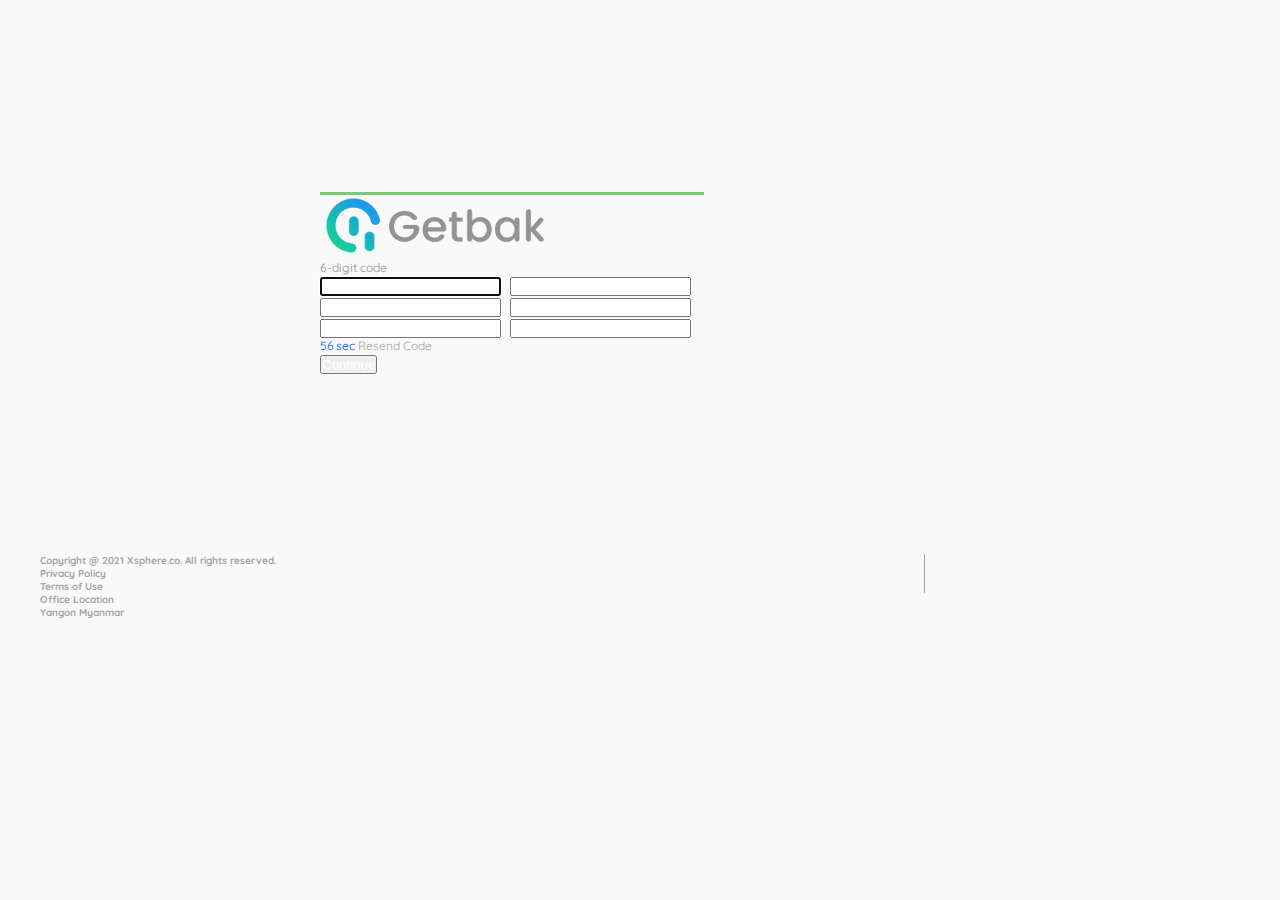
<file: 6-digit-code/index.html>
<!DOCTYPE html>
<html lang="en">

<head>
    <meta charset="UTF-8">
    <meta http-equiv="X-UA-Compatible" content="IE=edge">
    <meta name="viewport" content="width=device-width, initial-scale=1.0">
    <title>6-digit-code</title>
    <link href="https://cdn.jsdelivr.net/npm/bootstrap@5.1.1/dist/css/bootstrap.min.css" rel="stylesheet" integrity="sha384-F3w7mX95PdgyTmZZMECAngseQB83DfGTowi0iMjiWaeVhAn4FJkqJByhZMI3AhiU" crossorigin="anonymous">
    <link rel="stylesheet" href="style.css">
</head>

<body>
    <div class="d-flex justify-content-center align-items-center container">
        <div class="card py-3 px-3">
            <img class="mb-3 mt-2" src="../resources/Logo/Customer Gebaklogo.png" alt="">
            <div class="title-digit mb-1">6-digit code</div>

            <div class="d-flex flex-row justify-content-between">
                <input class="form-control fmr" type="text" autofocus>
                <input class="form-control fmr" type="text">
                <input class="form-control fmr" type="text">
                <input class="form-control fmr" type="text">
                <input class="form-control fmr" type="text">
                <input class="form-control" type="text">
            </div>

            <div class="resend-code d-flex flex-row justify-content-end pt-2">
                <span class="sec pe-2">56 sec</span>
                <span>Resend Code</span>
            </div>

            <button class="button btn btn-primary mt-3" type="button">Continue</button>
        </div>

    </div>
    <div class="footer d-flex justify-content-between align-items-center">
        <div class="f-content d-flex justify-content-between">
            <p class="br pe-3">Copyright @ 2021 Xsphere.co. All rights reserved.</p>
            <p class="br pe-3"> Privacy Policy</p>
            <p class="br pe-3"> Terms of Use</p>
            <p> Office Location </p>
        </div>
        <p class="location">Yangon Myanmar</p>
    </div>
    <script src="https://cdn.jsdelivr.net/npm/bootstrap@5.1.1/dist/js/bootstrap.bundle.min.js" integrity="sha384-/bQdsTh/da6pkI1MST/rWKFNjaCP5gBSY4sEBT38Q/9RBh9AH40zEOg7Hlq2THRZ" crossorigin="anonymous"></script>
</body>

</html>
</file>
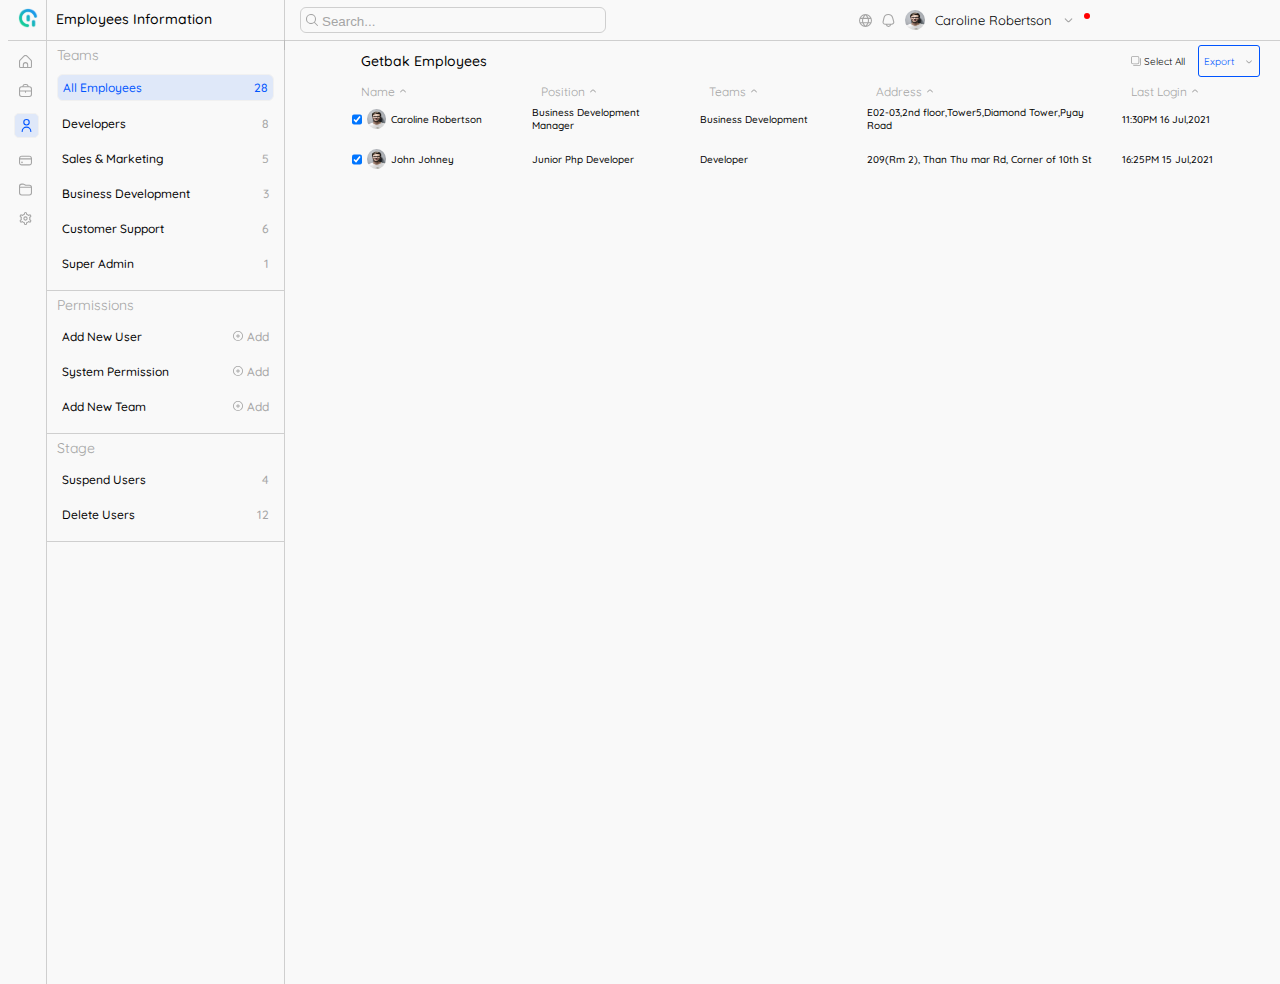
<file: all-employee/index.html>
<!DOCTYPE html>
<html lang="en">

<head>
    <meta charset="UTF-8">
    <meta http-equiv="X-UA-Compatible" content="IE=edge">
    <meta name="viewport" content="width=device-width, initial-scale=1.0">
    <title>Employees Informatiom</title>
    <link rel="stylesheet" href="style.css">



</head>

<body>
    <div class="container">
        <header>
            <div class="header-logo">
                <img src="../resources/Logo/Getbak-logo-only1.png" alt="">
            </div>
            <div class="header-title">
                <p>Employees Information</p>
            </div>
            <div class="header-search">
                <div class="header-input">
                    <img src="../resources/Icon _ Fonts/uicons-regular-rounded/svg/fi-rr-search.svg" alt="">
                    <input type="text" value="Search...">
                </div>
                <div class="header-profile-info">
                    <img class="globe-icon" src="../resources/Icon _ Fonts/uicons-regular-rounded/svg/fi-rr-globe.svg" alt="">

                    <img class="bell-icon" src="../resources/Icon _ Fonts/uicons-regular-rounded/svg/fi-rr-bell.svg" alt="">
                    <span class="bell-badge">
                    </span>

                    <img class="profile-img" src="../resources/caroline.webp" alt="">

                    <p class="profile-name">Caroline Robertson</p>
                    <img class="down-arrow" src="../resources/Icon _ Fonts/uicons-regular-rounded/svg/fi-rr-angle-small-down.svg" alt="">
                </div>
            </div>
        </header>
        <div id="side-bar-icon">
            <img src="../resources/Icon _ Fonts/uicons-regular-rounded/svg/fi-rr-home.svg" alt="">
            <img src="../resources/Icon _ Fonts/uicons-regular-rounded/svg/fi-rr-briefcase.svg" alt="">
            <img class="user-icon" src="../resources/Icon _ Fonts/uicons-regular-rounded/svg/fi-rr-user.svg" alt="">
            <img src="../resources/Icon _ Fonts/uicons-regular-rounded/svg/fi-rr-credit-card.svg" alt="">
            <img src="../resources/Icon _ Fonts/uicons-regular-rounded/svg/fi-rr-folder.svg" alt="">
            <img src="../resources/Icon _ Fonts/uicons-regular-rounded/svg/fi-rr-settings.svg" alt="">
        </div>
        <div id="side-bar-title">
            <div class="teams">
                <p class="title">Teams</p>
                <p class="sub-title">All Employees<span class="selected">28</span></p>
                <p class="sub-title">Developers<span>8</span></p>
                <p class="sub-title">Sales & Marketing<span>5</span></p>
                <p class="sub-title">Business Development<span>3</span></p>
                <p class="sub-title">Customer Support<span>6</span></p>
                <p class="sub-title">Super Admin<span>1</span></p>
            </div>

            <div class="permissions">
                <p class="title">Permissions</p>
                <p class="sub-title">Add New User
                    <span> <img src="../resources/Icon _ Fonts/uicons-regular-rounded/svg/fi-rr-add.svg" alt="">Add</span>
                </p>
                <p class="sub-title">System Permission
                    <span><img src="../resources/Icon _ Fonts/uicons-regular-rounded/svg/fi-rr-add.svg" alt="">Add</span>
                </p>
                <p class="sub-title">Add New Team
                    <span><img src="../resources/Icon _ Fonts/uicons-regular-rounded/svg/fi-rr-add.svg" alt="">Add</span>
                </p>
            </div>

            <div class="stage">
                <p class="title">Stage</p>
                <p class="sub-title">Suspend Users
                    <span>4</span>
                </p>
                <p class="sub-title">Delete Users
                    <span>12</span>
                </p>
            </div>
        </div>
        <!-- main content -->
        <div id="main">
            <div class="main-header">
                <div class="left-title">
                    <p>Getbak Employees</p>
                </div>
                <div class="right-option">
                    <div class="select-all">
                        <img src="../resources/Icon _ Fonts/uicons-regular-rounded/svg/fi-rr-copy.svg" alt="">
                        <p>Select All</p>
                    </div>

                    <div class="export">
                        <p>Export</p> <span><img class="export-down-arrow" src="../resources/Icon _ Fonts/uicons-regular-rounded/svg/fi-rr-angle-small-down.svg" alt=""></span>
                    </div>
                </div>
            </div>

            <div class="table">
                <div id="name">
                    <div class="table-title">Name
                        <span><img src="../resources/Icon _ Fonts/uicons-regular-rounded/svg/fi-rr-angle-small-up.svg" alt=""></span>
                    </div>
                    <div class="table-value">
                        <input type="checkbox" checked="checked"><img class="table-profile-img" src="../resources/caroline.webp" alt="">
                        <p class="table-profile-name">Caroline Robertson</p>
                    </div>

                    <div class="table-value">
                        <input type="checkbox" checked="checked"><img class="table-profile-img" src="../resources/caroline.webp" alt="">
                        <p class="table-profile-name">John Johney</p>
                    </div>
                </div>
                <div id="position">
                    <div class="table-title">Position
                        <span><img src="../resources/Icon _ Fonts/uicons-regular-rounded/svg/fi-rr-angle-small-up.svg" alt=""></span>
                    </div>
                    <div class="table-value">
                        <p class="profile-position">Business Development Manager</p>
                    </div>
                    <div class="table-value">
                        <p class="profile-position">Junior Php Developer</p>
                    </div>
                </div>
                <div id="teams">
                    <div class="table-title">Teams
                        <span><img src="../resources/Icon _ Fonts/uicons-regular-rounded/svg/fi-rr-angle-small-up.svg" alt=""></span>
                    </div>
                    <div class="table-value">
                        <p class="profile-teams">Business Development</p>
                    </div>
                    <div class="table-value">
                        <p class="profile-teams">Developer</p>
                    </div>
                </div>
                <div id="address">
                    <div class="table-title">Address
                        <span><img src="../resources/Icon _ Fonts/uicons-regular-rounded/svg/fi-rr-angle-small-up.svg" alt=""></span>
                    </div>
                    <div class="table-value">
                        <p class="profile-teams">E02-03,2nd floor,Tower5,Diamond Tower,Pyay Road</p>
                    </div>
                    <div class="table-value">
                        <p class="profile-teams">209(Rm 2), Than Thu mar Rd, Corner of 10th St</p>
                    </div>
                </div>
                <div id="last-login">
                    <div class="table-title">Last Login
                        <span><img src="../resources/Icon _ Fonts/uicons-regular-rounded/svg/fi-rr-angle-small-up.svg" alt=""></span>
                    </div>
                    <div class="table-value">
                        <p class="profile-teams">11:30PM 16 Jul,2021</p>
                    </div>
                    <div class="table-value">
                        <p class="profile-teams">16:25PM 15 Jul,2021</p>
                    </div>
                </div>

            </div>

        </div>


    </div>


</body>

</html>
</file>
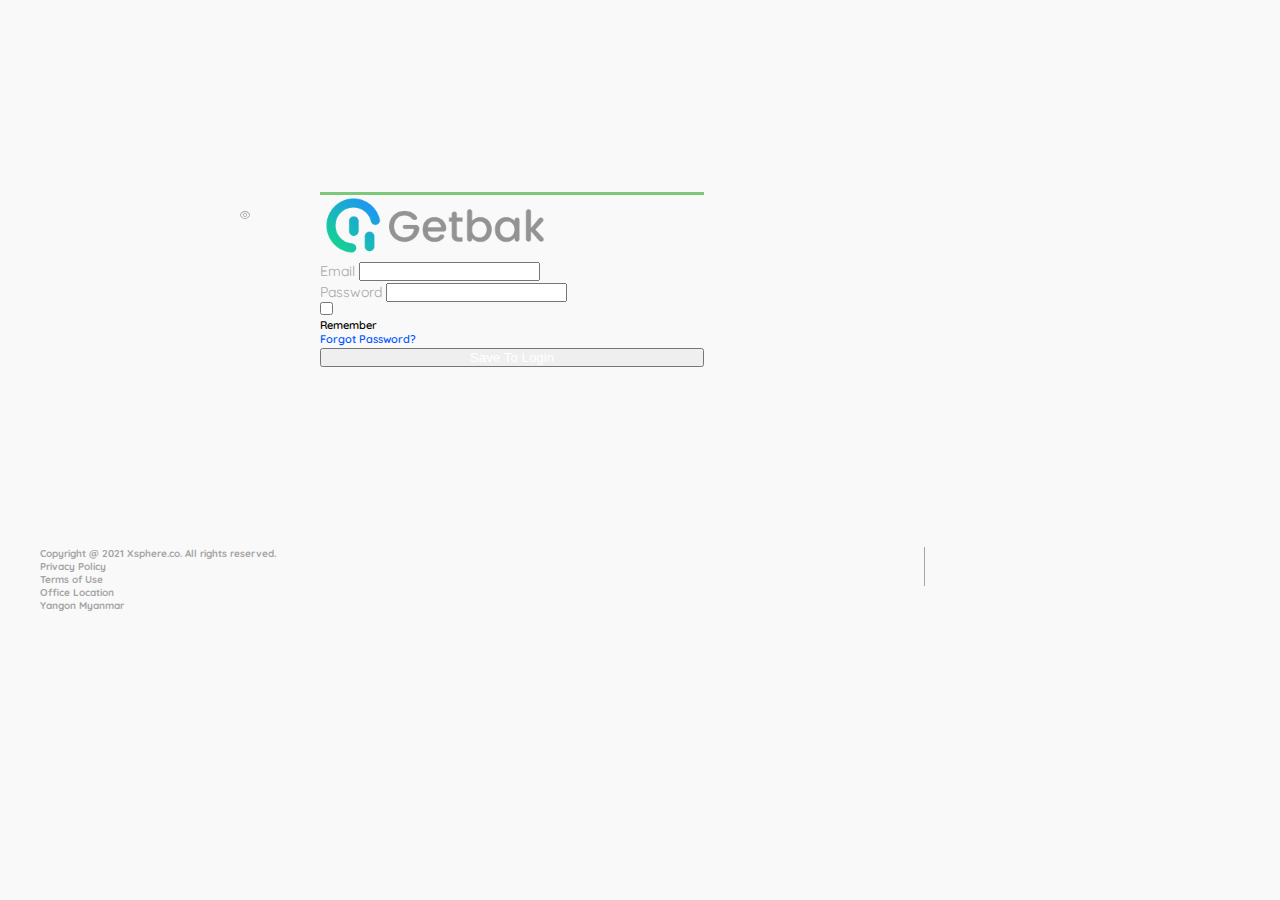
<file: login/index.html>
<!DOCTYPE html>
<html lang="en">

<head>
    <meta charset="UTF-8">
    <meta http-equiv="X-UA-Compatible" content="IE=edge">
    <meta name="viewport" content="width=device-width, initial-scale=1.0">
    <title>Login</title>
    <link href="https://cdn.jsdelivr.net/npm/bootstrap@5.1.1/dist/css/bootstrap.min.css" rel="stylesheet" integrity="sha384-F3w7mX95PdgyTmZZMECAngseQB83DfGTowi0iMjiWaeVhAn4FJkqJByhZMI3AhiU" crossorigin="anonymous">
    <link rel="stylesheet" href="style.css">
</head>

<body>
    <div class="d-flex justify-content-center align-items-center container">
        <div class="card py-3 px-3">
            <img class="mb-3 mt-2" src="../resources/Logo/Customer Gebaklogo.png" alt="">
            <form>
                <div class="mb-3">
                    <label for="email" class="form-label">Email</label>
                    <input type="email" class="form-control" id="email">


                </div>
                <div class="mb-3">
                    <label for="password" class="form-label">Password</label>
                    <input type="password" class="form-control" id="password">
                    <span class="eye-icon">
                        <img id="myEye1" src="../resources/Icon _ Fonts/uicons-regular-rounded/svg/fi-rr-eye.svg" alt="">
                    </span>
                </div>
                <div class="refor d-flex align-items-center">
                    <div class="me-2"><input type="checkbox"></div>
                    <div class="remember">Remember</div>
                    <div class="pr-0 forgot">Forgot Password?</div>
                </div>
                <button class="d-block button btn btn-primary mt-3" type="button">Save To Login</button>
            </form>
        </div>

    </div>
    <div class="footer d-flex justify-content-between align-items-center">
        <div class="f-content d-flex justify-content-between">
            <p class="br pe-3">Copyright @ 2021 Xsphere.co. All rights reserved.</p>
            <p class="br pe-3"> Privacy Policy</p>
            <p class="br pe-3"> Terms of Use</p>
            <p> Office Location </p>
        </div>
        <p class="location">Yangon Myanmar</p>
    </div>
    <script src="https://cdn.jsdelivr.net/npm/bootstrap@5.1.1/dist/js/bootstrap.bundle.min.js" integrity="sha384-/bQdsTh/da6pkI1MST/rWKFNjaCP5gBSY4sEBT38Q/9RBh9AH40zEOg7Hlq2THRZ" crossorigin="anonymous"></script>
    <script src="./index.js"></script>
</body>

</html>
</file>
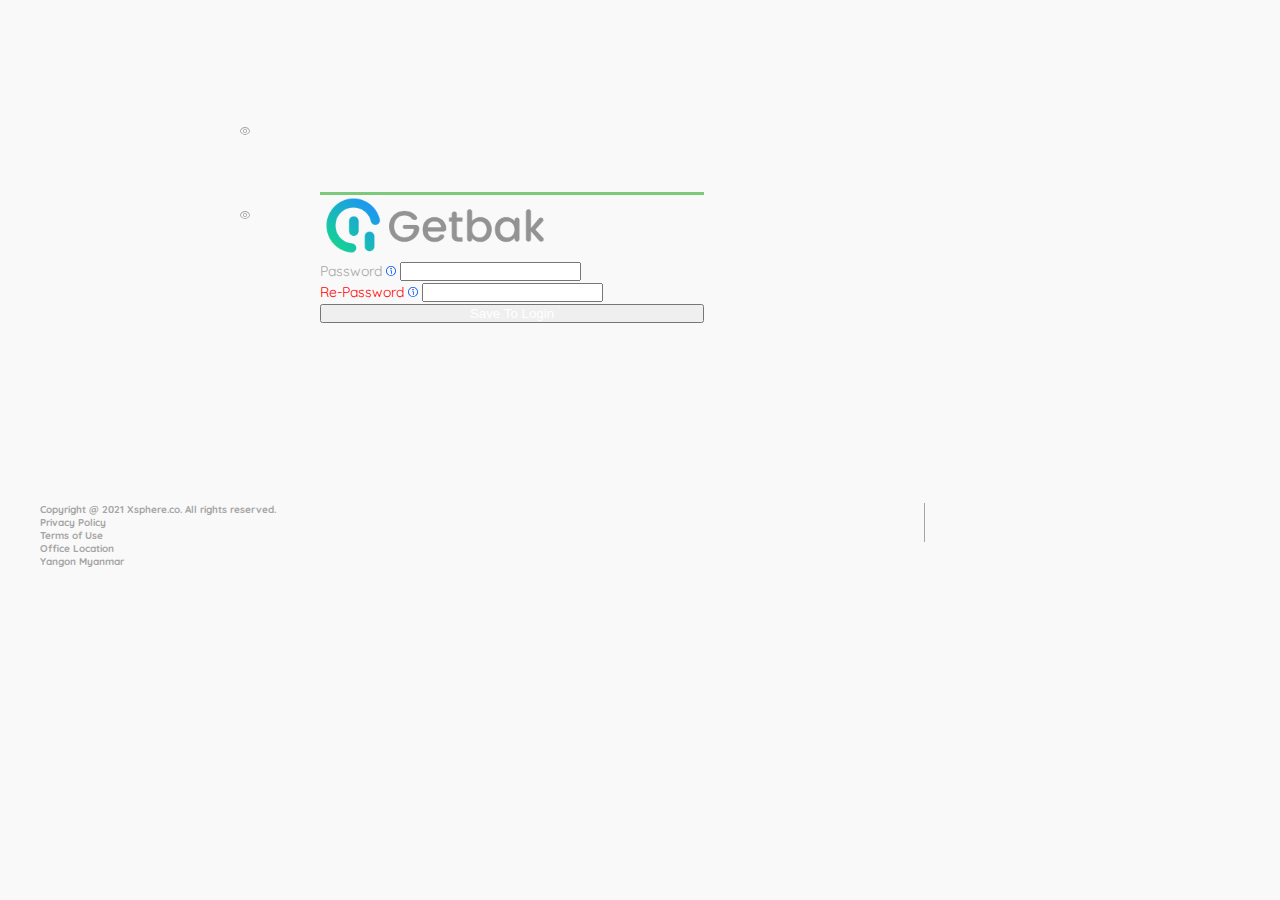
<file: new-password/index.html>
<!DOCTYPE html>
<html lang="en">

<head>
    <meta charset="UTF-8">
    <meta http-equiv="X-UA-Compatible" content="IE=edge">
    <meta name="viewport" content="width=device-width, initial-scale=1.0">
    <title>New Password</title>
    <link href="https://cdn.jsdelivr.net/npm/bootstrap@5.1.1/dist/css/bootstrap.min.css" rel="stylesheet" integrity="sha384-F3w7mX95PdgyTmZZMECAngseQB83DfGTowi0iMjiWaeVhAn4FJkqJByhZMI3AhiU" crossorigin="anonymous">
    <link rel="stylesheet" href="style.css">
</head>

<body>
    <div class="d-flex justify-content-center align-items-center container">
        <div class="card py-3 px-3">
            <img class="mb-3 mt-2" src="../resources/Logo/Customer Gebaklogo.png" alt="">
            <form>
                <div class="mb-3">
                    <label for="password" class="form-label">Password</label>
                    <span><img class="info-icon" src="../resources/Icon _ Fonts/uicons-regular-rounded/svg/fi-rr-info.svg" alt=""></span>
                    <input type="password" class="form-control password" id="password">
                    <span class="eye-icon"><img id="myEye1" src="../resources/Icon _ Fonts/uicons-regular-rounded/svg/fi-rr-eye.svg" alt=""></span>

                </div>
                <div class="mb-3">
                    <label for="re-password" class="form-label label-red">Re-Password</label>
                    <span><img class="info-icon" src="../resources/Icon _ Fonts/uicons-regular-rounded/svg/fi-rr-info.svg" alt=""></span>
                    <input type="password" class="form-control" id="re-password">
                    <span class="eye-icon-2">
                        <img id="myEye2" src="../resources/Icon _ Fonts/uicons-regular-rounded/svg/fi-rr-eye.svg" alt="">
                    </span>
                </div>
                <button class="d-block button btn btn-primary mt-3" type="button">Save To Login</button>
            </form>
        </div>

    </div>
    <div class="footer d-flex justify-content-between align-items-center">
        <div class="f-content d-flex justify-content-between">
            <p class="br pe-3">Copyright @ 2021 Xsphere.co. All rights reserved.</p>
            <p class="br pe-3"> Privacy Policy</p>
            <p class="br pe-3"> Terms of Use</p>
            <p> Office Location </p>
        </div>
        <p class="location">Yangon Myanmar</p>
    </div>
    <script src="https://cdn.jsdelivr.net/npm/bootstrap@5.1.1/dist/js/bootstrap.bundle.min.js" integrity="sha384-/bQdsTh/da6pkI1MST/rWKFNjaCP5gBSY4sEBT38Q/9RBh9AH40zEOg7Hlq2THRZ" crossorigin="anonymous"></script>
    <script src="./index.js"></script>
</body>

</html>
</file>
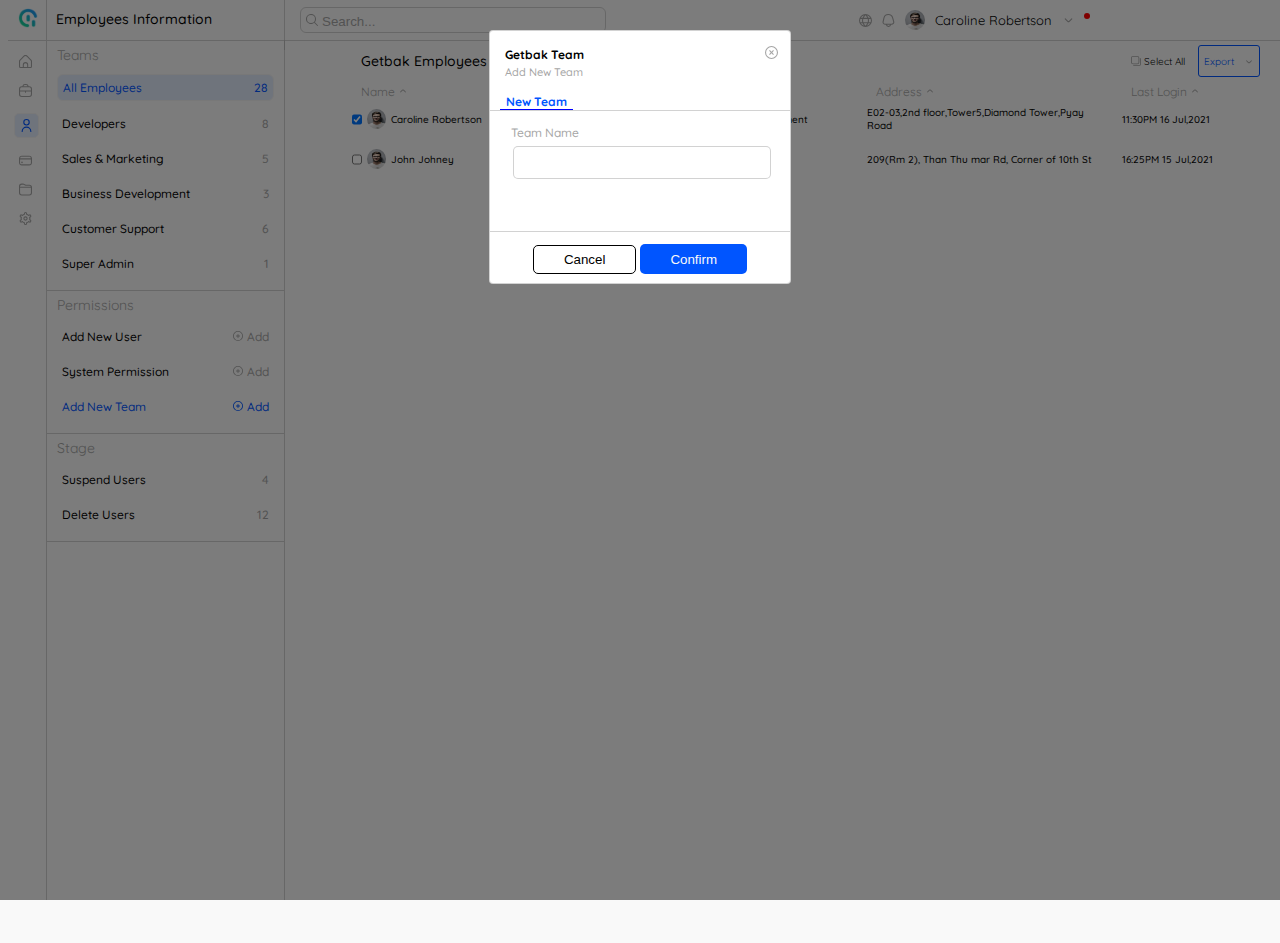
<file: system-permission-1/index.html>
<!DOCTYPE html>
<html lang="en">

<head>
    <meta charset="UTF-8">
    <meta http-equiv="X-UA-Compatible" content="IE=edge">
    <meta name="viewport" content="width=device-width, initial-scale=1.0">
    <title>System Permission-1</title>
    <link rel="stylesheet" href="style.css">
</head>

<body>
    <div class="container">
        <header>
            <div class="header-logo">
                <img src="../resources/Logo/Getbak-logo-only1.png" alt="">
            </div>
            <div class="header-title">
                <p>Employees Information</p>
            </div>
            <div class="header-search">
                <div class="header-input">
                    <img src="../resources/Icon _ Fonts/uicons-regular-rounded/svg/fi-rr-search.svg" alt="">
                    <input type="text" value="Search...">
                </div>
                <div class="header-profile-info">
                    <img class="globe-icon" src="../resources/Icon _ Fonts/uicons-regular-rounded/svg/fi-rr-globe.svg" alt="">

                    <img class="bell-icon" src="../resources/Icon _ Fonts/uicons-regular-rounded/svg/fi-rr-bell.svg" alt="">
                    <span class="bell-badge">
                    </span>

                    <img class="profile-img" src="../resources/caroline.webp" alt="">

                    <p class="profile-name">Caroline Robertson</p>
                    <img class="down-arrow" src="../resources/Icon _ Fonts/uicons-regular-rounded/svg/fi-rr-angle-small-down.svg" alt="">
                </div>
            </div>
        </header>
        <div id="side-bar-icon">
            <img src="../resources/Icon _ Fonts/uicons-regular-rounded/svg/fi-rr-home.svg" alt="">
            <img src="../resources/Icon _ Fonts/uicons-regular-rounded/svg/fi-rr-briefcase.svg" alt="">
            <img class="user-icon" src="../resources/Icon _ Fonts/uicons-regular-rounded/svg/fi-rr-user.svg" alt="">
            <img src="../resources/Icon _ Fonts/uicons-regular-rounded/svg/fi-rr-credit-card.svg" alt="">
            <img src="../resources/Icon _ Fonts/uicons-regular-rounded/svg/fi-rr-folder.svg" alt="">
            <img src="../resources/Icon _ Fonts/uicons-regular-rounded/svg/fi-rr-settings.svg" alt="">
        </div>
        <div id="side-bar-title">
            <div class="teams">
                <p class="title">Teams</p>
                <p class="sub-title">All Employees<span class="selected">28</span></p>
                <p class="sub-title">Developers<span>8</span></p>
                <p class="sub-title">Sales & Marketing<span>5</span></p>
                <p class="sub-title">Business Development<span>3</span></p>
                <p class="sub-title">Customer Support<span>6</span></p>
                <p class="sub-title">Super Admin<span>1</span></p>
            </div>

            <div class="permissions">
                <p class="title">Permissions</p>
                <p class="sub-title">Add New User
                    <span> <img src="../resources/Icon _ Fonts/uicons-regular-rounded/svg/fi-rr-add.svg" alt="">Add</span>
                </p>
                <p class="sub-title">System Permission
                    <span><img src="../resources/Icon _ Fonts/uicons-regular-rounded/svg/fi-rr-add.svg" alt="">Add</span>
                </p>
                <p class="sub-title" id="add_team">Add New Team
                    <span id="span_team"><img id="add_icon" src="../resources/Icon _ Fonts/uicons-regular-rounded/svg/fi-rr-add.svg" alt="">Add</span>
                </p>
            </div>

            <div class="stage">
                <p class="title">Stage</p>
                <p class="sub-title">Suspend Users
                    <span>4</span>
                </p>
                <p class="sub-title">Delete Users
                    <span>12</span>
                </p>
            </div>
        </div>
        <!-- main content -->
        <div id="main">
            <div class="main-header">
                <div class="left-title">
                    <p>Getbak Employees</p>
                </div>
                <div class="right-option">
                    <div class="select-all">
                        <img src="../resources/Icon _ Fonts/uicons-regular-rounded/svg/fi-rr-copy.svg" alt="">
                        <p>Select All</p>
                    </div>

                    <div class="export">
                        <p>Export</p> <span><img class="export-down-arrow" src="../resources/Icon _ Fonts/uicons-regular-rounded/svg/fi-rr-angle-small-down.svg" alt=""></span>
                    </div>
                </div>
            </div>

            <div class="table">
                <div id="name">
                    <div class="table-title">Name
                        <span><img src="../resources/Icon _ Fonts/uicons-regular-rounded/svg/fi-rr-angle-small-up.svg" alt=""></span>
                    </div>
                    <div class="table-value">
                        <input type="checkbox" checked="checked"><img class="table-profile-img" src="../resources/caroline.webp" alt="">
                        <p class="table-profile-name">Caroline Robertson</p>
                    </div>

                    <div class="table-value">
                        <input type="checkbox"><img class="table-profile-img" src="../resources/caroline.webp" alt="">
                        <p class="table-profile-name">John Johney</p>
                    </div>
                </div>
                <div id="position">
                    <div class="table-title">Position
                        <span><img src="../resources/Icon _ Fonts/uicons-regular-rounded/svg/fi-rr-angle-small-up.svg" alt=""></span>
                    </div>
                    <div class="table-value">
                        <p class="profile-position">Business Development Manager</p>
                    </div>
                    <div class="table-value">
                        <p class="profile-position">Junior Php Developer</p>
                    </div>
                </div>
                <div id="teams">
                    <div class="table-title">Teams
                        <span><img src="../resources/Icon _ Fonts/uicons-regular-rounded/svg/fi-rr-angle-small-up.svg" alt=""></span>
                    </div>
                    <div class="table-value">
                        <p class="profile-teams">Business Development</p>
                    </div>
                    <div class="table-value">
                        <p class="profile-teams">Developer</p>
                    </div>
                </div>
                <div id="address">
                    <div class="table-title">Address
                        <span><img src="../resources/Icon _ Fonts/uicons-regular-rounded/svg/fi-rr-angle-small-up.svg" alt=""></span>
                    </div>
                    <div class="table-value">
                        <p class="profile-teams">E02-03,2nd floor,Tower5,Diamond Tower,Pyay Road</p>
                    </div>
                    <div class="table-value">
                        <p class="profile-teams">209(Rm 2), Than Thu mar Rd, Corner of 10th St</p>
                    </div>
                </div>
                <div id="last-login">
                    <div class="table-title">Last Login
                        <span><img src="../resources/Icon _ Fonts/uicons-regular-rounded/svg/fi-rr-angle-small-up.svg" alt=""></span>
                    </div>
                    <div class="table-value">
                        <p class="profile-teams">11:30PM 16 Jul,2021</p>
                    </div>
                    <div class="table-value">
                        <p class="profile-teams">16:25PM 15 Jul,2021</p>
                    </div>
                </div>
            </div>

        </div>

        <!-- Modal -->
        <div class="bg-modal">
            <div class="modal-contents">
                <div class="modal-title">
                    <p>Getbak Team</p>
                    <div class="close"><img class="cross-icon" src="../resources/Icon _ Fonts/uicons-regular-rounded/svg/fi-rr-cross-circle.svg" alt=""></div>
                </div>
                <div class="sub-modal-title">
                    Add New Team
                </div>

                <div class="model-new-team">
                    <p>New Team</p>
                </div>

                <form class="team-form" action="">
                    <span class="team-name">Team Name</span>
                    <input class="modal-input" type="text" id="teamName" placeholder="">
                </form>
                <div class="team-confirm">
                    <button class="btn-cancel">Cancel</button>
                    <button class="btn-confirm">Confirm</button>
                </div>
            </div>
        </div>

    </div>




    <script src="./index.js"></script>
</body>

</html>
</file>
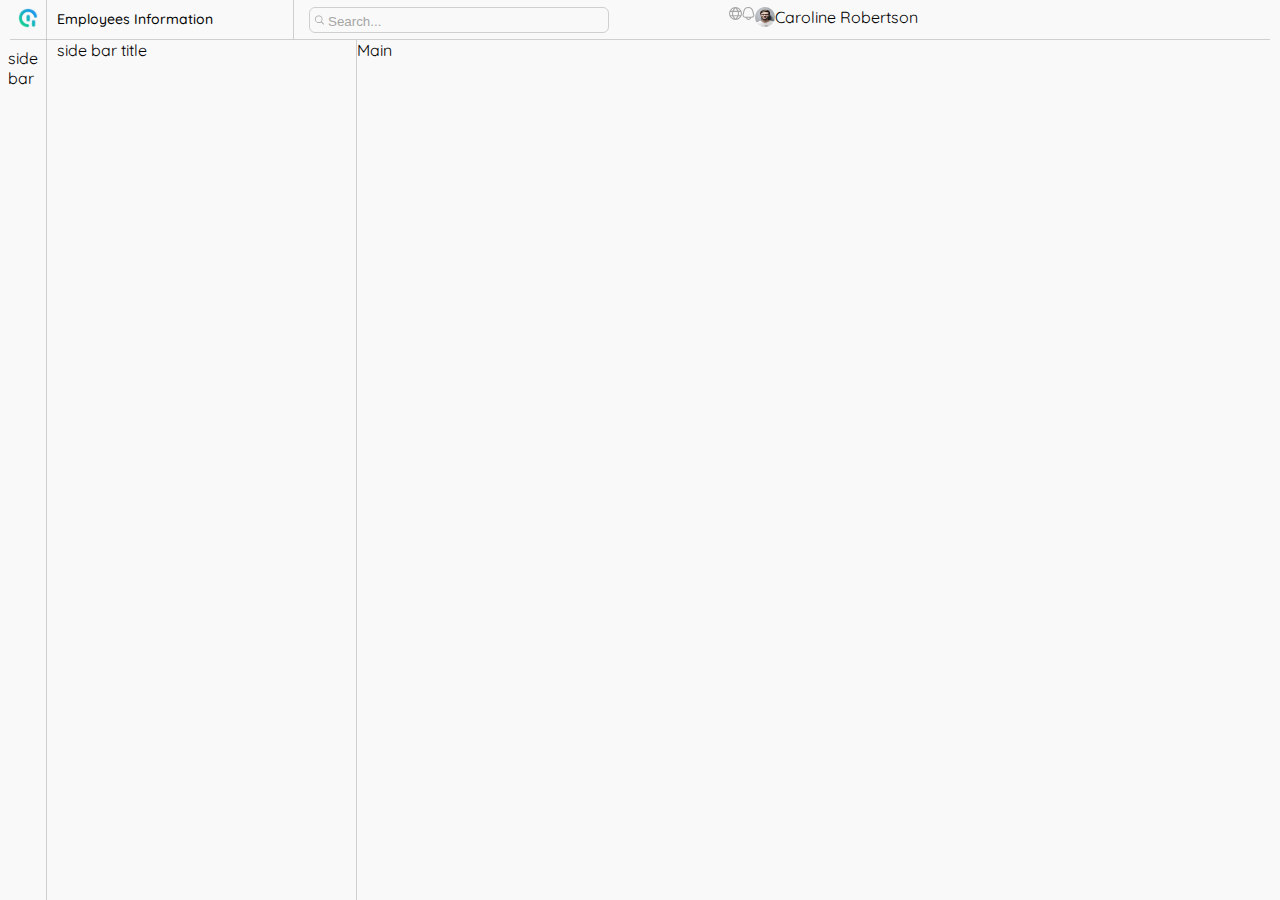
<file: font-end/all-employee/index.html>
<!DOCTYPE html>
<html lang="en">

<head>
    <meta charset="UTF-8">
    <meta http-equiv="X-UA-Compatible" content="IE=edge">
    <meta name="viewport" content="width=device-width, initial-scale=1.0">
    <title>Employees Informatiom</title>
    <link rel="stylesheet" href="style.css">
</head>

<body>
    <div class="container">
        <header>
            <div class="header-logo">
                <img src="../../resources/Logo/Getbak-logo-only1.png" alt="">
            </div>
            <div class="header-title">
                Employees Information
            </div>
            <div class="header-search">
                <div class="header-input">
                    <img src="../../resources/Icon _ Fonts/uicons-regular-rounded/svg/fi-rr-search.svg" alt="">
                    <input type="text" value="Search...">
                </div>
                <div class="header-profile-info">
                    <img class="globe-icon" src="../../resources/Icon _ Fonts/uicons-regular-rounded/svg/fi-rr-globe.svg" alt="">
                    <img class="bell-icon" src="../../resources/Icon _ Fonts/uicons-regular-rounded/svg/fi-rr-bell.svg" alt="">
                    <img class="profile-img" src="../../resources/caroline.webp" alt="">
                    <p>Caroline Robertson</p>
                </div>
            </div>

        </header>
        <div id="side-bar-icon">side bar</div>
        <div id="side-bar-title">side bar title</div>
        <div id="main">Main</div>


    </div>
</body>

</html>
</file>
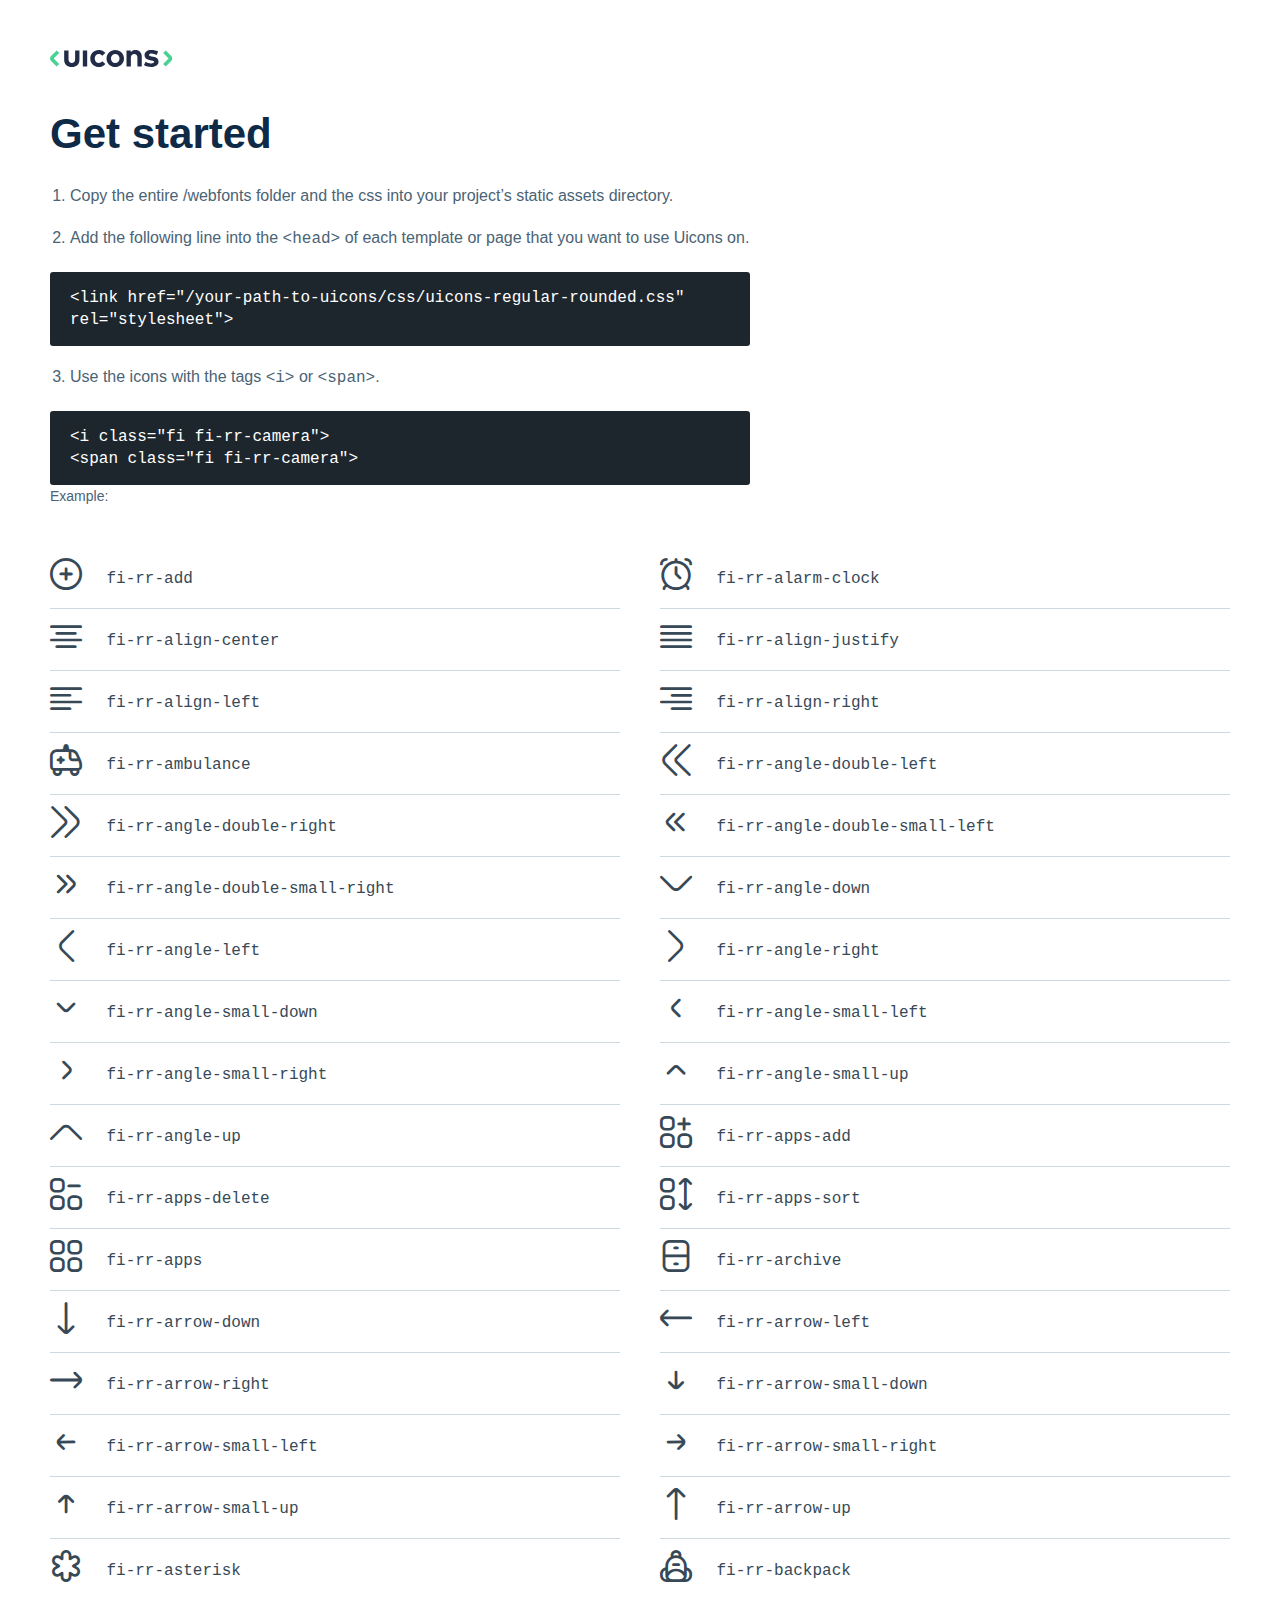
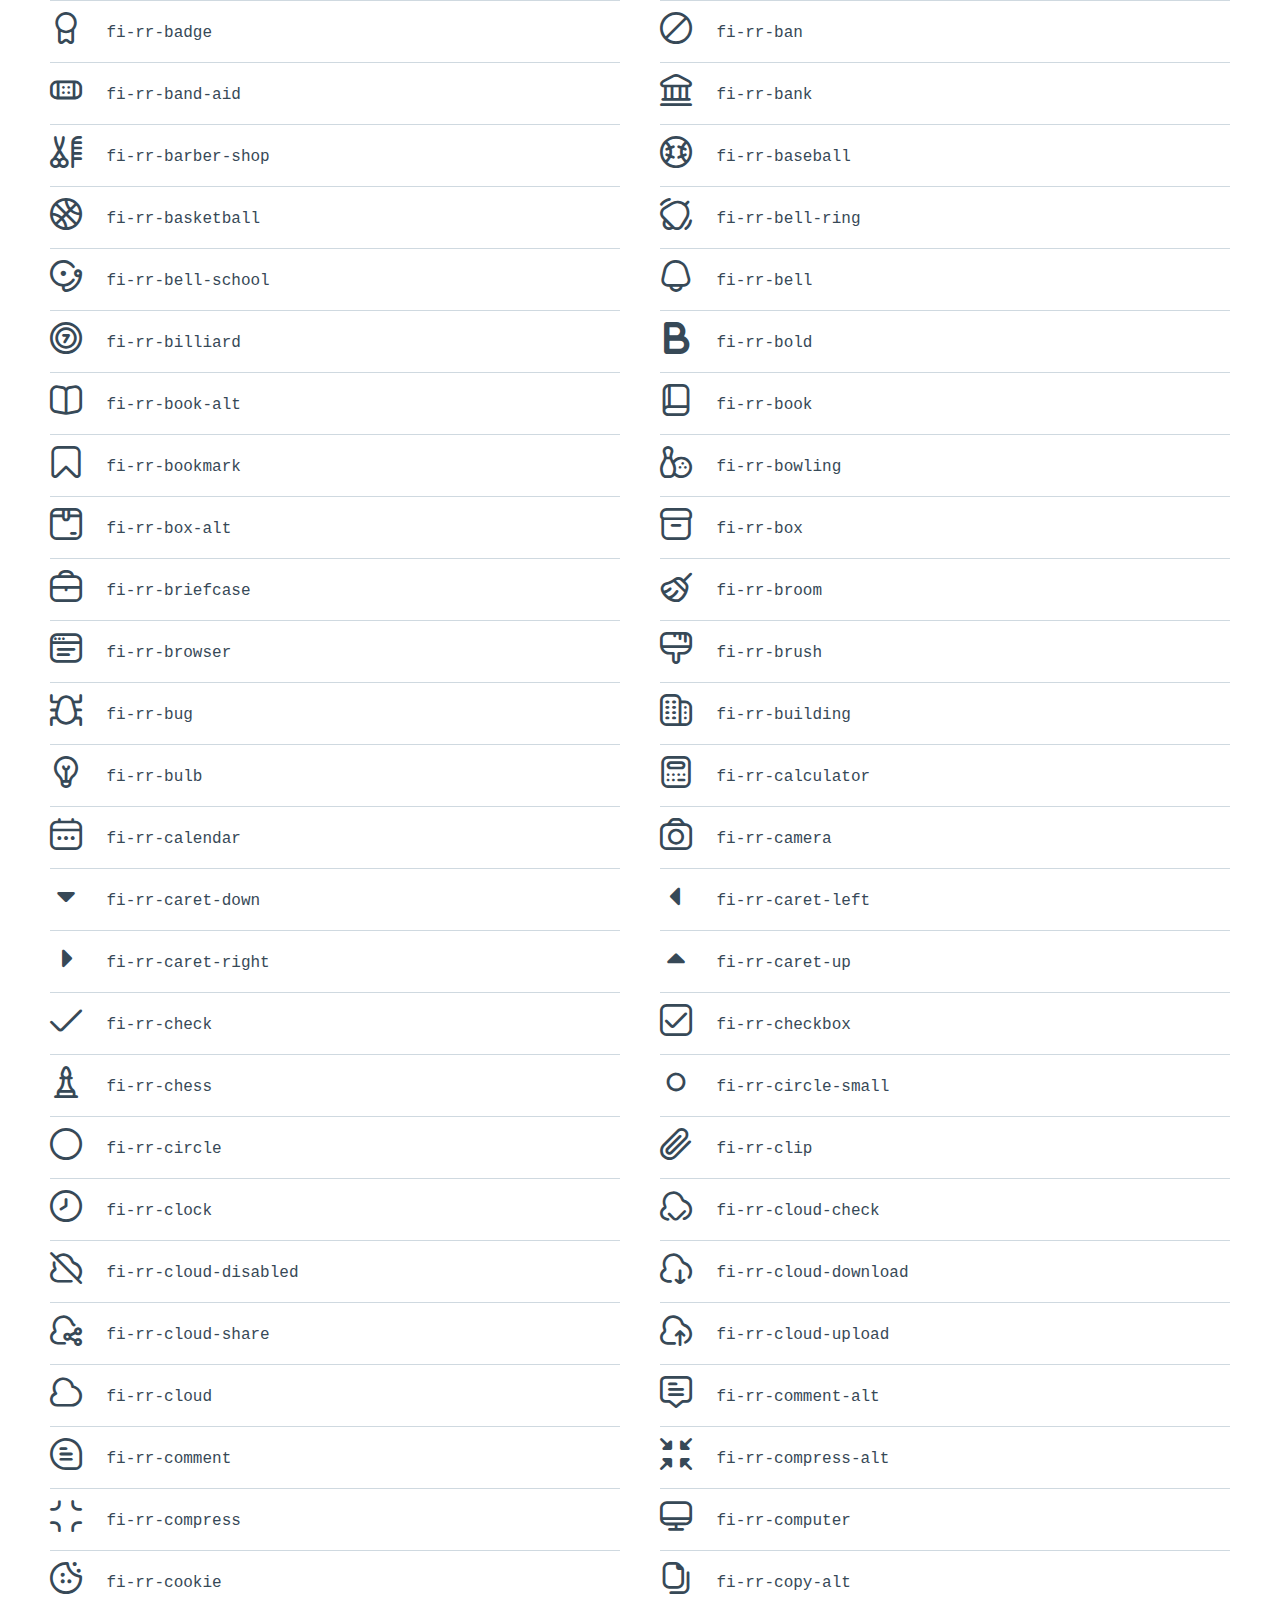
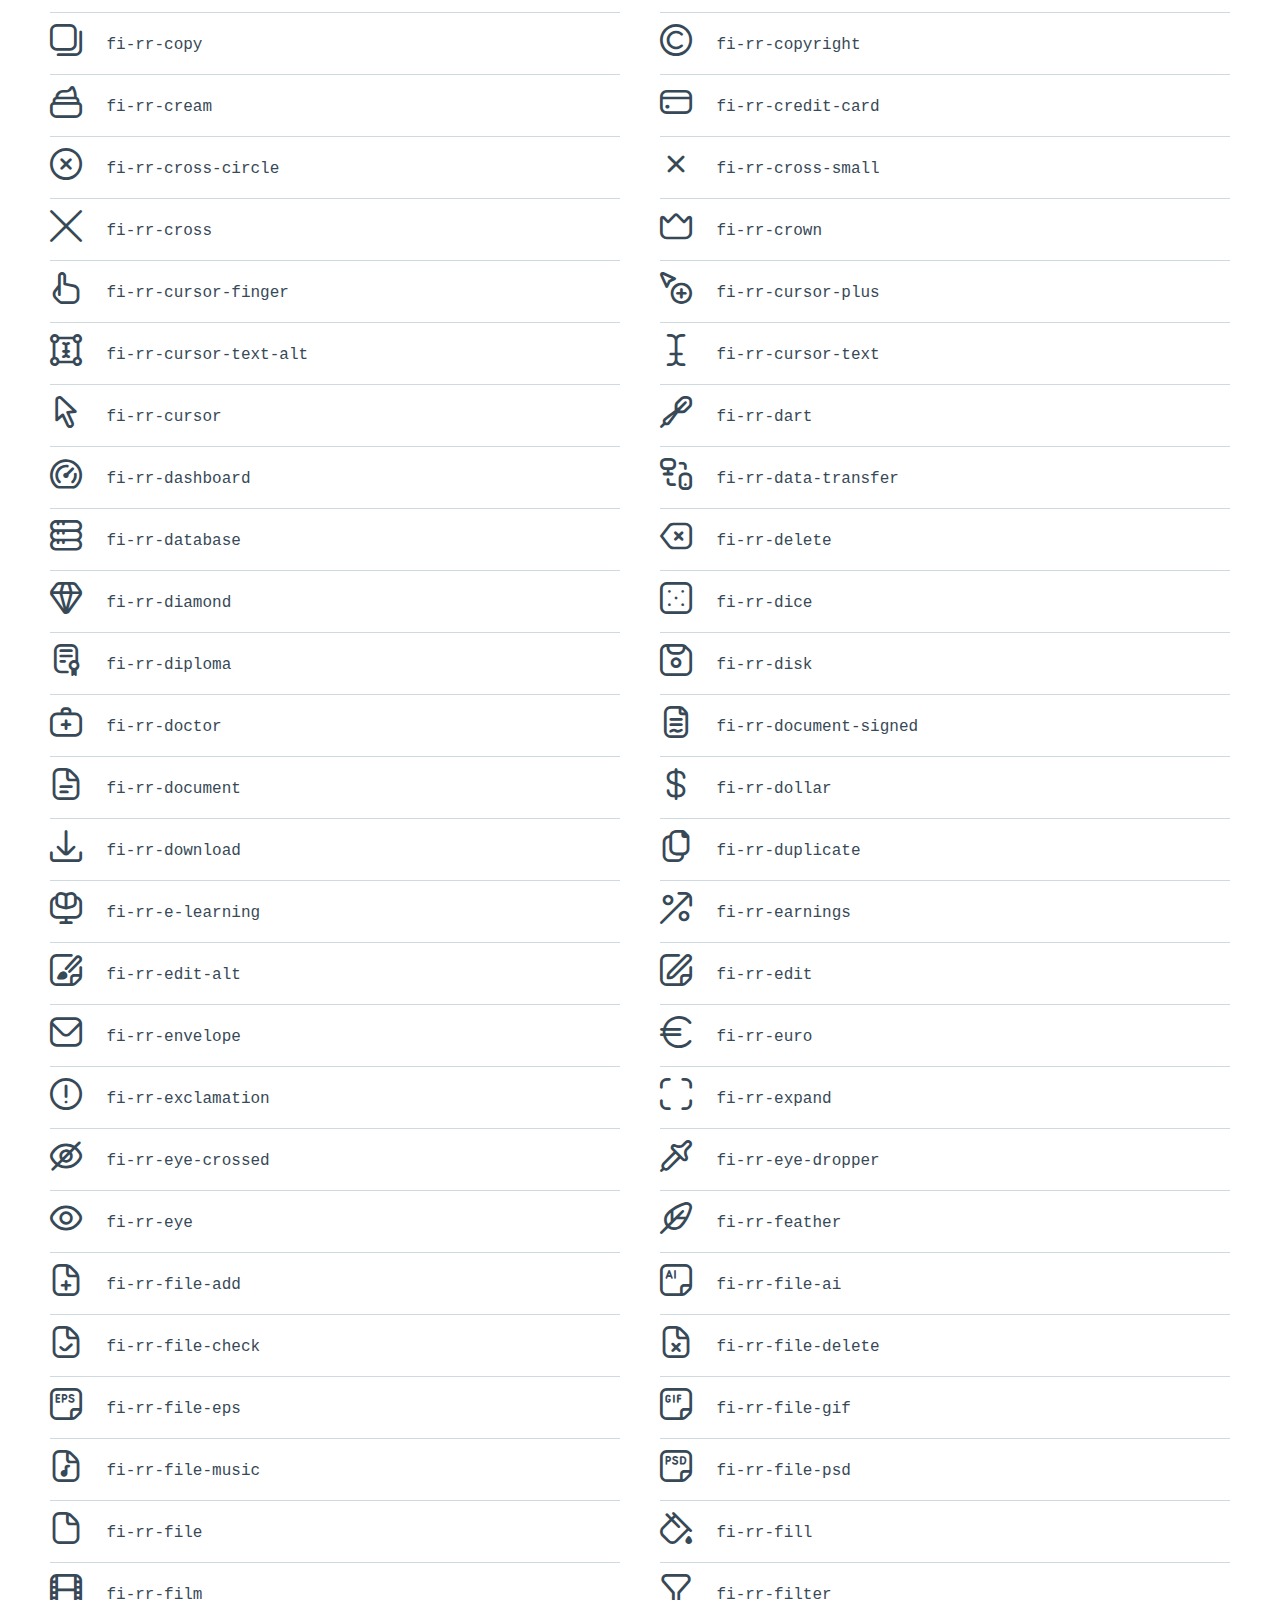
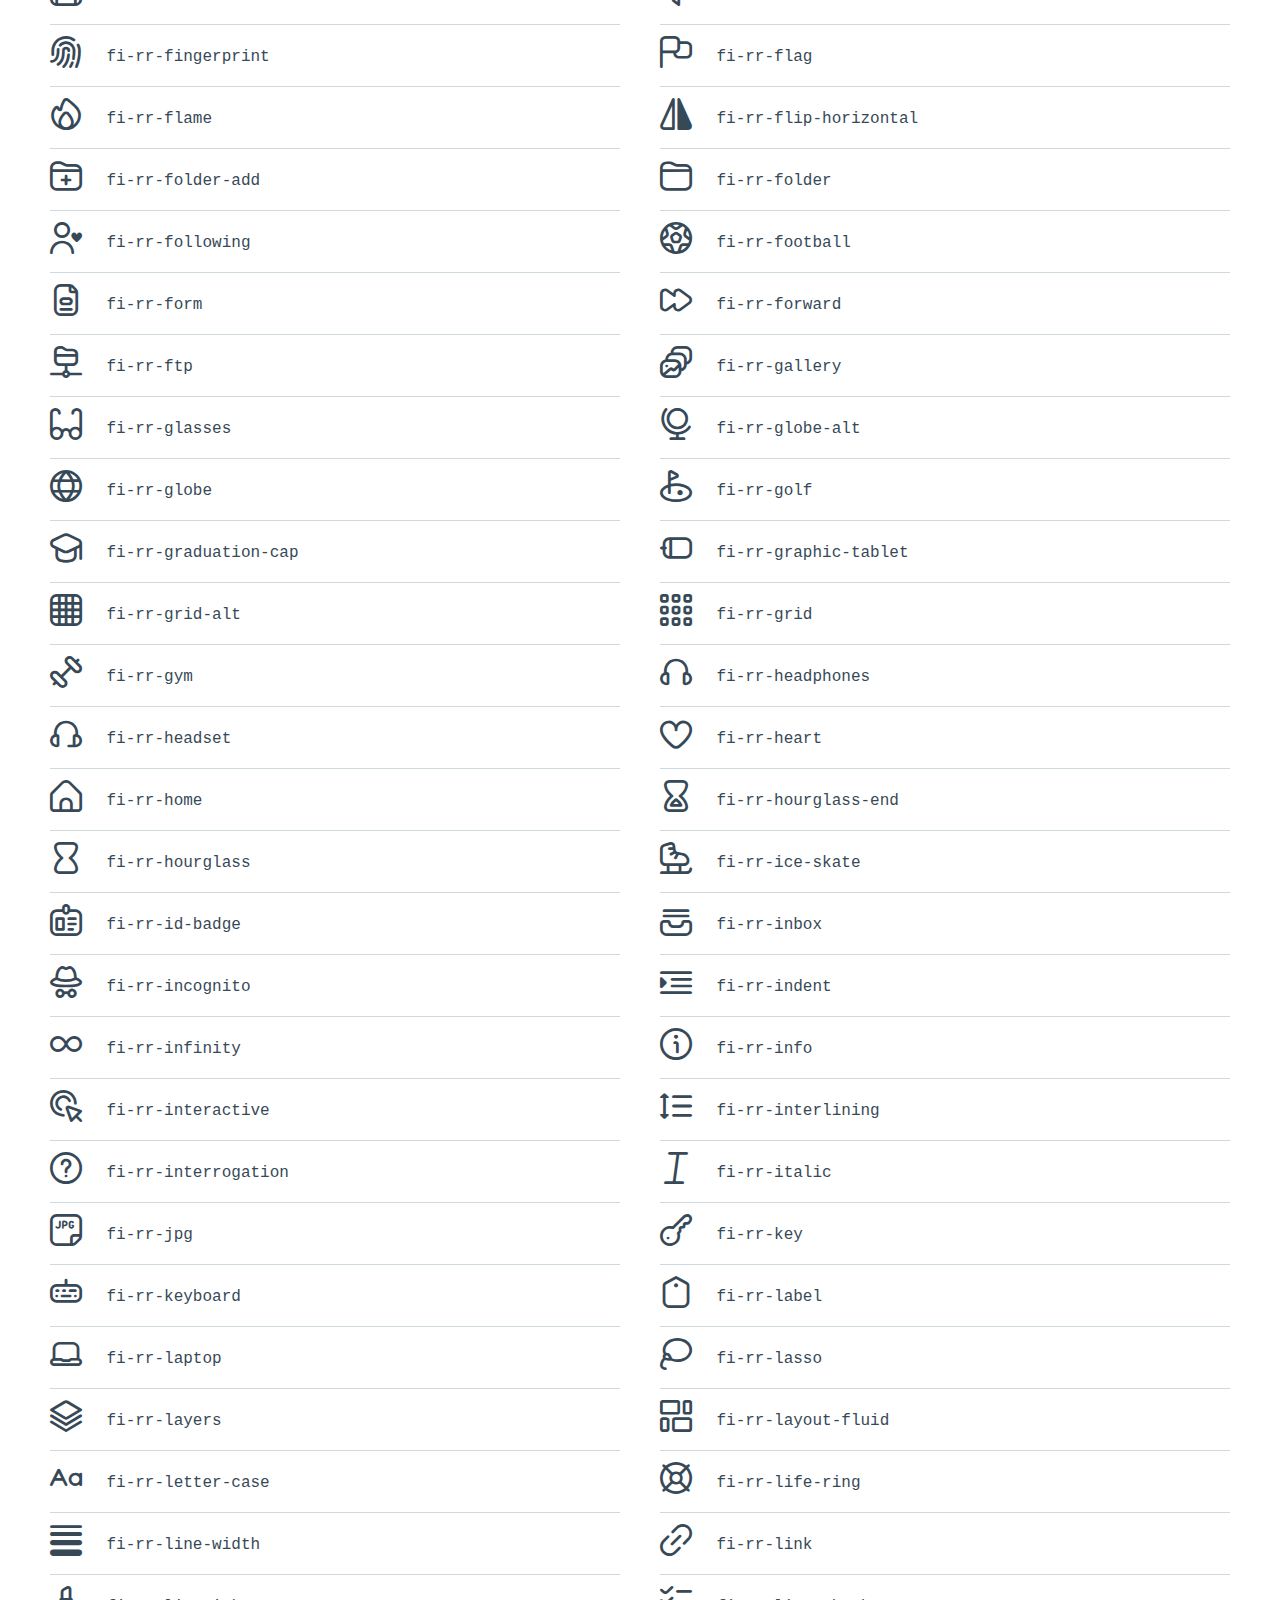
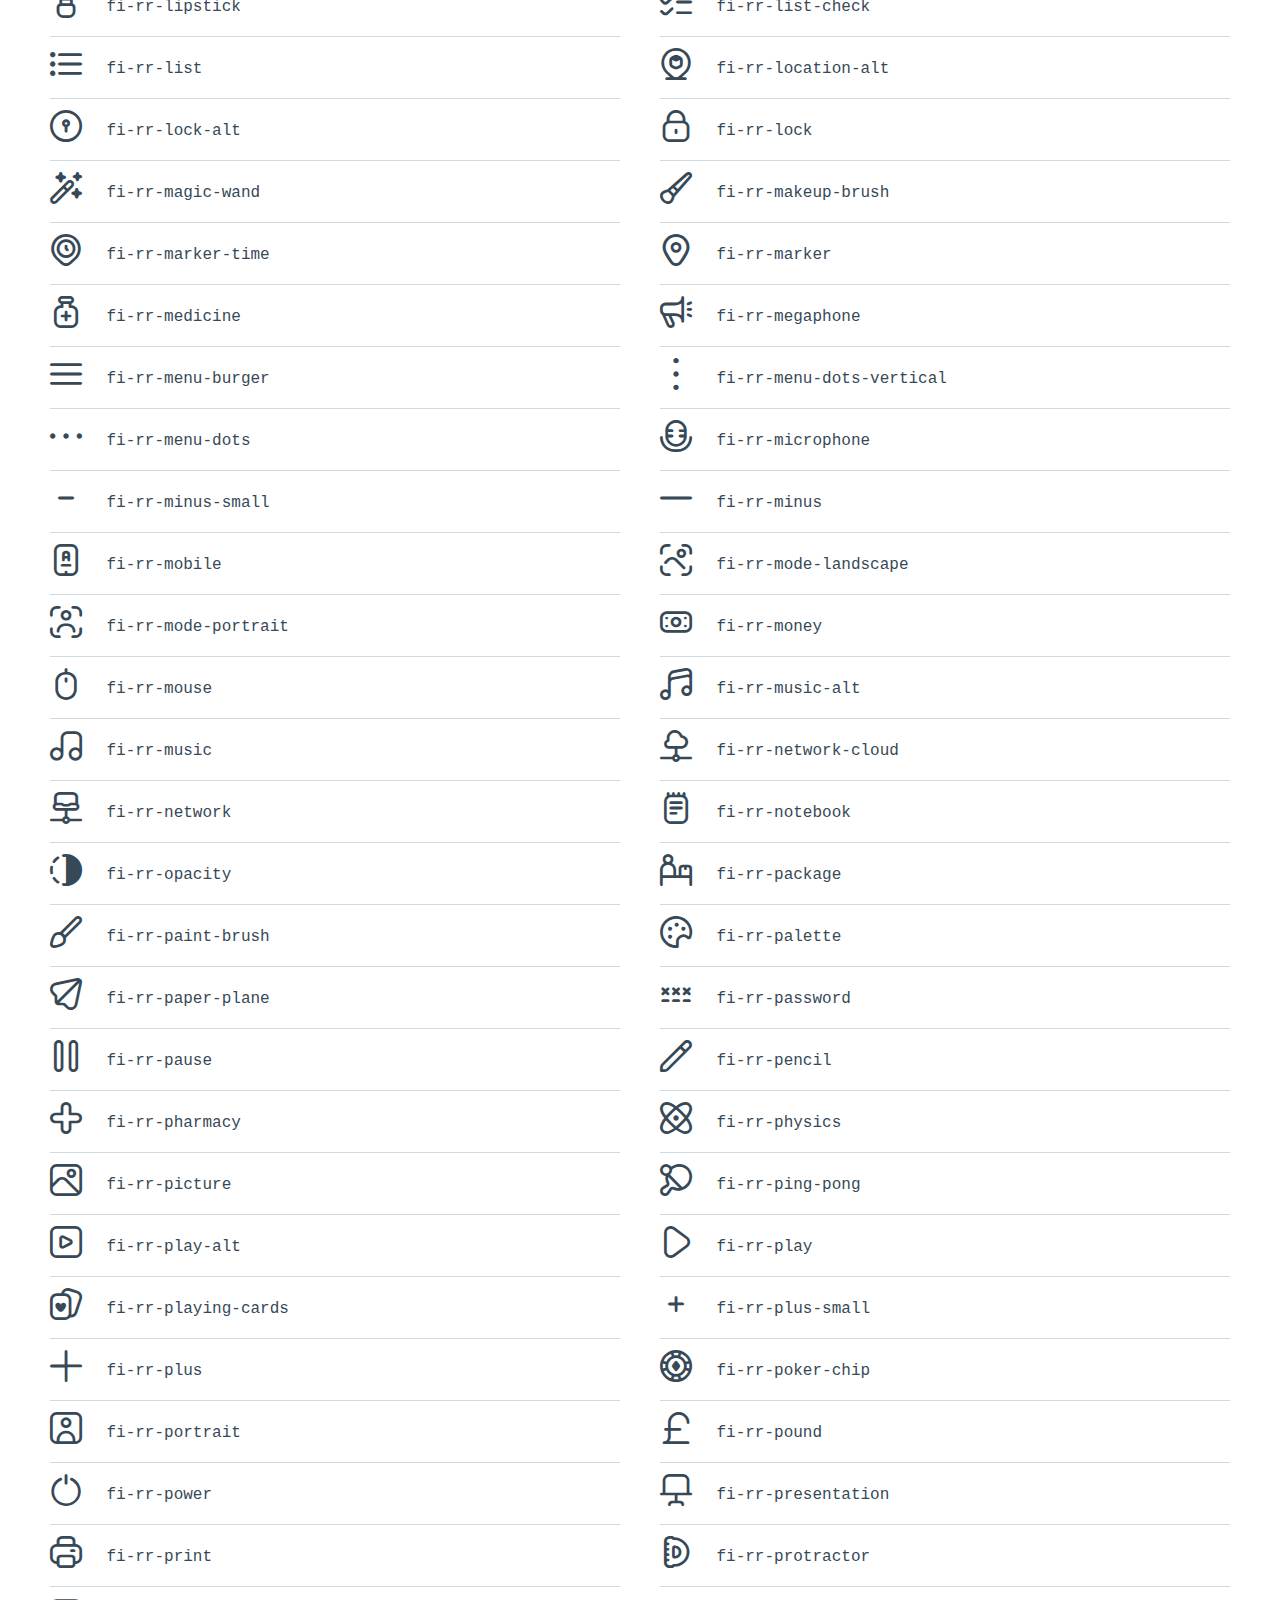
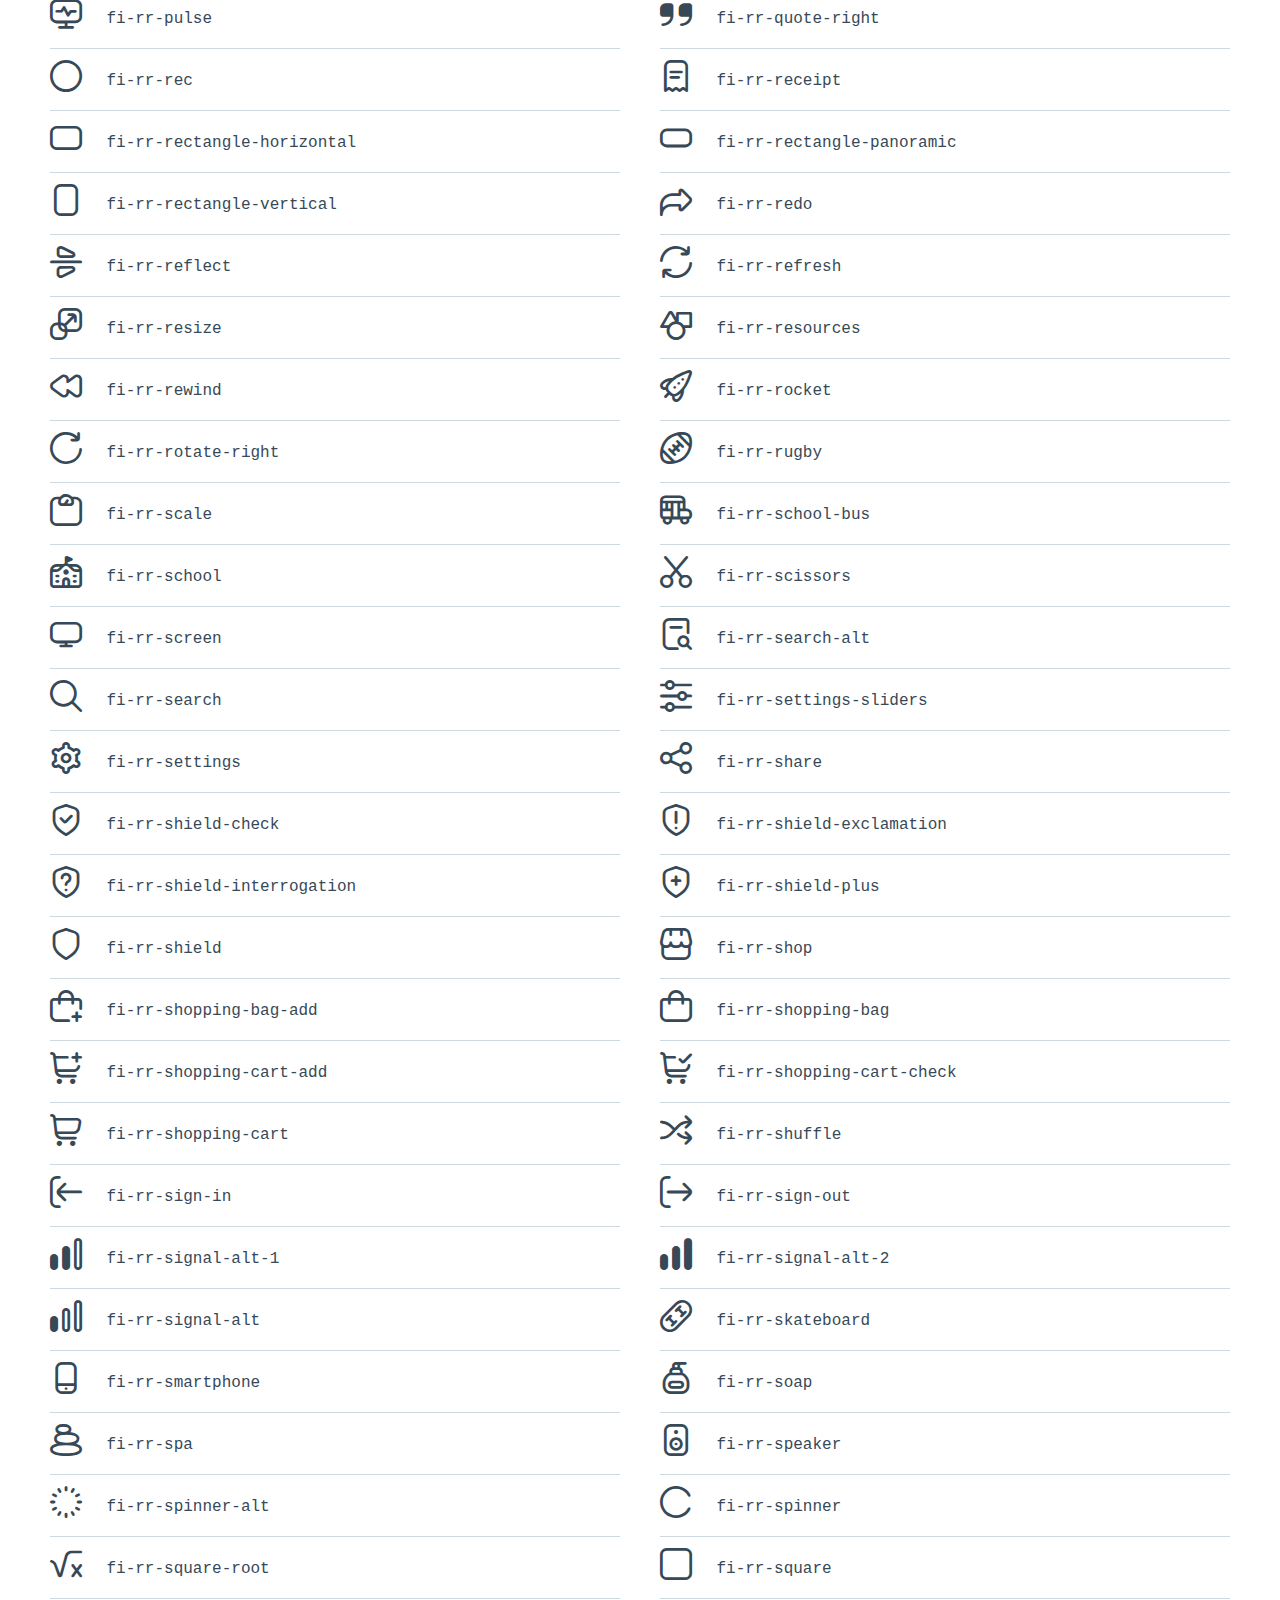
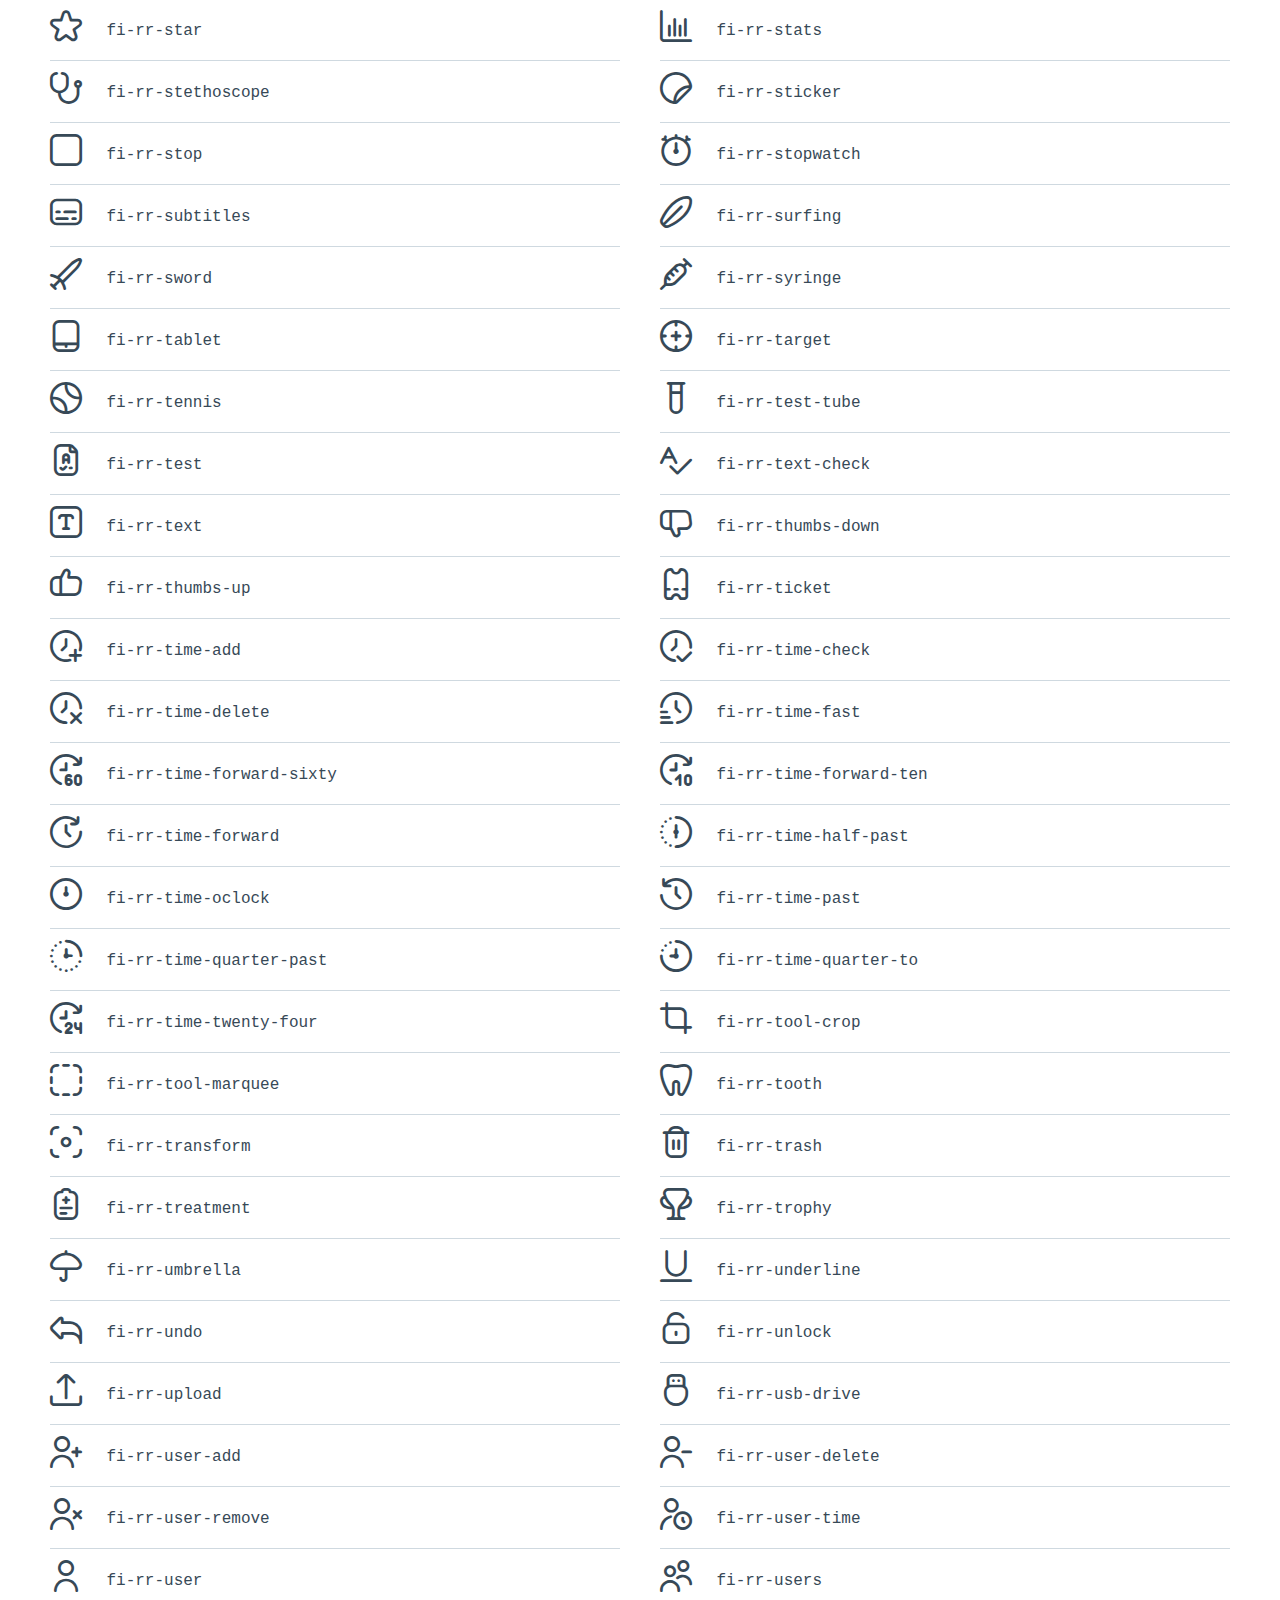
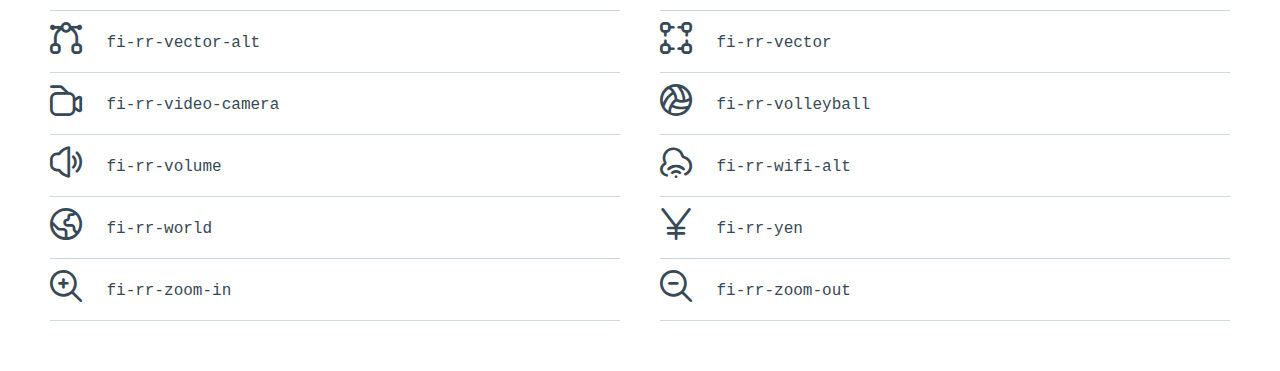
<file: resources/Icon _ Fonts/uicons-regular-rounded/how-to-use.html>
<!DOCTYPE html>
<html lang="en">
<head>
    <meta charset="UTF-8">
    <title>Uicons</title>

    <style>
        html,body,div,span,applet,object,iframe,h1,h2,h3,h4,h5,h6,p,blockquote,pre,a,abbr,acronym,address,big,cite,code,del,dfn,em,img,ins,kbd,q,s,samp,small,strike,strong,sub,sup,tt,var,b,u,i,center,dl,dt,dd,ol,ul,li,fieldset,form,label,legend,table,caption,tbody,tfoot,thead,tr,th,td,article,aside,canvas,details,embed,figure,figcaption,footer,header,hgroup,menu,nav,output,ruby,section,summary,time,mark,audio,video{margin:0;padding:0;border:0;font-size:100%;font:inherit;vertical-align:baseline}article,aside,details,figcaption,figure,footer,header,hgroup,menu,nav,section{display:block}body{line-height:1}ol,ul{list-style:none}blockquote,q{quotes:none}blockquote:before,blockquote:after,q:before,q:after{content:'';content:none}table{border-collapse:collapse;border-spacing:0}

        html {
            box-sizing: border-box;
        }
        *, *:before, *:after {
            box-sizing: inherit;
        }

        body {
            font-family: Arial, Helvetica, sans-serif;
            color: #4A6375;
            line-height: 22px;
        }

        .container {
            padding: 50px;
        }

        .logo {
            margin-bottom: 50px;
            display: inline-block;
        }

        .logo svg {
            display: block
        }

        h1 {
            font-size: 42px;
            color: #0E2A47;
            font-weight: bold;
            margin-bottom: 40px;
        }

        .mono {
            font-family: Consolas,Monaco,Lucida Console,Liberation Mono,DejaVu Sans Mono,Bitstream Vera Sans Mono,Courier New, monospace;
        }

        code {
            background-color: #1D262D;
            padding: 15px 20px;
            border-radius: 3px;
            color: #fff;
            display: block;
            font-family: Consolas,Monaco,Lucida Console,Liberation Mono,DejaVu Sans Mono,Bitstream Vera Sans Mono,Courier New, monospace;
            font-weight: normal;
            width: 100%;
            max-width: 700px;
            margin-left: -20px;
        }

        pre {
            white-space: break-spaces;
        }

        small {
            font-size: 14px;
            margin-left: -20px;
        }

        ol {
            list-style: decimal;
            padding-left: 20px;
        }

        .steps {
            text-align: left;
            margin-bottom: 40px;;
        }

        .steps ol li {
            margin-bottom: 20px;
        }

        .icons {
            color: #374957;
        }

        .icons {
            display: flex;
            flex-wrap: wrap;
            align-items: flex-start;
            margin: 0 -20px;
        }

        .icons li {
            padding: 0 20px;
            width: 50%;
        }

        .icon-holder {
            height: 62px;
            line-height: 62px;
            border-bottom: 1px solid #CFD9E0;
        }

        .icon-holder i {
            font-size: 32px;
            vertical-align: middle;
            margin-right: 20px;
        }

        @media (max-width: 768px) {
            .container {
                padding: 20px;
            }

            .icons li {
                padding: 0 20px;
                width: 100%;
            }
        }
    </style>

    <link rel="stylesheet" type="text/css" href="css/uicons-regular-rounded.css" />
</head>
<body>

    <div class="container">
        <a href="http://www.flaticon.com/uicons" class="logo">
            <svg width="123" height="17" viewBox="0 0 123 17" fill="none" xmlns="http://www.w3.org/2000/svg">
                <g clip-path="url(#clip0)">
                <path d="M29.4438 9.70091C29.4438 14.8009 25.845 17.004 21.812 17.004C17.7791 17.004 14.1641 14.805 14.1641 9.70091V0.434082H18.5135V9.33169C18.5135 11.9162 19.9295 12.9832 21.812 12.9832C23.6946 12.9832 25.1106 11.9324 25.1106 9.33169V0.434082H29.4438V9.70091Z" fill="#222C47"/>
                <path d="M37.1853 16.5821H32.8359V0.434082H37.1853V16.5821Z" fill="#222C47"/>
                <path d="M55.3498 3.051L52.2176 5.68012C51.7982 5.17177 51.2715 4.7626 50.6752 4.482C50.0789 4.2014 49.4279 4.05633 48.7689 4.05721C46.5171 4.05721 44.7116 5.82618 44.7116 8.52021C44.7116 11.2142 46.4968 12.9832 48.7689 12.9832C49.4361 12.977 50.0944 12.8291 50.7001 12.5493C51.3058 12.2695 51.8452 11.8642 52.2825 11.3603L55.3823 14.0097C54.6134 14.9885 53.6254 15.7731 52.4979 16.3002C51.3703 16.8274 50.1348 17.0823 48.8906 17.0446C43.7338 16.9999 40.2852 13.3889 40.2852 8.52021C40.2852 3.65148 43.7338 -7.03519e-05 48.8825 -7.03519e-05C50.1248 -0.0375892 51.3582 0.219274 52.4822 0.74954C53.6062 1.2798 54.5888 2.06843 55.3498 3.051Z" fill="#222C47"/>
                <path d="M73.9959 8.52029C73.9959 13.389 70.2794 17.0406 65.2484 17.0406C60.2174 17.0406 56.5293 13.389 56.5293 8.52029C56.5293 3.65155 60.2295 0 65.2484 0C70.2672 0 73.9959 3.65155 73.9959 8.52029ZM60.9639 8.52029C60.9639 11.1372 62.7978 12.9833 65.2484 12.9833C67.699 12.9833 69.545 11.1494 69.545 8.52029C69.545 5.89117 67.699 4.05728 65.2484 4.05728C62.7978 4.05728 60.9639 5.88305 60.9639 8.52029Z" fill="#222C47"/>
                <path d="M91.7714 6.30095V16.5821H87.422V7.70883C87.422 5.3759 86.2535 4.08974 84.2736 4.08974C82.4072 4.08974 80.8574 5.30692 80.8574 7.74129V16.5821H76.5039V0.434129H80.7397V2.33294C81.8879 0.616706 83.6569 0 85.4908 0C89.1545 0 91.7714 2.54797 91.7714 6.30095Z" fill="#222C47"/>
                <path d="M106.657 4.93353C105.049 4.1464 103.297 3.6976 101.508 3.61492C99.8569 3.61492 99.0252 4.19917 99.0252 5.08365C99.0252 5.96814 100.19 6.24809 101.658 6.46718L103.091 6.68222C106.588 7.21778 108.54 8.78389 108.54 11.5185C108.54 14.8495 105.805 16.9999 101.123 16.9999C98.9238 16.9999 96.039 16.5942 93.9414 15.1011L95.6576 11.7984C97.2818 12.8839 99.2024 13.4395 101.155 13.3889C103.184 13.3889 104.141 12.8209 104.141 11.8715C104.141 11.0884 103.33 10.6543 101.456 10.3865L100.141 10.2039C96.4082 9.68866 94.5581 8.05358 94.5581 5.30275C94.5581 1.98795 97.1223 0.0282822 101.374 0.0282822C103.714 -0.0143955 106.03 0.511905 108.122 1.56193L106.657 4.93353Z" fill="#222C47"/>
                <path d="M3.70114 8.5204L9.24338 2.95787L6.65889 0.377441L1.03145 6.00489C0.37092 6.66732 0 7.56464 0 8.50011C0 9.43559 0.37092 10.3329 1.03145 10.9953L6.60615 16.57L9.19064 13.9896L3.70114 8.5204Z" fill="#4AD295"/>
                <path d="M118.622 8.44737L113.08 13.9896L115.665 16.57L121.288 10.9548C121.616 10.6269 121.876 10.2377 122.054 9.80916C122.232 9.38066 122.323 8.92136 122.323 8.45751C122.323 7.99366 122.232 7.53436 122.054 7.10586C121.876 6.67737 121.616 6.28808 121.288 5.96026L115.713 0.377441L113.133 2.95787L118.622 8.44737Z" fill="#4AD295"/>
                </g>
                <defs>
                <clipPath id="clip0">
                <rect width="122.323" height="17" fill="white"/>
                </clipPath>
                </defs>
            </svg>
        </a>
        
        <h1>Get started</h1>

        <div class="steps">
            <ol>
                <li>Copy the entire /webfonts folder and the css into your project’s static assets directory.</li>
                <li>Add the following line into the <span class="mono">&lt;head&gt;</span> of each template or page that you want to use Uicons on.<br><br>
                    <code><pre>&lt;link href="/your-path-to-uicons/css/uicons-regular-rounded.css" rel="stylesheet"&gt;</pre></code>
                </li>
                <li>Use the icons with the tags <span class="mono">&lt;i&gt;</span> or <span class="mono">&lt;span&gt;</span>.<br><br>
                    <code><pre>&lt;i class="fi fi-rr-camera"&gt;
&lt;span class="fi fi-rr-camera"&gt;</pre></code>
                    <small>Example:</small>
                </li>
            </ol>
        </div>

        <ul class="icons">
            <li>
                <div class="icon-holder">
                    <i class="fi fi-rr-add"></i>
                    <span class="label mono">fi-rr-add</span>
                </div>
            </li>
    
    
            <li>
                <div class="icon-holder">
                    <i class="fi fi-rr-alarm-clock"></i>
                    <span class="label mono">fi-rr-alarm-clock</span>
                </div>
            </li>
    
    
            <li>
                <div class="icon-holder">
                    <i class="fi fi-rr-align-center"></i>
                    <span class="label mono">fi-rr-align-center</span>
                </div>
            </li>
    
    
            <li>
                <div class="icon-holder">
                    <i class="fi fi-rr-align-justify"></i>
                    <span class="label mono">fi-rr-align-justify</span>
                </div>
            </li>
    
    
            <li>
                <div class="icon-holder">
                    <i class="fi fi-rr-align-left"></i>
                    <span class="label mono">fi-rr-align-left</span>
                </div>
            </li>
    
    
            <li>
                <div class="icon-holder">
                    <i class="fi fi-rr-align-right"></i>
                    <span class="label mono">fi-rr-align-right</span>
                </div>
            </li>
    
    
            <li>
                <div class="icon-holder">
                    <i class="fi fi-rr-ambulance"></i>
                    <span class="label mono">fi-rr-ambulance</span>
                </div>
            </li>
    
    
            <li>
                <div class="icon-holder">
                    <i class="fi fi-rr-angle-double-left"></i>
                    <span class="label mono">fi-rr-angle-double-left</span>
                </div>
            </li>
    
    
            <li>
                <div class="icon-holder">
                    <i class="fi fi-rr-angle-double-right"></i>
                    <span class="label mono">fi-rr-angle-double-right</span>
                </div>
            </li>
    
    
            <li>
                <div class="icon-holder">
                    <i class="fi fi-rr-angle-double-small-left"></i>
                    <span class="label mono">fi-rr-angle-double-small-left</span>
                </div>
            </li>
    
    
            <li>
                <div class="icon-holder">
                    <i class="fi fi-rr-angle-double-small-right"></i>
                    <span class="label mono">fi-rr-angle-double-small-right</span>
                </div>
            </li>
    
    
            <li>
                <div class="icon-holder">
                    <i class="fi fi-rr-angle-down"></i>
                    <span class="label mono">fi-rr-angle-down</span>
                </div>
            </li>
    
    
            <li>
                <div class="icon-holder">
                    <i class="fi fi-rr-angle-left"></i>
                    <span class="label mono">fi-rr-angle-left</span>
                </div>
            </li>
    
    
            <li>
                <div class="icon-holder">
                    <i class="fi fi-rr-angle-right"></i>
                    <span class="label mono">fi-rr-angle-right</span>
                </div>
            </li>
    
    
            <li>
                <div class="icon-holder">
                    <i class="fi fi-rr-angle-small-down"></i>
                    <span class="label mono">fi-rr-angle-small-down</span>
                </div>
            </li>
    
    
            <li>
                <div class="icon-holder">
                    <i class="fi fi-rr-angle-small-left"></i>
                    <span class="label mono">fi-rr-angle-small-left</span>
                </div>
            </li>
    
    
            <li>
                <div class="icon-holder">
                    <i class="fi fi-rr-angle-small-right"></i>
                    <span class="label mono">fi-rr-angle-small-right</span>
                </div>
            </li>
    
    
            <li>
                <div class="icon-holder">
                    <i class="fi fi-rr-angle-small-up"></i>
                    <span class="label mono">fi-rr-angle-small-up</span>
                </div>
            </li>
    
    
            <li>
                <div class="icon-holder">
                    <i class="fi fi-rr-angle-up"></i>
                    <span class="label mono">fi-rr-angle-up</span>
                </div>
            </li>
    
    
            <li>
                <div class="icon-holder">
                    <i class="fi fi-rr-apps-add"></i>
                    <span class="label mono">fi-rr-apps-add</span>
                </div>
            </li>
    
    
            <li>
                <div class="icon-holder">
                    <i class="fi fi-rr-apps-delete"></i>
                    <span class="label mono">fi-rr-apps-delete</span>
                </div>
            </li>
    
    
            <li>
                <div class="icon-holder">
                    <i class="fi fi-rr-apps-sort"></i>
                    <span class="label mono">fi-rr-apps-sort</span>
                </div>
            </li>
    
    
            <li>
                <div class="icon-holder">
                    <i class="fi fi-rr-apps"></i>
                    <span class="label mono">fi-rr-apps</span>
                </div>
            </li>
    
    
            <li>
                <div class="icon-holder">
                    <i class="fi fi-rr-archive"></i>
                    <span class="label mono">fi-rr-archive</span>
                </div>
            </li>
    
    
            <li>
                <div class="icon-holder">
                    <i class="fi fi-rr-arrow-down"></i>
                    <span class="label mono">fi-rr-arrow-down</span>
                </div>
            </li>
    
    
            <li>
                <div class="icon-holder">
                    <i class="fi fi-rr-arrow-left"></i>
                    <span class="label mono">fi-rr-arrow-left</span>
                </div>
            </li>
    
    
            <li>
                <div class="icon-holder">
                    <i class="fi fi-rr-arrow-right"></i>
                    <span class="label mono">fi-rr-arrow-right</span>
                </div>
            </li>
    
    
            <li>
                <div class="icon-holder">
                    <i class="fi fi-rr-arrow-small-down"></i>
                    <span class="label mono">fi-rr-arrow-small-down</span>
                </div>
            </li>
    
    
            <li>
                <div class="icon-holder">
                    <i class="fi fi-rr-arrow-small-left"></i>
                    <span class="label mono">fi-rr-arrow-small-left</span>
                </div>
            </li>
    
    
            <li>
                <div class="icon-holder">
                    <i class="fi fi-rr-arrow-small-right"></i>
                    <span class="label mono">fi-rr-arrow-small-right</span>
                </div>
            </li>
    
    
            <li>
                <div class="icon-holder">
                    <i class="fi fi-rr-arrow-small-up"></i>
                    <span class="label mono">fi-rr-arrow-small-up</span>
                </div>
            </li>
    
    
            <li>
                <div class="icon-holder">
                    <i class="fi fi-rr-arrow-up"></i>
                    <span class="label mono">fi-rr-arrow-up</span>
                </div>
            </li>
    
    
            <li>
                <div class="icon-holder">
                    <i class="fi fi-rr-asterisk"></i>
                    <span class="label mono">fi-rr-asterisk</span>
                </div>
            </li>
    
    
            <li>
                <div class="icon-holder">
                    <i class="fi fi-rr-backpack"></i>
                    <span class="label mono">fi-rr-backpack</span>
                </div>
            </li>
    
    
            <li>
                <div class="icon-holder">
                    <i class="fi fi-rr-badge"></i>
                    <span class="label mono">fi-rr-badge</span>
                </div>
            </li>
    
    
            <li>
                <div class="icon-holder">
                    <i class="fi fi-rr-ban"></i>
                    <span class="label mono">fi-rr-ban</span>
                </div>
            </li>
    
    
            <li>
                <div class="icon-holder">
                    <i class="fi fi-rr-band-aid"></i>
                    <span class="label mono">fi-rr-band-aid</span>
                </div>
            </li>
    
    
            <li>
                <div class="icon-holder">
                    <i class="fi fi-rr-bank"></i>
                    <span class="label mono">fi-rr-bank</span>
                </div>
            </li>
    
    
            <li>
                <div class="icon-holder">
                    <i class="fi fi-rr-barber-shop"></i>
                    <span class="label mono">fi-rr-barber-shop</span>
                </div>
            </li>
    
    
            <li>
                <div class="icon-holder">
                    <i class="fi fi-rr-baseball"></i>
                    <span class="label mono">fi-rr-baseball</span>
                </div>
            </li>
    
    
            <li>
                <div class="icon-holder">
                    <i class="fi fi-rr-basketball"></i>
                    <span class="label mono">fi-rr-basketball</span>
                </div>
            </li>
    
    
            <li>
                <div class="icon-holder">
                    <i class="fi fi-rr-bell-ring"></i>
                    <span class="label mono">fi-rr-bell-ring</span>
                </div>
            </li>
    
    
            <li>
                <div class="icon-holder">
                    <i class="fi fi-rr-bell-school"></i>
                    <span class="label mono">fi-rr-bell-school</span>
                </div>
            </li>
    
    
            <li>
                <div class="icon-holder">
                    <i class="fi fi-rr-bell"></i>
                    <span class="label mono">fi-rr-bell</span>
                </div>
            </li>
    
    
            <li>
                <div class="icon-holder">
                    <i class="fi fi-rr-billiard"></i>
                    <span class="label mono">fi-rr-billiard</span>
                </div>
            </li>
    
    
            <li>
                <div class="icon-holder">
                    <i class="fi fi-rr-bold"></i>
                    <span class="label mono">fi-rr-bold</span>
                </div>
            </li>
    
    
            <li>
                <div class="icon-holder">
                    <i class="fi fi-rr-book-alt"></i>
                    <span class="label mono">fi-rr-book-alt</span>
                </div>
            </li>
    
    
            <li>
                <div class="icon-holder">
                    <i class="fi fi-rr-book"></i>
                    <span class="label mono">fi-rr-book</span>
                </div>
            </li>
    
    
            <li>
                <div class="icon-holder">
                    <i class="fi fi-rr-bookmark"></i>
                    <span class="label mono">fi-rr-bookmark</span>
                </div>
            </li>
    
    
            <li>
                <div class="icon-holder">
                    <i class="fi fi-rr-bowling"></i>
                    <span class="label mono">fi-rr-bowling</span>
                </div>
            </li>
    
    
            <li>
                <div class="icon-holder">
                    <i class="fi fi-rr-box-alt"></i>
                    <span class="label mono">fi-rr-box-alt</span>
                </div>
            </li>
    
    
            <li>
                <div class="icon-holder">
                    <i class="fi fi-rr-box"></i>
                    <span class="label mono">fi-rr-box</span>
                </div>
            </li>
    
    
            <li>
                <div class="icon-holder">
                    <i class="fi fi-rr-briefcase"></i>
                    <span class="label mono">fi-rr-briefcase</span>
                </div>
            </li>
    
    
            <li>
                <div class="icon-holder">
                    <i class="fi fi-rr-broom"></i>
                    <span class="label mono">fi-rr-broom</span>
                </div>
            </li>
    
    
            <li>
                <div class="icon-holder">
                    <i class="fi fi-rr-browser"></i>
                    <span class="label mono">fi-rr-browser</span>
                </div>
            </li>
    
    
            <li>
                <div class="icon-holder">
                    <i class="fi fi-rr-brush"></i>
                    <span class="label mono">fi-rr-brush</span>
                </div>
            </li>
    
    
            <li>
                <div class="icon-holder">
                    <i class="fi fi-rr-bug"></i>
                    <span class="label mono">fi-rr-bug</span>
                </div>
            </li>
    
    
            <li>
                <div class="icon-holder">
                    <i class="fi fi-rr-building"></i>
                    <span class="label mono">fi-rr-building</span>
                </div>
            </li>
    
    
            <li>
                <div class="icon-holder">
                    <i class="fi fi-rr-bulb"></i>
                    <span class="label mono">fi-rr-bulb</span>
                </div>
            </li>
    
    
            <li>
                <div class="icon-holder">
                    <i class="fi fi-rr-calculator"></i>
                    <span class="label mono">fi-rr-calculator</span>
                </div>
            </li>
    
    
            <li>
                <div class="icon-holder">
                    <i class="fi fi-rr-calendar"></i>
                    <span class="label mono">fi-rr-calendar</span>
                </div>
            </li>
    
    
            <li>
                <div class="icon-holder">
                    <i class="fi fi-rr-camera"></i>
                    <span class="label mono">fi-rr-camera</span>
                </div>
            </li>
    
    
            <li>
                <div class="icon-holder">
                    <i class="fi fi-rr-caret-down"></i>
                    <span class="label mono">fi-rr-caret-down</span>
                </div>
            </li>
    
    
            <li>
                <div class="icon-holder">
                    <i class="fi fi-rr-caret-left"></i>
                    <span class="label mono">fi-rr-caret-left</span>
                </div>
            </li>
    
    
            <li>
                <div class="icon-holder">
                    <i class="fi fi-rr-caret-right"></i>
                    <span class="label mono">fi-rr-caret-right</span>
                </div>
            </li>
    
    
            <li>
                <div class="icon-holder">
                    <i class="fi fi-rr-caret-up"></i>
                    <span class="label mono">fi-rr-caret-up</span>
                </div>
            </li>
    
    
            <li>
                <div class="icon-holder">
                    <i class="fi fi-rr-check"></i>
                    <span class="label mono">fi-rr-check</span>
                </div>
            </li>
    
    
            <li>
                <div class="icon-holder">
                    <i class="fi fi-rr-checkbox"></i>
                    <span class="label mono">fi-rr-checkbox</span>
                </div>
            </li>
    
    
            <li>
                <div class="icon-holder">
                    <i class="fi fi-rr-chess"></i>
                    <span class="label mono">fi-rr-chess</span>
                </div>
            </li>
    
    
            <li>
                <div class="icon-holder">
                    <i class="fi fi-rr-circle-small"></i>
                    <span class="label mono">fi-rr-circle-small</span>
                </div>
            </li>
    
    
            <li>
                <div class="icon-holder">
                    <i class="fi fi-rr-circle"></i>
                    <span class="label mono">fi-rr-circle</span>
                </div>
            </li>
    
    
            <li>
                <div class="icon-holder">
                    <i class="fi fi-rr-clip"></i>
                    <span class="label mono">fi-rr-clip</span>
                </div>
            </li>
    
    
            <li>
                <div class="icon-holder">
                    <i class="fi fi-rr-clock"></i>
                    <span class="label mono">fi-rr-clock</span>
                </div>
            </li>
    
    
            <li>
                <div class="icon-holder">
                    <i class="fi fi-rr-cloud-check"></i>
                    <span class="label mono">fi-rr-cloud-check</span>
                </div>
            </li>
    
    
            <li>
                <div class="icon-holder">
                    <i class="fi fi-rr-cloud-disabled"></i>
                    <span class="label mono">fi-rr-cloud-disabled</span>
                </div>
            </li>
    
    
            <li>
                <div class="icon-holder">
                    <i class="fi fi-rr-cloud-download"></i>
                    <span class="label mono">fi-rr-cloud-download</span>
                </div>
            </li>
    
    
            <li>
                <div class="icon-holder">
                    <i class="fi fi-rr-cloud-share"></i>
                    <span class="label mono">fi-rr-cloud-share</span>
                </div>
            </li>
    
    
            <li>
                <div class="icon-holder">
                    <i class="fi fi-rr-cloud-upload"></i>
                    <span class="label mono">fi-rr-cloud-upload</span>
                </div>
            </li>
    
    
            <li>
                <div class="icon-holder">
                    <i class="fi fi-rr-cloud"></i>
                    <span class="label mono">fi-rr-cloud</span>
                </div>
            </li>
    
    
            <li>
                <div class="icon-holder">
                    <i class="fi fi-rr-comment-alt"></i>
                    <span class="label mono">fi-rr-comment-alt</span>
                </div>
            </li>
    
    
            <li>
                <div class="icon-holder">
                    <i class="fi fi-rr-comment"></i>
                    <span class="label mono">fi-rr-comment</span>
                </div>
            </li>
    
    
            <li>
                <div class="icon-holder">
                    <i class="fi fi-rr-compress-alt"></i>
                    <span class="label mono">fi-rr-compress-alt</span>
                </div>
            </li>
    
    
            <li>
                <div class="icon-holder">
                    <i class="fi fi-rr-compress"></i>
                    <span class="label mono">fi-rr-compress</span>
                </div>
            </li>
    
    
            <li>
                <div class="icon-holder">
                    <i class="fi fi-rr-computer"></i>
                    <span class="label mono">fi-rr-computer</span>
                </div>
            </li>
    
    
            <li>
                <div class="icon-holder">
                    <i class="fi fi-rr-cookie"></i>
                    <span class="label mono">fi-rr-cookie</span>
                </div>
            </li>
    
    
            <li>
                <div class="icon-holder">
                    <i class="fi fi-rr-copy-alt"></i>
                    <span class="label mono">fi-rr-copy-alt</span>
                </div>
            </li>
    
    
            <li>
                <div class="icon-holder">
                    <i class="fi fi-rr-copy"></i>
                    <span class="label mono">fi-rr-copy</span>
                </div>
            </li>
    
    
            <li>
                <div class="icon-holder">
                    <i class="fi fi-rr-copyright"></i>
                    <span class="label mono">fi-rr-copyright</span>
                </div>
            </li>
    
    
            <li>
                <div class="icon-holder">
                    <i class="fi fi-rr-cream"></i>
                    <span class="label mono">fi-rr-cream</span>
                </div>
            </li>
    
    
            <li>
                <div class="icon-holder">
                    <i class="fi fi-rr-credit-card"></i>
                    <span class="label mono">fi-rr-credit-card</span>
                </div>
            </li>
    
    
            <li>
                <div class="icon-holder">
                    <i class="fi fi-rr-cross-circle"></i>
                    <span class="label mono">fi-rr-cross-circle</span>
                </div>
            </li>
    
    
            <li>
                <div class="icon-holder">
                    <i class="fi fi-rr-cross-small"></i>
                    <span class="label mono">fi-rr-cross-small</span>
                </div>
            </li>
    
    
            <li>
                <div class="icon-holder">
                    <i class="fi fi-rr-cross"></i>
                    <span class="label mono">fi-rr-cross</span>
                </div>
            </li>
    
    
            <li>
                <div class="icon-holder">
                    <i class="fi fi-rr-crown"></i>
                    <span class="label mono">fi-rr-crown</span>
                </div>
            </li>
    
    
            <li>
                <div class="icon-holder">
                    <i class="fi fi-rr-cursor-finger"></i>
                    <span class="label mono">fi-rr-cursor-finger</span>
                </div>
            </li>
    
    
            <li>
                <div class="icon-holder">
                    <i class="fi fi-rr-cursor-plus"></i>
                    <span class="label mono">fi-rr-cursor-plus</span>
                </div>
            </li>
    
    
            <li>
                <div class="icon-holder">
                    <i class="fi fi-rr-cursor-text-alt"></i>
                    <span class="label mono">fi-rr-cursor-text-alt</span>
                </div>
            </li>
    
    
            <li>
                <div class="icon-holder">
                    <i class="fi fi-rr-cursor-text"></i>
                    <span class="label mono">fi-rr-cursor-text</span>
                </div>
            </li>
    
    
            <li>
                <div class="icon-holder">
                    <i class="fi fi-rr-cursor"></i>
                    <span class="label mono">fi-rr-cursor</span>
                </div>
            </li>
    
    
            <li>
                <div class="icon-holder">
                    <i class="fi fi-rr-dart"></i>
                    <span class="label mono">fi-rr-dart</span>
                </div>
            </li>
    
    
            <li>
                <div class="icon-holder">
                    <i class="fi fi-rr-dashboard"></i>
                    <span class="label mono">fi-rr-dashboard</span>
                </div>
            </li>
    
    
            <li>
                <div class="icon-holder">
                    <i class="fi fi-rr-data-transfer"></i>
                    <span class="label mono">fi-rr-data-transfer</span>
                </div>
            </li>
    
    
            <li>
                <div class="icon-holder">
                    <i class="fi fi-rr-database"></i>
                    <span class="label mono">fi-rr-database</span>
                </div>
            </li>
    
    
            <li>
                <div class="icon-holder">
                    <i class="fi fi-rr-delete"></i>
                    <span class="label mono">fi-rr-delete</span>
                </div>
            </li>
    
    
            <li>
                <div class="icon-holder">
                    <i class="fi fi-rr-diamond"></i>
                    <span class="label mono">fi-rr-diamond</span>
                </div>
            </li>
    
    
            <li>
                <div class="icon-holder">
                    <i class="fi fi-rr-dice"></i>
                    <span class="label mono">fi-rr-dice</span>
                </div>
            </li>
    
    
            <li>
                <div class="icon-holder">
                    <i class="fi fi-rr-diploma"></i>
                    <span class="label mono">fi-rr-diploma</span>
                </div>
            </li>
    
    
            <li>
                <div class="icon-holder">
                    <i class="fi fi-rr-disk"></i>
                    <span class="label mono">fi-rr-disk</span>
                </div>
            </li>
    
    
            <li>
                <div class="icon-holder">
                    <i class="fi fi-rr-doctor"></i>
                    <span class="label mono">fi-rr-doctor</span>
                </div>
            </li>
    
    
            <li>
                <div class="icon-holder">
                    <i class="fi fi-rr-document-signed"></i>
                    <span class="label mono">fi-rr-document-signed</span>
                </div>
            </li>
    
    
            <li>
                <div class="icon-holder">
                    <i class="fi fi-rr-document"></i>
                    <span class="label mono">fi-rr-document</span>
                </div>
            </li>
    
    
            <li>
                <div class="icon-holder">
                    <i class="fi fi-rr-dollar"></i>
                    <span class="label mono">fi-rr-dollar</span>
                </div>
            </li>
    
    
            <li>
                <div class="icon-holder">
                    <i class="fi fi-rr-download"></i>
                    <span class="label mono">fi-rr-download</span>
                </div>
            </li>
    
    
            <li>
                <div class="icon-holder">
                    <i class="fi fi-rr-duplicate"></i>
                    <span class="label mono">fi-rr-duplicate</span>
                </div>
            </li>
    
    
            <li>
                <div class="icon-holder">
                    <i class="fi fi-rr-e-learning"></i>
                    <span class="label mono">fi-rr-e-learning</span>
                </div>
            </li>
    
    
            <li>
                <div class="icon-holder">
                    <i class="fi fi-rr-earnings"></i>
                    <span class="label mono">fi-rr-earnings</span>
                </div>
            </li>
    
    
            <li>
                <div class="icon-holder">
                    <i class="fi fi-rr-edit-alt"></i>
                    <span class="label mono">fi-rr-edit-alt</span>
                </div>
            </li>
    
    
            <li>
                <div class="icon-holder">
                    <i class="fi fi-rr-edit"></i>
                    <span class="label mono">fi-rr-edit</span>
                </div>
            </li>
    
    
            <li>
                <div class="icon-holder">
                    <i class="fi fi-rr-envelope"></i>
                    <span class="label mono">fi-rr-envelope</span>
                </div>
            </li>
    
    
            <li>
                <div class="icon-holder">
                    <i class="fi fi-rr-euro"></i>
                    <span class="label mono">fi-rr-euro</span>
                </div>
            </li>
    
    
            <li>
                <div class="icon-holder">
                    <i class="fi fi-rr-exclamation"></i>
                    <span class="label mono">fi-rr-exclamation</span>
                </div>
            </li>
    
    
            <li>
                <div class="icon-holder">
                    <i class="fi fi-rr-expand"></i>
                    <span class="label mono">fi-rr-expand</span>
                </div>
            </li>
    
    
            <li>
                <div class="icon-holder">
                    <i class="fi fi-rr-eye-crossed"></i>
                    <span class="label mono">fi-rr-eye-crossed</span>
                </div>
            </li>
    
    
            <li>
                <div class="icon-holder">
                    <i class="fi fi-rr-eye-dropper"></i>
                    <span class="label mono">fi-rr-eye-dropper</span>
                </div>
            </li>
    
    
            <li>
                <div class="icon-holder">
                    <i class="fi fi-rr-eye"></i>
                    <span class="label mono">fi-rr-eye</span>
                </div>
            </li>
    
    
            <li>
                <div class="icon-holder">
                    <i class="fi fi-rr-feather"></i>
                    <span class="label mono">fi-rr-feather</span>
                </div>
            </li>
    
    
            <li>
                <div class="icon-holder">
                    <i class="fi fi-rr-file-add"></i>
                    <span class="label mono">fi-rr-file-add</span>
                </div>
            </li>
    
    
            <li>
                <div class="icon-holder">
                    <i class="fi fi-rr-file-ai"></i>
                    <span class="label mono">fi-rr-file-ai</span>
                </div>
            </li>
    
    
            <li>
                <div class="icon-holder">
                    <i class="fi fi-rr-file-check"></i>
                    <span class="label mono">fi-rr-file-check</span>
                </div>
            </li>
    
    
            <li>
                <div class="icon-holder">
                    <i class="fi fi-rr-file-delete"></i>
                    <span class="label mono">fi-rr-file-delete</span>
                </div>
            </li>
    
    
            <li>
                <div class="icon-holder">
                    <i class="fi fi-rr-file-eps"></i>
                    <span class="label mono">fi-rr-file-eps</span>
                </div>
            </li>
    
    
            <li>
                <div class="icon-holder">
                    <i class="fi fi-rr-file-gif"></i>
                    <span class="label mono">fi-rr-file-gif</span>
                </div>
            </li>
    
    
            <li>
                <div class="icon-holder">
                    <i class="fi fi-rr-file-music"></i>
                    <span class="label mono">fi-rr-file-music</span>
                </div>
            </li>
    
    
            <li>
                <div class="icon-holder">
                    <i class="fi fi-rr-file-psd"></i>
                    <span class="label mono">fi-rr-file-psd</span>
                </div>
            </li>
    
    
            <li>
                <div class="icon-holder">
                    <i class="fi fi-rr-file"></i>
                    <span class="label mono">fi-rr-file</span>
                </div>
            </li>
    
    
            <li>
                <div class="icon-holder">
                    <i class="fi fi-rr-fill"></i>
                    <span class="label mono">fi-rr-fill</span>
                </div>
            </li>
    
    
            <li>
                <div class="icon-holder">
                    <i class="fi fi-rr-film"></i>
                    <span class="label mono">fi-rr-film</span>
                </div>
            </li>
    
    
            <li>
                <div class="icon-holder">
                    <i class="fi fi-rr-filter"></i>
                    <span class="label mono">fi-rr-filter</span>
                </div>
            </li>
    
    
            <li>
                <div class="icon-holder">
                    <i class="fi fi-rr-fingerprint"></i>
                    <span class="label mono">fi-rr-fingerprint</span>
                </div>
            </li>
    
    
            <li>
                <div class="icon-holder">
                    <i class="fi fi-rr-flag"></i>
                    <span class="label mono">fi-rr-flag</span>
                </div>
            </li>
    
    
            <li>
                <div class="icon-holder">
                    <i class="fi fi-rr-flame"></i>
                    <span class="label mono">fi-rr-flame</span>
                </div>
            </li>
    
    
            <li>
                <div class="icon-holder">
                    <i class="fi fi-rr-flip-horizontal"></i>
                    <span class="label mono">fi-rr-flip-horizontal</span>
                </div>
            </li>
    
    
            <li>
                <div class="icon-holder">
                    <i class="fi fi-rr-folder-add"></i>
                    <span class="label mono">fi-rr-folder-add</span>
                </div>
            </li>
    
    
            <li>
                <div class="icon-holder">
                    <i class="fi fi-rr-folder"></i>
                    <span class="label mono">fi-rr-folder</span>
                </div>
            </li>
    
    
            <li>
                <div class="icon-holder">
                    <i class="fi fi-rr-following"></i>
                    <span class="label mono">fi-rr-following</span>
                </div>
            </li>
    
    
            <li>
                <div class="icon-holder">
                    <i class="fi fi-rr-football"></i>
                    <span class="label mono">fi-rr-football</span>
                </div>
            </li>
    
    
            <li>
                <div class="icon-holder">
                    <i class="fi fi-rr-form"></i>
                    <span class="label mono">fi-rr-form</span>
                </div>
            </li>
    
    
            <li>
                <div class="icon-holder">
                    <i class="fi fi-rr-forward"></i>
                    <span class="label mono">fi-rr-forward</span>
                </div>
            </li>
    
    
            <li>
                <div class="icon-holder">
                    <i class="fi fi-rr-ftp"></i>
                    <span class="label mono">fi-rr-ftp</span>
                </div>
            </li>
    
    
            <li>
                <div class="icon-holder">
                    <i class="fi fi-rr-gallery"></i>
                    <span class="label mono">fi-rr-gallery</span>
                </div>
            </li>
    
    
            <li>
                <div class="icon-holder">
                    <i class="fi fi-rr-glasses"></i>
                    <span class="label mono">fi-rr-glasses</span>
                </div>
            </li>
    
    
            <li>
                <div class="icon-holder">
                    <i class="fi fi-rr-globe-alt"></i>
                    <span class="label mono">fi-rr-globe-alt</span>
                </div>
            </li>
    
    
            <li>
                <div class="icon-holder">
                    <i class="fi fi-rr-globe"></i>
                    <span class="label mono">fi-rr-globe</span>
                </div>
            </li>
    
    
            <li>
                <div class="icon-holder">
                    <i class="fi fi-rr-golf"></i>
                    <span class="label mono">fi-rr-golf</span>
                </div>
            </li>
    
    
            <li>
                <div class="icon-holder">
                    <i class="fi fi-rr-graduation-cap"></i>
                    <span class="label mono">fi-rr-graduation-cap</span>
                </div>
            </li>
    
    
            <li>
                <div class="icon-holder">
                    <i class="fi fi-rr-graphic-tablet"></i>
                    <span class="label mono">fi-rr-graphic-tablet</span>
                </div>
            </li>
    
    
            <li>
                <div class="icon-holder">
                    <i class="fi fi-rr-grid-alt"></i>
                    <span class="label mono">fi-rr-grid-alt</span>
                </div>
            </li>
    
    
            <li>
                <div class="icon-holder">
                    <i class="fi fi-rr-grid"></i>
                    <span class="label mono">fi-rr-grid</span>
                </div>
            </li>
    
    
            <li>
                <div class="icon-holder">
                    <i class="fi fi-rr-gym"></i>
                    <span class="label mono">fi-rr-gym</span>
                </div>
            </li>
    
    
            <li>
                <div class="icon-holder">
                    <i class="fi fi-rr-headphones"></i>
                    <span class="label mono">fi-rr-headphones</span>
                </div>
            </li>
    
    
            <li>
                <div class="icon-holder">
                    <i class="fi fi-rr-headset"></i>
                    <span class="label mono">fi-rr-headset</span>
                </div>
            </li>
    
    
            <li>
                <div class="icon-holder">
                    <i class="fi fi-rr-heart"></i>
                    <span class="label mono">fi-rr-heart</span>
                </div>
            </li>
    
    
            <li>
                <div class="icon-holder">
                    <i class="fi fi-rr-home"></i>
                    <span class="label mono">fi-rr-home</span>
                </div>
            </li>
    
    
            <li>
                <div class="icon-holder">
                    <i class="fi fi-rr-hourglass-end"></i>
                    <span class="label mono">fi-rr-hourglass-end</span>
                </div>
            </li>
    
    
            <li>
                <div class="icon-holder">
                    <i class="fi fi-rr-hourglass"></i>
                    <span class="label mono">fi-rr-hourglass</span>
                </div>
            </li>
    
    
            <li>
                <div class="icon-holder">
                    <i class="fi fi-rr-ice-skate"></i>
                    <span class="label mono">fi-rr-ice-skate</span>
                </div>
            </li>
    
    
            <li>
                <div class="icon-holder">
                    <i class="fi fi-rr-id-badge"></i>
                    <span class="label mono">fi-rr-id-badge</span>
                </div>
            </li>
    
    
            <li>
                <div class="icon-holder">
                    <i class="fi fi-rr-inbox"></i>
                    <span class="label mono">fi-rr-inbox</span>
                </div>
            </li>
    
    
            <li>
                <div class="icon-holder">
                    <i class="fi fi-rr-incognito"></i>
                    <span class="label mono">fi-rr-incognito</span>
                </div>
            </li>
    
    
            <li>
                <div class="icon-holder">
                    <i class="fi fi-rr-indent"></i>
                    <span class="label mono">fi-rr-indent</span>
                </div>
            </li>
    
    
            <li>
                <div class="icon-holder">
                    <i class="fi fi-rr-infinity"></i>
                    <span class="label mono">fi-rr-infinity</span>
                </div>
            </li>
    
    
            <li>
                <div class="icon-holder">
                    <i class="fi fi-rr-info"></i>
                    <span class="label mono">fi-rr-info</span>
                </div>
            </li>
    
    
            <li>
                <div class="icon-holder">
                    <i class="fi fi-rr-interactive"></i>
                    <span class="label mono">fi-rr-interactive</span>
                </div>
            </li>
    
    
            <li>
                <div class="icon-holder">
                    <i class="fi fi-rr-interlining"></i>
                    <span class="label mono">fi-rr-interlining</span>
                </div>
            </li>
    
    
            <li>
                <div class="icon-holder">
                    <i class="fi fi-rr-interrogation"></i>
                    <span class="label mono">fi-rr-interrogation</span>
                </div>
            </li>
    
    
            <li>
                <div class="icon-holder">
                    <i class="fi fi-rr-italic"></i>
                    <span class="label mono">fi-rr-italic</span>
                </div>
            </li>
    
    
            <li>
                <div class="icon-holder">
                    <i class="fi fi-rr-jpg"></i>
                    <span class="label mono">fi-rr-jpg</span>
                </div>
            </li>
    
    
            <li>
                <div class="icon-holder">
                    <i class="fi fi-rr-key"></i>
                    <span class="label mono">fi-rr-key</span>
                </div>
            </li>
    
    
            <li>
                <div class="icon-holder">
                    <i class="fi fi-rr-keyboard"></i>
                    <span class="label mono">fi-rr-keyboard</span>
                </div>
            </li>
    
    
            <li>
                <div class="icon-holder">
                    <i class="fi fi-rr-label"></i>
                    <span class="label mono">fi-rr-label</span>
                </div>
            </li>
    
    
            <li>
                <div class="icon-holder">
                    <i class="fi fi-rr-laptop"></i>
                    <span class="label mono">fi-rr-laptop</span>
                </div>
            </li>
    
    
            <li>
                <div class="icon-holder">
                    <i class="fi fi-rr-lasso"></i>
                    <span class="label mono">fi-rr-lasso</span>
                </div>
            </li>
    
    
            <li>
                <div class="icon-holder">
                    <i class="fi fi-rr-layers"></i>
                    <span class="label mono">fi-rr-layers</span>
                </div>
            </li>
    
    
            <li>
                <div class="icon-holder">
                    <i class="fi fi-rr-layout-fluid"></i>
                    <span class="label mono">fi-rr-layout-fluid</span>
                </div>
            </li>
    
    
            <li>
                <div class="icon-holder">
                    <i class="fi fi-rr-letter-case"></i>
                    <span class="label mono">fi-rr-letter-case</span>
                </div>
            </li>
    
    
            <li>
                <div class="icon-holder">
                    <i class="fi fi-rr-life-ring"></i>
                    <span class="label mono">fi-rr-life-ring</span>
                </div>
            </li>
    
    
            <li>
                <div class="icon-holder">
                    <i class="fi fi-rr-line-width"></i>
                    <span class="label mono">fi-rr-line-width</span>
                </div>
            </li>
    
    
            <li>
                <div class="icon-holder">
                    <i class="fi fi-rr-link"></i>
                    <span class="label mono">fi-rr-link</span>
                </div>
            </li>
    
    
            <li>
                <div class="icon-holder">
                    <i class="fi fi-rr-lipstick"></i>
                    <span class="label mono">fi-rr-lipstick</span>
                </div>
            </li>
    
    
            <li>
                <div class="icon-holder">
                    <i class="fi fi-rr-list-check"></i>
                    <span class="label mono">fi-rr-list-check</span>
                </div>
            </li>
    
    
            <li>
                <div class="icon-holder">
                    <i class="fi fi-rr-list"></i>
                    <span class="label mono">fi-rr-list</span>
                </div>
            </li>
    
    
            <li>
                <div class="icon-holder">
                    <i class="fi fi-rr-location-alt"></i>
                    <span class="label mono">fi-rr-location-alt</span>
                </div>
            </li>
    
    
            <li>
                <div class="icon-holder">
                    <i class="fi fi-rr-lock-alt"></i>
                    <span class="label mono">fi-rr-lock-alt</span>
                </div>
            </li>
    
    
            <li>
                <div class="icon-holder">
                    <i class="fi fi-rr-lock"></i>
                    <span class="label mono">fi-rr-lock</span>
                </div>
            </li>
    
    
            <li>
                <div class="icon-holder">
                    <i class="fi fi-rr-magic-wand"></i>
                    <span class="label mono">fi-rr-magic-wand</span>
                </div>
            </li>
    
    
            <li>
                <div class="icon-holder">
                    <i class="fi fi-rr-makeup-brush"></i>
                    <span class="label mono">fi-rr-makeup-brush</span>
                </div>
            </li>
    
    
            <li>
                <div class="icon-holder">
                    <i class="fi fi-rr-marker-time"></i>
                    <span class="label mono">fi-rr-marker-time</span>
                </div>
            </li>
    
    
            <li>
                <div class="icon-holder">
                    <i class="fi fi-rr-marker"></i>
                    <span class="label mono">fi-rr-marker</span>
                </div>
            </li>
    
    
            <li>
                <div class="icon-holder">
                    <i class="fi fi-rr-medicine"></i>
                    <span class="label mono">fi-rr-medicine</span>
                </div>
            </li>
    
    
            <li>
                <div class="icon-holder">
                    <i class="fi fi-rr-megaphone"></i>
                    <span class="label mono">fi-rr-megaphone</span>
                </div>
            </li>
    
    
            <li>
                <div class="icon-holder">
                    <i class="fi fi-rr-menu-burger"></i>
                    <span class="label mono">fi-rr-menu-burger</span>
                </div>
            </li>
    
    
            <li>
                <div class="icon-holder">
                    <i class="fi fi-rr-menu-dots-vertical"></i>
                    <span class="label mono">fi-rr-menu-dots-vertical</span>
                </div>
            </li>
    
    
            <li>
                <div class="icon-holder">
                    <i class="fi fi-rr-menu-dots"></i>
                    <span class="label mono">fi-rr-menu-dots</span>
                </div>
            </li>
    
    
            <li>
                <div class="icon-holder">
                    <i class="fi fi-rr-microphone"></i>
                    <span class="label mono">fi-rr-microphone</span>
                </div>
            </li>
    
    
            <li>
                <div class="icon-holder">
                    <i class="fi fi-rr-minus-small"></i>
                    <span class="label mono">fi-rr-minus-small</span>
                </div>
            </li>
    
    
            <li>
                <div class="icon-holder">
                    <i class="fi fi-rr-minus"></i>
                    <span class="label mono">fi-rr-minus</span>
                </div>
            </li>
    
    
            <li>
                <div class="icon-holder">
                    <i class="fi fi-rr-mobile"></i>
                    <span class="label mono">fi-rr-mobile</span>
                </div>
            </li>
    
    
            <li>
                <div class="icon-holder">
                    <i class="fi fi-rr-mode-landscape"></i>
                    <span class="label mono">fi-rr-mode-landscape</span>
                </div>
            </li>
    
    
            <li>
                <div class="icon-holder">
                    <i class="fi fi-rr-mode-portrait"></i>
                    <span class="label mono">fi-rr-mode-portrait</span>
                </div>
            </li>
    
    
            <li>
                <div class="icon-holder">
                    <i class="fi fi-rr-money"></i>
                    <span class="label mono">fi-rr-money</span>
                </div>
            </li>
    
    
            <li>
                <div class="icon-holder">
                    <i class="fi fi-rr-mouse"></i>
                    <span class="label mono">fi-rr-mouse</span>
                </div>
            </li>
    
    
            <li>
                <div class="icon-holder">
                    <i class="fi fi-rr-music-alt"></i>
                    <span class="label mono">fi-rr-music-alt</span>
                </div>
            </li>
    
    
            <li>
                <div class="icon-holder">
                    <i class="fi fi-rr-music"></i>
                    <span class="label mono">fi-rr-music</span>
                </div>
            </li>
    
    
            <li>
                <div class="icon-holder">
                    <i class="fi fi-rr-network-cloud"></i>
                    <span class="label mono">fi-rr-network-cloud</span>
                </div>
            </li>
    
    
            <li>
                <div class="icon-holder">
                    <i class="fi fi-rr-network"></i>
                    <span class="label mono">fi-rr-network</span>
                </div>
            </li>
    
    
            <li>
                <div class="icon-holder">
                    <i class="fi fi-rr-notebook"></i>
                    <span class="label mono">fi-rr-notebook</span>
                </div>
            </li>
    
    
            <li>
                <div class="icon-holder">
                    <i class="fi fi-rr-opacity"></i>
                    <span class="label mono">fi-rr-opacity</span>
                </div>
            </li>
    
    
            <li>
                <div class="icon-holder">
                    <i class="fi fi-rr-package"></i>
                    <span class="label mono">fi-rr-package</span>
                </div>
            </li>
    
    
            <li>
                <div class="icon-holder">
                    <i class="fi fi-rr-paint-brush"></i>
                    <span class="label mono">fi-rr-paint-brush</span>
                </div>
            </li>
    
    
            <li>
                <div class="icon-holder">
                    <i class="fi fi-rr-palette"></i>
                    <span class="label mono">fi-rr-palette</span>
                </div>
            </li>
    
    
            <li>
                <div class="icon-holder">
                    <i class="fi fi-rr-paper-plane"></i>
                    <span class="label mono">fi-rr-paper-plane</span>
                </div>
            </li>
    
    
            <li>
                <div class="icon-holder">
                    <i class="fi fi-rr-password"></i>
                    <span class="label mono">fi-rr-password</span>
                </div>
            </li>
    
    
            <li>
                <div class="icon-holder">
                    <i class="fi fi-rr-pause"></i>
                    <span class="label mono">fi-rr-pause</span>
                </div>
            </li>
    
    
            <li>
                <div class="icon-holder">
                    <i class="fi fi-rr-pencil"></i>
                    <span class="label mono">fi-rr-pencil</span>
                </div>
            </li>
    
    
            <li>
                <div class="icon-holder">
                    <i class="fi fi-rr-pharmacy"></i>
                    <span class="label mono">fi-rr-pharmacy</span>
                </div>
            </li>
    
    
            <li>
                <div class="icon-holder">
                    <i class="fi fi-rr-physics"></i>
                    <span class="label mono">fi-rr-physics</span>
                </div>
            </li>
    
    
            <li>
                <div class="icon-holder">
                    <i class="fi fi-rr-picture"></i>
                    <span class="label mono">fi-rr-picture</span>
                </div>
            </li>
    
    
            <li>
                <div class="icon-holder">
                    <i class="fi fi-rr-ping-pong"></i>
                    <span class="label mono">fi-rr-ping-pong</span>
                </div>
            </li>
    
    
            <li>
                <div class="icon-holder">
                    <i class="fi fi-rr-play-alt"></i>
                    <span class="label mono">fi-rr-play-alt</span>
                </div>
            </li>
    
    
            <li>
                <div class="icon-holder">
                    <i class="fi fi-rr-play"></i>
                    <span class="label mono">fi-rr-play</span>
                </div>
            </li>
    
    
            <li>
                <div class="icon-holder">
                    <i class="fi fi-rr-playing-cards"></i>
                    <span class="label mono">fi-rr-playing-cards</span>
                </div>
            </li>
    
    
            <li>
                <div class="icon-holder">
                    <i class="fi fi-rr-plus-small"></i>
                    <span class="label mono">fi-rr-plus-small</span>
                </div>
            </li>
    
    
            <li>
                <div class="icon-holder">
                    <i class="fi fi-rr-plus"></i>
                    <span class="label mono">fi-rr-plus</span>
                </div>
            </li>
    
    
            <li>
                <div class="icon-holder">
                    <i class="fi fi-rr-poker-chip"></i>
                    <span class="label mono">fi-rr-poker-chip</span>
                </div>
            </li>
    
    
            <li>
                <div class="icon-holder">
                    <i class="fi fi-rr-portrait"></i>
                    <span class="label mono">fi-rr-portrait</span>
                </div>
            </li>
    
    
            <li>
                <div class="icon-holder">
                    <i class="fi fi-rr-pound"></i>
                    <span class="label mono">fi-rr-pound</span>
                </div>
            </li>
    
    
            <li>
                <div class="icon-holder">
                    <i class="fi fi-rr-power"></i>
                    <span class="label mono">fi-rr-power</span>
                </div>
            </li>
    
    
            <li>
                <div class="icon-holder">
                    <i class="fi fi-rr-presentation"></i>
                    <span class="label mono">fi-rr-presentation</span>
                </div>
            </li>
    
    
            <li>
                <div class="icon-holder">
                    <i class="fi fi-rr-print"></i>
                    <span class="label mono">fi-rr-print</span>
                </div>
            </li>
    
    
            <li>
                <div class="icon-holder">
                    <i class="fi fi-rr-protractor"></i>
                    <span class="label mono">fi-rr-protractor</span>
                </div>
            </li>
    
    
            <li>
                <div class="icon-holder">
                    <i class="fi fi-rr-pulse"></i>
                    <span class="label mono">fi-rr-pulse</span>
                </div>
            </li>
    
    
            <li>
                <div class="icon-holder">
                    <i class="fi fi-rr-quote-right"></i>
                    <span class="label mono">fi-rr-quote-right</span>
                </div>
            </li>
    
    
            <li>
                <div class="icon-holder">
                    <i class="fi fi-rr-rec"></i>
                    <span class="label mono">fi-rr-rec</span>
                </div>
            </li>
    
    
            <li>
                <div class="icon-holder">
                    <i class="fi fi-rr-receipt"></i>
                    <span class="label mono">fi-rr-receipt</span>
                </div>
            </li>
    
    
            <li>
                <div class="icon-holder">
                    <i class="fi fi-rr-rectangle-horizontal"></i>
                    <span class="label mono">fi-rr-rectangle-horizontal</span>
                </div>
            </li>
    
    
            <li>
                <div class="icon-holder">
                    <i class="fi fi-rr-rectangle-panoramic"></i>
                    <span class="label mono">fi-rr-rectangle-panoramic</span>
                </div>
            </li>
    
    
            <li>
                <div class="icon-holder">
                    <i class="fi fi-rr-rectangle-vertical"></i>
                    <span class="label mono">fi-rr-rectangle-vertical</span>
                </div>
            </li>
    
    
            <li>
                <div class="icon-holder">
                    <i class="fi fi-rr-redo"></i>
                    <span class="label mono">fi-rr-redo</span>
                </div>
            </li>
    
    
            <li>
                <div class="icon-holder">
                    <i class="fi fi-rr-reflect"></i>
                    <span class="label mono">fi-rr-reflect</span>
                </div>
            </li>
    
    
            <li>
                <div class="icon-holder">
                    <i class="fi fi-rr-refresh"></i>
                    <span class="label mono">fi-rr-refresh</span>
                </div>
            </li>
    
    
            <li>
                <div class="icon-holder">
                    <i class="fi fi-rr-resize"></i>
                    <span class="label mono">fi-rr-resize</span>
                </div>
            </li>
    
    
            <li>
                <div class="icon-holder">
                    <i class="fi fi-rr-resources"></i>
                    <span class="label mono">fi-rr-resources</span>
                </div>
            </li>
    
    
            <li>
                <div class="icon-holder">
                    <i class="fi fi-rr-rewind"></i>
                    <span class="label mono">fi-rr-rewind</span>
                </div>
            </li>
    
    
            <li>
                <div class="icon-holder">
                    <i class="fi fi-rr-rocket"></i>
                    <span class="label mono">fi-rr-rocket</span>
                </div>
            </li>
    
    
            <li>
                <div class="icon-holder">
                    <i class="fi fi-rr-rotate-right"></i>
                    <span class="label mono">fi-rr-rotate-right</span>
                </div>
            </li>
    
    
            <li>
                <div class="icon-holder">
                    <i class="fi fi-rr-rugby"></i>
                    <span class="label mono">fi-rr-rugby</span>
                </div>
            </li>
    
    
            <li>
                <div class="icon-holder">
                    <i class="fi fi-rr-scale"></i>
                    <span class="label mono">fi-rr-scale</span>
                </div>
            </li>
    
    
            <li>
                <div class="icon-holder">
                    <i class="fi fi-rr-school-bus"></i>
                    <span class="label mono">fi-rr-school-bus</span>
                </div>
            </li>
    
    
            <li>
                <div class="icon-holder">
                    <i class="fi fi-rr-school"></i>
                    <span class="label mono">fi-rr-school</span>
                </div>
            </li>
    
    
            <li>
                <div class="icon-holder">
                    <i class="fi fi-rr-scissors"></i>
                    <span class="label mono">fi-rr-scissors</span>
                </div>
            </li>
    
    
            <li>
                <div class="icon-holder">
                    <i class="fi fi-rr-screen"></i>
                    <span class="label mono">fi-rr-screen</span>
                </div>
            </li>
    
    
            <li>
                <div class="icon-holder">
                    <i class="fi fi-rr-search-alt"></i>
                    <span class="label mono">fi-rr-search-alt</span>
                </div>
            </li>
    
    
            <li>
                <div class="icon-holder">
                    <i class="fi fi-rr-search"></i>
                    <span class="label mono">fi-rr-search</span>
                </div>
            </li>
    
    
            <li>
                <div class="icon-holder">
                    <i class="fi fi-rr-settings-sliders"></i>
                    <span class="label mono">fi-rr-settings-sliders</span>
                </div>
            </li>
    
    
            <li>
                <div class="icon-holder">
                    <i class="fi fi-rr-settings"></i>
                    <span class="label mono">fi-rr-settings</span>
                </div>
            </li>
    
    
            <li>
                <div class="icon-holder">
                    <i class="fi fi-rr-share"></i>
                    <span class="label mono">fi-rr-share</span>
                </div>
            </li>
    
    
            <li>
                <div class="icon-holder">
                    <i class="fi fi-rr-shield-check"></i>
                    <span class="label mono">fi-rr-shield-check</span>
                </div>
            </li>
    
    
            <li>
                <div class="icon-holder">
                    <i class="fi fi-rr-shield-exclamation"></i>
                    <span class="label mono">fi-rr-shield-exclamation</span>
                </div>
            </li>
    
    
            <li>
                <div class="icon-holder">
                    <i class="fi fi-rr-shield-interrogation"></i>
                    <span class="label mono">fi-rr-shield-interrogation</span>
                </div>
            </li>
    
    
            <li>
                <div class="icon-holder">
                    <i class="fi fi-rr-shield-plus"></i>
                    <span class="label mono">fi-rr-shield-plus</span>
                </div>
            </li>
    
    
            <li>
                <div class="icon-holder">
                    <i class="fi fi-rr-shield"></i>
                    <span class="label mono">fi-rr-shield</span>
                </div>
            </li>
    
    
            <li>
                <div class="icon-holder">
                    <i class="fi fi-rr-shop"></i>
                    <span class="label mono">fi-rr-shop</span>
                </div>
            </li>
    
    
            <li>
                <div class="icon-holder">
                    <i class="fi fi-rr-shopping-bag-add"></i>
                    <span class="label mono">fi-rr-shopping-bag-add</span>
                </div>
            </li>
    
    
            <li>
                <div class="icon-holder">
                    <i class="fi fi-rr-shopping-bag"></i>
                    <span class="label mono">fi-rr-shopping-bag</span>
                </div>
            </li>
    
    
            <li>
                <div class="icon-holder">
                    <i class="fi fi-rr-shopping-cart-add"></i>
                    <span class="label mono">fi-rr-shopping-cart-add</span>
                </div>
            </li>
    
    
            <li>
                <div class="icon-holder">
                    <i class="fi fi-rr-shopping-cart-check"></i>
                    <span class="label mono">fi-rr-shopping-cart-check</span>
                </div>
            </li>
    
    
            <li>
                <div class="icon-holder">
                    <i class="fi fi-rr-shopping-cart"></i>
                    <span class="label mono">fi-rr-shopping-cart</span>
                </div>
            </li>
    
    
            <li>
                <div class="icon-holder">
                    <i class="fi fi-rr-shuffle"></i>
                    <span class="label mono">fi-rr-shuffle</span>
                </div>
            </li>
    
    
            <li>
                <div class="icon-holder">
                    <i class="fi fi-rr-sign-in"></i>
                    <span class="label mono">fi-rr-sign-in</span>
                </div>
            </li>
    
    
            <li>
                <div class="icon-holder">
                    <i class="fi fi-rr-sign-out"></i>
                    <span class="label mono">fi-rr-sign-out</span>
                </div>
            </li>
    
    
            <li>
                <div class="icon-holder">
                    <i class="fi fi-rr-signal-alt-1"></i>
                    <span class="label mono">fi-rr-signal-alt-1</span>
                </div>
            </li>
    
    
            <li>
                <div class="icon-holder">
                    <i class="fi fi-rr-signal-alt-2"></i>
                    <span class="label mono">fi-rr-signal-alt-2</span>
                </div>
            </li>
    
    
            <li>
                <div class="icon-holder">
                    <i class="fi fi-rr-signal-alt"></i>
                    <span class="label mono">fi-rr-signal-alt</span>
                </div>
            </li>
    
    
            <li>
                <div class="icon-holder">
                    <i class="fi fi-rr-skateboard"></i>
                    <span class="label mono">fi-rr-skateboard</span>
                </div>
            </li>
    
    
            <li>
                <div class="icon-holder">
                    <i class="fi fi-rr-smartphone"></i>
                    <span class="label mono">fi-rr-smartphone</span>
                </div>
            </li>
    
    
            <li>
                <div class="icon-holder">
                    <i class="fi fi-rr-soap"></i>
                    <span class="label mono">fi-rr-soap</span>
                </div>
            </li>
    
    
            <li>
                <div class="icon-holder">
                    <i class="fi fi-rr-spa"></i>
                    <span class="label mono">fi-rr-spa</span>
                </div>
            </li>
    
    
            <li>
                <div class="icon-holder">
                    <i class="fi fi-rr-speaker"></i>
                    <span class="label mono">fi-rr-speaker</span>
                </div>
            </li>
    
    
            <li>
                <div class="icon-holder">
                    <i class="fi fi-rr-spinner-alt"></i>
                    <span class="label mono">fi-rr-spinner-alt</span>
                </div>
            </li>
    
    
            <li>
                <div class="icon-holder">
                    <i class="fi fi-rr-spinner"></i>
                    <span class="label mono">fi-rr-spinner</span>
                </div>
            </li>
    
    
            <li>
                <div class="icon-holder">
                    <i class="fi fi-rr-square-root"></i>
                    <span class="label mono">fi-rr-square-root</span>
                </div>
            </li>
    
    
            <li>
                <div class="icon-holder">
                    <i class="fi fi-rr-square"></i>
                    <span class="label mono">fi-rr-square</span>
                </div>
            </li>
    
    
            <li>
                <div class="icon-holder">
                    <i class="fi fi-rr-star"></i>
                    <span class="label mono">fi-rr-star</span>
                </div>
            </li>
    
    
            <li>
                <div class="icon-holder">
                    <i class="fi fi-rr-stats"></i>
                    <span class="label mono">fi-rr-stats</span>
                </div>
            </li>
    
    
            <li>
                <div class="icon-holder">
                    <i class="fi fi-rr-stethoscope"></i>
                    <span class="label mono">fi-rr-stethoscope</span>
                </div>
            </li>
    
    
            <li>
                <div class="icon-holder">
                    <i class="fi fi-rr-sticker"></i>
                    <span class="label mono">fi-rr-sticker</span>
                </div>
            </li>
    
    
            <li>
                <div class="icon-holder">
                    <i class="fi fi-rr-stop"></i>
                    <span class="label mono">fi-rr-stop</span>
                </div>
            </li>
    
    
            <li>
                <div class="icon-holder">
                    <i class="fi fi-rr-stopwatch"></i>
                    <span class="label mono">fi-rr-stopwatch</span>
                </div>
            </li>
    
    
            <li>
                <div class="icon-holder">
                    <i class="fi fi-rr-subtitles"></i>
                    <span class="label mono">fi-rr-subtitles</span>
                </div>
            </li>
    
    
            <li>
                <div class="icon-holder">
                    <i class="fi fi-rr-surfing"></i>
                    <span class="label mono">fi-rr-surfing</span>
                </div>
            </li>
    
    
            <li>
                <div class="icon-holder">
                    <i class="fi fi-rr-sword"></i>
                    <span class="label mono">fi-rr-sword</span>
                </div>
            </li>
    
    
            <li>
                <div class="icon-holder">
                    <i class="fi fi-rr-syringe"></i>
                    <span class="label mono">fi-rr-syringe</span>
                </div>
            </li>
    
    
            <li>
                <div class="icon-holder">
                    <i class="fi fi-rr-tablet"></i>
                    <span class="label mono">fi-rr-tablet</span>
                </div>
            </li>
    
    
            <li>
                <div class="icon-holder">
                    <i class="fi fi-rr-target"></i>
                    <span class="label mono">fi-rr-target</span>
                </div>
            </li>
    
    
            <li>
                <div class="icon-holder">
                    <i class="fi fi-rr-tennis"></i>
                    <span class="label mono">fi-rr-tennis</span>
                </div>
            </li>
    
    
            <li>
                <div class="icon-holder">
                    <i class="fi fi-rr-test-tube"></i>
                    <span class="label mono">fi-rr-test-tube</span>
                </div>
            </li>
    
    
            <li>
                <div class="icon-holder">
                    <i class="fi fi-rr-test"></i>
                    <span class="label mono">fi-rr-test</span>
                </div>
            </li>
    
    
            <li>
                <div class="icon-holder">
                    <i class="fi fi-rr-text-check"></i>
                    <span class="label mono">fi-rr-text-check</span>
                </div>
            </li>
    
    
            <li>
                <div class="icon-holder">
                    <i class="fi fi-rr-text"></i>
                    <span class="label mono">fi-rr-text</span>
                </div>
            </li>
    
    
            <li>
                <div class="icon-holder">
                    <i class="fi fi-rr-thumbs-down"></i>
                    <span class="label mono">fi-rr-thumbs-down</span>
                </div>
            </li>
    
    
            <li>
                <div class="icon-holder">
                    <i class="fi fi-rr-thumbs-up"></i>
                    <span class="label mono">fi-rr-thumbs-up</span>
                </div>
            </li>
    
    
            <li>
                <div class="icon-holder">
                    <i class="fi fi-rr-ticket"></i>
                    <span class="label mono">fi-rr-ticket</span>
                </div>
            </li>
    
    
            <li>
                <div class="icon-holder">
                    <i class="fi fi-rr-time-add"></i>
                    <span class="label mono">fi-rr-time-add</span>
                </div>
            </li>
    
    
            <li>
                <div class="icon-holder">
                    <i class="fi fi-rr-time-check"></i>
                    <span class="label mono">fi-rr-time-check</span>
                </div>
            </li>
    
    
            <li>
                <div class="icon-holder">
                    <i class="fi fi-rr-time-delete"></i>
                    <span class="label mono">fi-rr-time-delete</span>
                </div>
            </li>
    
    
            <li>
                <div class="icon-holder">
                    <i class="fi fi-rr-time-fast"></i>
                    <span class="label mono">fi-rr-time-fast</span>
                </div>
            </li>
    
    
            <li>
                <div class="icon-holder">
                    <i class="fi fi-rr-time-forward-sixty"></i>
                    <span class="label mono">fi-rr-time-forward-sixty</span>
                </div>
            </li>
    
    
            <li>
                <div class="icon-holder">
                    <i class="fi fi-rr-time-forward-ten"></i>
                    <span class="label mono">fi-rr-time-forward-ten</span>
                </div>
            </li>
    
    
            <li>
                <div class="icon-holder">
                    <i class="fi fi-rr-time-forward"></i>
                    <span class="label mono">fi-rr-time-forward</span>
                </div>
            </li>
    
    
            <li>
                <div class="icon-holder">
                    <i class="fi fi-rr-time-half-past"></i>
                    <span class="label mono">fi-rr-time-half-past</span>
                </div>
            </li>
    
    
            <li>
                <div class="icon-holder">
                    <i class="fi fi-rr-time-oclock"></i>
                    <span class="label mono">fi-rr-time-oclock</span>
                </div>
            </li>
    
    
            <li>
                <div class="icon-holder">
                    <i class="fi fi-rr-time-past"></i>
                    <span class="label mono">fi-rr-time-past</span>
                </div>
            </li>
    
    
            <li>
                <div class="icon-holder">
                    <i class="fi fi-rr-time-quarter-past"></i>
                    <span class="label mono">fi-rr-time-quarter-past</span>
                </div>
            </li>
    
    
            <li>
                <div class="icon-holder">
                    <i class="fi fi-rr-time-quarter-to"></i>
                    <span class="label mono">fi-rr-time-quarter-to</span>
                </div>
            </li>
    
    
            <li>
                <div class="icon-holder">
                    <i class="fi fi-rr-time-twenty-four"></i>
                    <span class="label mono">fi-rr-time-twenty-four</span>
                </div>
            </li>
    
    
            <li>
                <div class="icon-holder">
                    <i class="fi fi-rr-tool-crop"></i>
                    <span class="label mono">fi-rr-tool-crop</span>
                </div>
            </li>
    
    
            <li>
                <div class="icon-holder">
                    <i class="fi fi-rr-tool-marquee"></i>
                    <span class="label mono">fi-rr-tool-marquee</span>
                </div>
            </li>
    
    
            <li>
                <div class="icon-holder">
                    <i class="fi fi-rr-tooth"></i>
                    <span class="label mono">fi-rr-tooth</span>
                </div>
            </li>
    
    
            <li>
                <div class="icon-holder">
                    <i class="fi fi-rr-transform"></i>
                    <span class="label mono">fi-rr-transform</span>
                </div>
            </li>
    
    
            <li>
                <div class="icon-holder">
                    <i class="fi fi-rr-trash"></i>
                    <span class="label mono">fi-rr-trash</span>
                </div>
            </li>
    
    
            <li>
                <div class="icon-holder">
                    <i class="fi fi-rr-treatment"></i>
                    <span class="label mono">fi-rr-treatment</span>
                </div>
            </li>
    
    
            <li>
                <div class="icon-holder">
                    <i class="fi fi-rr-trophy"></i>
                    <span class="label mono">fi-rr-trophy</span>
                </div>
            </li>
    
    
            <li>
                <div class="icon-holder">
                    <i class="fi fi-rr-umbrella"></i>
                    <span class="label mono">fi-rr-umbrella</span>
                </div>
            </li>
    
    
            <li>
                <div class="icon-holder">
                    <i class="fi fi-rr-underline"></i>
                    <span class="label mono">fi-rr-underline</span>
                </div>
            </li>
    
    
            <li>
                <div class="icon-holder">
                    <i class="fi fi-rr-undo"></i>
                    <span class="label mono">fi-rr-undo</span>
                </div>
            </li>
    
    
            <li>
                <div class="icon-holder">
                    <i class="fi fi-rr-unlock"></i>
                    <span class="label mono">fi-rr-unlock</span>
                </div>
            </li>
    
    
            <li>
                <div class="icon-holder">
                    <i class="fi fi-rr-upload"></i>
                    <span class="label mono">fi-rr-upload</span>
                </div>
            </li>
    
    
            <li>
                <div class="icon-holder">
                    <i class="fi fi-rr-usb-drive"></i>
                    <span class="label mono">fi-rr-usb-drive</span>
                </div>
            </li>
    
    
            <li>
                <div class="icon-holder">
                    <i class="fi fi-rr-user-add"></i>
                    <span class="label mono">fi-rr-user-add</span>
                </div>
            </li>
    
    
            <li>
                <div class="icon-holder">
                    <i class="fi fi-rr-user-delete"></i>
                    <span class="label mono">fi-rr-user-delete</span>
                </div>
            </li>
    
    
            <li>
                <div class="icon-holder">
                    <i class="fi fi-rr-user-remove"></i>
                    <span class="label mono">fi-rr-user-remove</span>
                </div>
            </li>
    
    
            <li>
                <div class="icon-holder">
                    <i class="fi fi-rr-user-time"></i>
                    <span class="label mono">fi-rr-user-time</span>
                </div>
            </li>
    
    
            <li>
                <div class="icon-holder">
                    <i class="fi fi-rr-user"></i>
                    <span class="label mono">fi-rr-user</span>
                </div>
            </li>
    
    
            <li>
                <div class="icon-holder">
                    <i class="fi fi-rr-users"></i>
                    <span class="label mono">fi-rr-users</span>
                </div>
            </li>
    
    
            <li>
                <div class="icon-holder">
                    <i class="fi fi-rr-vector-alt"></i>
                    <span class="label mono">fi-rr-vector-alt</span>
                </div>
            </li>
    
    
            <li>
                <div class="icon-holder">
                    <i class="fi fi-rr-vector"></i>
                    <span class="label mono">fi-rr-vector</span>
                </div>
            </li>
    
    
            <li>
                <div class="icon-holder">
                    <i class="fi fi-rr-video-camera"></i>
                    <span class="label mono">fi-rr-video-camera</span>
                </div>
            </li>
    
    
            <li>
                <div class="icon-holder">
                    <i class="fi fi-rr-volleyball"></i>
                    <span class="label mono">fi-rr-volleyball</span>
                </div>
            </li>
    
    
            <li>
                <div class="icon-holder">
                    <i class="fi fi-rr-volume"></i>
                    <span class="label mono">fi-rr-volume</span>
                </div>
            </li>
    
    
            <li>
                <div class="icon-holder">
                    <i class="fi fi-rr-wifi-alt"></i>
                    <span class="label mono">fi-rr-wifi-alt</span>
                </div>
            </li>
    
    
            <li>
                <div class="icon-holder">
                    <i class="fi fi-rr-world"></i>
                    <span class="label mono">fi-rr-world</span>
                </div>
            </li>
    
    
            <li>
                <div class="icon-holder">
                    <i class="fi fi-rr-yen"></i>
                    <span class="label mono">fi-rr-yen</span>
                </div>
            </li>
    
    
            <li>
                <div class="icon-holder">
                    <i class="fi fi-rr-zoom-in"></i>
                    <span class="label mono">fi-rr-zoom-in</span>
                </div>
            </li>
    
    
            <li>
                <div class="icon-holder">
                    <i class="fi fi-rr-zoom-out"></i>
                    <span class="label mono">fi-rr-zoom-out</span>
                </div>
            </li>
        </ul>
    </div>
</body>
</html>
</file>
<file: 6-digit-code/style.css>
@import url('https://fonts.googleapis.com/css2?family=Quicksand:wght@400;500;700&display=swap');
* {
    margin: 0;
    padding: 0;
}

body {
    box-sizing: border-box;
    margin-right: 0px;
    font-family: 'Quicksand', sans-serif;
    font-size: 16px;
    background-color: #F9F9F9;
}

.card {
    width: 30%;
    margin: 15% 25% 0 25%;
    border-top: 3px solid !important;
    border-top-color: rgba(0, 153, 0, 0.5) !important;
    border: 0px;
}

img {
    width: 60%;
    margin: 0 auto;
}

.resend-code {
    font-size: 12px;
    color: #A5A5A5;
}

.sec {
    color: #0055FF;
}

.fmr {
    margin-right: 5px;
}

.title-digit {
    color: #A5A5A5;
    font-weight: 500;
    font-size: 12px;
}

.button {
    color: white;
    font-weight: 500;
}

.footer {
    margin-top: 180px;
    margin-left: 40px;
    height: 20px;
    width: 900px;
    font-weight: 700;
    color: #A5A5A5;
}

.footer .f-content p {
    margin-right: 15px;
    font-size: 10px;
}

p.location {
    font-size: 10px;
    margin-right: 90px;
}

p.br {
    border-right: 1px solid;
}

@media screen and (max-width: 991px) {
    .footer {
        width: 800px;
        margin-left: 80px;
    }
    p.location {
        margin-right: 30px;
    }
}
</file>
<file: all-employee/style.css>
@import url('https://fonts.googleapis.com/css2?family=Quicksand:wght@400;500;700&display=swap');
* {
    margin: 0;
    padding: 0;
}

body {
    box-sizing: border-box;
    font-family: 'Quicksand', sans-serif;
    font-size: 16px;
    background-color: #F9F9F9;
}


/* Grid  */

.container {
    display: grid;
    height: 100vh;
    grid-template-columns: 0.2fr 1.3fr 4fr;
    grid-template-rows: 0.2fr 5fr;
    grid-template-areas: "header header header" "side-bar-icon side-bar-title main"
}

#side-bar-icon {
    grid-area: side-bar-icon;
    width: 30px;
    padding: 8px;
    border-right: 1px solid rgba(165, 165, 165, .5);
}

#side-bar-title {
    grid-area: side-bar-title;
    max-width: 237px;
    min-width: 237px;
    border-right: 1px solid rgba(165, 165, 165, .5);
}

#main {
    grid-area: main;
}

header {
    margin: 0 0 0 8px;
    height: 40px;
    grid-area: header;
    display: flex;
    align-items: center;
    border-bottom: 1px solid rgba(165, 165, 165, .5);
}

.header-title {
    font-weight: 500;
    font-size: 14px;
    max-width: 237px;
    min-width: 237px;
    height: 100%;
    padding-top: 19px;
    border-right: 1px solid rgba(165, 165, 165, .5);
}

.header-title p {
    padding-left: 9px;
}

.header-profile-info {
    width: 40%;
    float: left;
    display: flex;
    align-items: center;
    justify-content: flex-end;
}

.header-profile-info img,
p {
    margin-right: 10px;
}

img.bell-icon {
    position: relative;
}

.bell-badge {
    background-color: red;
    border-radius: 50%;
    width: 6px;
    height: 6px;
    position: absolute;
    right: 190px;
    top: 13px;
}

.header-profile-info img.globe-icon,
img.bell-icon,
img.down-arrow {
    width: 13px;
    height: 13px;
}

.profile-img {
    width: 20px;
    height: 20px;
    border-radius: 50%;
    -webkit-border-radius: 50%;
    -moz-border-radius: 50%;
    -ms-border-radius: 50%;
    -o-border-radius: 50%;
}

.profile-name {
    font-size: 13px;
}

.header-search {
    display: flex;
    padding: 15px 0 15px 15px;
    width: 70.5%;
}

.header-input {
    border: 1px solid rgba(165, 165, 165, .5);
    border-radius: 6px;
    padding: 2px;
    width: 300px;
    margin-right: 120px;
}

.header-input input {
    border: 0;
    color: #A5A5A5;
    background-color: transparent;
    outline: none;
}

.header-input img {
    width: 12px;
    height: 12px;
    padding-left: 3px;
}

.header-logo {
    padding-right: 9px;
    padding: 8px;
    padding-left: 10px;
    border-right: 1px solid rgba(165, 165, 165, .5);
}

.header-logo img {
    width: 20px;
    height: 20px;
}


/* side-bar-icon */

#side-bar-icon {
    display: block;
    text-align: center;
}

#side-bar-icon img {
    margin-left: 5.5px;
    margin-top: 6px;
    margin-bottom: 6px;
    width: 13px;
    height: 13px;
}

.user-icon {
    border: 1px solid #f1f1f1;
    border-radius: 5px;
    padding: 5px;
    background-color: rgba(0, 85, 255, 0.1);
    -webkit-border-radius: 5px;
    -moz-border-radius: 5px;
    -ms-border-radius: 5px;
    -o-border-radius: 5px;
}


/* side bar title-teams*/

#side-bar-title .teams p.title {
    padding-top: 5px;
    color: #A5A5A5;
    font-size: 14px;
}

#side-bar-title .teams p.sub-title {
    margin-top: 10px;
    padding: 5px;
    font-weight: 500;
    padding-left: 5px;
    font-size: 12px;
}

#side-bar-title .teams p span {
    float: right;
    color: #A5A5A5;
}

#side-bar-title .teams p span.selected {
    color: #0055ff;
}

#side-bar-title .teams p:nth-child(2) {
    color: #0055FF;
    border: 1px solid #f1f1f1;
    background-color: rgba(0, 85, 255, 0.1);
    border-radius: 6px;
    -webkit-border-radius: 6px;
    -moz-border-radius: 6px;
    -ms-border-radius: 6px;
    -o-border-radius: 6px;
}

#side-bar-title .teams {
    padding-left: 10px;
    padding-bottom: 14px;
    border-bottom: 1px solid rgba(165, 165, 165, .5);
}


/* side-bar-title-permissions */

#side-bar-title .permissions p.title {
    padding-top: 5px;
    color: #A5A5A5;
    font-size: 14px;
}

#side-bar-title .permissions p.sub-title {
    margin-top: 10px;
    padding: 5px;
    font-weight: 500;
    padding-left: 5px;
    font-size: 12px;
}

#side-bar-title .permissions p span {
    float: right;
    color: #A5A5A5;
}

#side-bar-title .permissions p span img {
    width: 10px;
    height: 10px;
    padding-right: 4px;
}

#side-bar-title .permissions p span.selected {
    color: #0055ff;
}

#side-bar-title .permissions {
    padding-left: 10px;
    padding-bottom: 14px;
    border-bottom: 1px solid rgba(165, 165, 165, .5);
}


/* side-bar-title-stage */

#side-bar-title .stage p.title {
    padding-top: 5px;
    color: #A5A5A5;
    font-size: 14px;
}

#side-bar-title .stage p.sub-title {
    margin-top: 10px;
    padding: 5px;
    font-weight: 500;
    padding-left: 5px;
    font-size: 12px;
}

#side-bar-title .stage p span {
    float: right;
    color: #A5A5A5;
}

#side-bar-title .stage {
    padding-left: 10px;
    padding-bottom: 14px;
    border-bottom: 1px solid rgba(165, 165, 165, .5);
}


/* main */

.main-header {
    display: flex;
    height: 40px;
    align-items: center;
    justify-content: space-between;
}

.main-header .left-title p {
    padding-left: 12px;
    font-size: 14px;
    font-weight: 500;
}

.main-header .right-option {
    display: flex;
    justify-content: center;
    padding-right: 20px;
}

.main-header img {
    width: 10px;
    height: 10px;
}

.select-all img {
    margin-right: 3px;
}

.select-all p {
    padding-right: 3px;
}

.export {
    text-align: center;
    padding: 5px;
    color: #0055ff;
    border: 1px solid #0055FF;
    border-radius: 3px;
    -webkit-border-radius: 3px;
    -moz-border-radius: 3px;
    -ms-border-radius: 3px;
    -o-border-radius: 3px;
}

.select-all,
.export {
    display: flex;
    align-items: center;
    justify-content: center;
}

.select-all p,
.export p {
    font-size: 10px;
}


/* table grid */

.table {
    display: grid;
    height: 100vh;
    grid-template-columns: 1.4fr 1.3fr 1.3fr 2fr 1.3fr;
    grid-template-areas: "name position teams address last-login";
    gap: 6px;
}

#name {
    grid-area: name;
}

#position {
    grid-area: position;
}

#teams {
    grid-area: teams;
}

#address {
    grid-area: address;
}


/* table title style */

.table {
    margin-top: 3px;
}

.table .table-title span img {
    width: 10px;
    height: 10px;
}

.table .table-title {
    margin-left: 12px;
    font-size: 12px;
    color: #A5A5A5;
}

.table .table-value {
    font-size: 10px;
    font-weight: 500;
    display: flex;
    width: 100%;
    height: 40px;
    align-items: center;
}

.table-profile-img {
    width: 25px;
    height: 20px;
    border-radius: 50%;
    margin-right: 5px;
    -webkit-border-radius: 50%;
    -moz-border-radius: 50%;
    -ms-border-radius: 50%;
    -o-border-radius: 50%;
}

.table .table-value input {
    width: 10px;
    margin-right: 5px;
    margin-left: 3px;
}

.table-profile-name {
    width: 100%;
    margin-right: 0px;
}

.table-value .profile-position {
    padding-left: 3px;
}

.table-value .profile-teams {
    padding-left: 3px;
}

.table-value input:checked {
    background-color: #0055FF;
}
</file>
<file: login/style.css>
@import url('https://fonts.googleapis.com/css2?family=Quicksand:wght@400;500;700&display=swap');
* {
    margin: 0;
    padding: 0;
}

body {
    box-sizing: border-box;
    margin-right: 0px;
    font-family: 'Quicksand', sans-serif;
    font-size: 16px;
    background-color: #F9F9F9;
}

.card {
    width: 30%;
    margin: 15% 25% 0 25%;
    border-top: 3px solid !important;
    border-top-color: rgba(0, 153, 0, 0.5) !important;
    border: 0px;
}

img {
    width: 60%;
    margin: 0 auto;
}

.button {
    color: white;
    width: 100%;
    font-weight: 500;
}

.footer {
    margin-top: 180px;
    margin-left: 40px;
    height: 20px;
    width: 900px;
    font-weight: 700;
    color: #A5A5A5;
}

.footer .f-content p {
    margin-right: 15px;
    font-size: 10px;
}

p.location {
    font-size: 10px;
    margin-right: 90px;
}

p.br {
    border-right: 1px solid;
}

form label {
    color: #A5A5A5;
    font-size: 14px;
}

.info-icon {
    width: 10px;
    height: 10px;
}

.eye-icon img {
    cursor: pointer;
    position: absolute;
    top: 210px;
    left: 240px;
    width: 10px;
    height: 10px;
}

.refor {
    font-size: 11px;
    font-weight: 600;
    width: 100%;
}

.remember {
    margin-right: 70px;
}

.forgot {
    color: #0055FF;
}

@media screen and (max-width: 991px) {
    .eye-icon img {
        top: 200px;
        left: 171px;
    }
    .footer {
        width: 800px;
        margin-left: 80px;
    }
    p.location {
        margin-right: 30px;
    }
    .remember {
        margin-right: 10px;
    }
    .refor {
        font-size: 10px;
    }
    .forgot {
        width: 90px;
    }
}
</file>
<file: new-password/style.css>
@import url('https://fonts.googleapis.com/css2?family=Quicksand:wght@400;500;700&display=swap');
* {
    margin: 0;
    padding: 0;
}

body {
    box-sizing: border-box;
    margin-right: 0px;
    font-family: 'Quicksand', sans-serif;
    font-size: 16px;
    background-color: #F9F9F9;
}

.card {
    width: 30%;
    margin: 15% 25% 0 25%;
    border-top: 3px solid !important;
    border-top-color: rgba(0, 153, 0, 0.5) !important;
    border: 0px;
}

img {
    width: 60%;
    margin: 0 auto;
}

.button {
    color: white;
    width: 100%;
    font-weight: 500;
}

.footer {
    margin-top: 180px;
    margin-left: 40px;
    height: 20px;
    width: 900px;
    font-weight: 700;
    color: #A5A5A5;
}

.footer .f-content p {
    margin-right: 15px;
    font-size: 10px;
}

p.location {
    font-size: 10px;
    margin-right: 90px;
}

p.br {
    border-right: 1px solid;
}

form label {
    color: #A5A5A5;
    font-size: 14px;
}

.label-red {
    color: red;
}

.info-icon {
    width: 10px;
    height: 10px;
}

.eye-icon img {
    cursor: pointer;
    position: absolute;
    top: 126px;
    left: 240px;
    width: 10px;
    height: 10px;
}

.eye-icon-2 img {
    cursor: pointer;
    position: absolute;
    top: 210px;
    left: 240px;
    width: 10px;
    height: 10px;
}

@media screen and (max-width: 991px) {
    .eye-icon img {
        top: 115px;
        left: 171px;
    }
    .eye-icon-2 img {
        top: 200px;
        left: 171px;
    }
    .footer {
        width: 800px;
        margin-left: 80px;
    }
    p.location {
        margin-right: 30px;
    }
}
</file>
<file: system-permission-1/style.css>
@import url('https://fonts.googleapis.com/css2?family=Quicksand:wght@400;500;700&display=swap');
* {
    margin: 0;
    padding: 0;
}

body {
    box-sizing: border-box;
    font-family: 'Quicksand', sans-serif;
    font-size: 16px;
    background-color: #F9F9F9;
}


/* Grid  */

.container {
    display: grid;
    height: 100vh;
    grid-template-columns: 0.2fr 1.3fr 4fr;
    grid-template-rows: 0.2fr 5fr;
    grid-template-areas: "header header header" "side-bar-icon side-bar-title main"
}

#side-bar-icon {
    grid-area: side-bar-icon;
    width: 30px;
    padding: 8px;
    border-right: 1px solid rgba(165, 165, 165, .5);
}

#side-bar-title {
    grid-area: side-bar-title;
    max-width: 237px;
    min-width: 237px;
    border-right: 1px solid rgba(165, 165, 165, .5);
}

#main {
    grid-area: main;
}

header {
    margin: 0 0 0 8px;
    height: 40px;
    grid-area: header;
    display: flex;
    align-items: center;
    border-bottom: 1px solid rgba(165, 165, 165, .5);
}

.header-title {
    font-weight: 500;
    font-size: 14px;
    max-width: 237px;
    min-width: 237px;
    height: 100%;
    padding-top: 19px;
    border-right: 1px solid rgba(165, 165, 165, .5);
}

.header-title p {
    padding-left: 9px;
}

.header-profile-info {
    width: 40%;
    float: left;
    display: flex;
    align-items: center;
    justify-content: flex-end;
}

.header-profile-info img,
p {
    margin-right: 10px;
}

img.bell-icon {
    position: relative;
}

.bell-badge {
    background-color: red;
    border-radius: 50%;
    width: 6px;
    height: 6px;
    position: absolute;
    right: 190px;
    top: 13px;
}

.header-profile-info img.globe-icon,
img.bell-icon,
img.down-arrow {
    width: 13px;
    height: 13px;
}

.profile-img {
    width: 20px;
    height: 20px;
    border-radius: 50%;
    -webkit-border-radius: 50%;
    -moz-border-radius: 50%;
    -ms-border-radius: 50%;
    -o-border-radius: 50%;
}

.profile-name {
    font-size: 13px;
}

.header-search {
    display: flex;
    padding: 15px 0 15px 15px;
    width: 70.5%;
}

.header-input {
    border: 1px solid rgba(165, 165, 165, .5);
    border-radius: 6px;
    padding: 2px;
    width: 300px;
    margin-right: 120px;
}

.header-input input {
    border: 0;
    color: #A5A5A5;
    background-color: transparent;
    outline: none;
}

.header-input img {
    width: 12px;
    height: 12px;
    padding-left: 3px;
}

.header-logo {
    padding-right: 9px;
    padding: 8px;
    padding-left: 10px;
    border-right: 1px solid rgba(165, 165, 165, .5);
}

.header-logo img {
    width: 20px;
    height: 20px;
}


/* side-bar-icon */

#side-bar-icon {
    display: block;
    text-align: center;
}

#side-bar-icon img {
    margin-left: 5.5px;
    margin-top: 6px;
    margin-bottom: 6px;
    width: 13px;
    height: 13px;
}

.user-icon {
    border: 1px solid #f1f1f1;
    border-radius: 5px;
    padding: 5px;
    background-color: rgba(0, 85, 255, 0.1);
    -webkit-border-radius: 5px;
    -moz-border-radius: 5px;
    -ms-border-radius: 5px;
    -o-border-radius: 5px;
}


/* side bar title-teams*/

#side-bar-title .teams p.title {
    padding-top: 5px;
    color: #A5A5A5;
    font-size: 14px;
}

#side-bar-title .teams p.sub-title {
    margin-top: 10px;
    padding: 5px;
    font-weight: 500;
    padding-left: 5px;
    font-size: 12px;
}

#side-bar-title .teams p span {
    float: right;
    color: #A5A5A5;
}

#side-bar-title .teams p span.selected {
    color: #0055ff;
}

#side-bar-title .teams p:nth-child(2) {
    color: #0055FF;
    border: 1px solid #f1f1f1;
    background-color: rgba(0, 85, 255, 0.1);
    border-radius: 6px;
    -webkit-border-radius: 6px;
    -moz-border-radius: 6px;
    -ms-border-radius: 6px;
    -o-border-radius: 6px;
}

#side-bar-title .teams {
    padding-left: 10px;
    padding-bottom: 14px;
    border-bottom: 1px solid rgba(165, 165, 165, .5);
}


/* side-bar-title-permissions */

#side-bar-title .permissions p.title {
    padding-top: 5px;
    color: #A5A5A5;
    font-size: 14px;
}

#side-bar-title .permissions p.sub-title {
    margin-top: 10px;
    padding: 5px;
    font-weight: 500;
    padding-left: 5px;
    font-size: 12px;
}

#side-bar-title .permissions p span {
    float: right;
    color: #A5A5A5;
}

#side-bar-title .permissions p span img {
    width: 10px;
    height: 10px;
    padding-right: 4px;
}

#side-bar-title .permissions p span.selected {
    color: #0055ff;
}

#side-bar-title .permissions {
    padding-left: 10px;
    padding-bottom: 14px;
    border-bottom: 1px solid rgba(165, 165, 165, .5);
}


/* side-bar-title-stage */

#side-bar-title .stage p.title {
    padding-top: 5px;
    color: #A5A5A5;
    font-size: 14px;
}

#side-bar-title .stage p.sub-title {
    margin-top: 10px;
    padding: 5px;
    font-weight: 500;
    padding-left: 5px;
    font-size: 12px;
}

#side-bar-title .stage p span {
    float: right;
    color: #A5A5A5;
}

#side-bar-title .stage {
    padding-left: 10px;
    padding-bottom: 14px;
    border-bottom: 1px solid rgba(165, 165, 165, .5);
}


/* main */

.main-header {
    display: flex;
    height: 40px;
    align-items: center;
    justify-content: space-between;
}

.main-header .left-title p {
    padding-left: 12px;
    font-size: 14px;
    font-weight: 500;
}

.main-header .right-option {
    display: flex;
    justify-content: center;
    padding-right: 20px;
}

.main-header img {
    width: 10px;
    height: 10px;
}

.select-all img {
    margin-right: 3px;
}

.select-all p {
    padding-right: 3px;
}

.export {
    text-align: center;
    padding: 5px;
    color: #0055ff;
    border: 1px solid #0055FF;
    border-radius: 3px;
    -webkit-border-radius: 3px;
    -moz-border-radius: 3px;
    -ms-border-radius: 3px;
    -o-border-radius: 3px;
}

.select-all,
.export {
    display: flex;
    align-items: center;
    justify-content: center;
}

.select-all p,
.export p {
    font-size: 10px;
}


/* table grid */

.table {
    display: grid;
    height: 100%;
    grid-template-columns: 1.4fr 1.3fr 1.3fr 2fr 1.3fr;
    grid-template-areas: "name position teams address last-login";
    gap: 6px;
}

#name {
    grid-area: name;
}

#position {
    grid-area: position;
}

#teams {
    grid-area: teams;
}

#address {
    grid-area: address;
}


/* table title style */

.table {
    margin-top: 3px;
}

.table .table-title span img {
    width: 10px;
    height: 10px;
}

.table .table-title {
    margin-left: 12px;
    font-size: 12px;
    color: #A5A5A5;
}

.table .table-value {
    font-size: 10px;
    font-weight: 500;
    display: flex;
    width: 100%;
    height: 40px;
    align-items: center;
}

.table-profile-img {
    width: 25px;
    height: 20px;
    border-radius: 50%;
    margin-right: 5px;
    -webkit-border-radius: 50%;
    -moz-border-radius: 50%;
    -ms-border-radius: 50%;
    -o-border-radius: 50%;
}

.table .table-value input {
    width: 10px;
    margin-right: 5px;
    margin-left: 3px;
}

.table-profile-name {
    width: 100%;
    margin-right: 0px;
}

.table-value .profile-position {
    padding-left: 3px;
}

.table-value .profile-teams {
    padding-left: 3px;
}

.table-value input:checked {
    background-color: #0055FF;
}


/* Modal-box */

.bg-modal {
    background-color: rgba(0, 0, 0, 0.5);
    width: 100%;
    height: 100%;
    overflow: scroll;
    position: absolute;
    top: 0;
    display: flex;
    justify-content: center;
    align-items: center;
}

.modal-contents {
    height: 237px;
    width: 300px;
    padding-top: 15px;
    background-color: white;
    text-align: center;
    position: absolute;
    top: 30px;
    border-radius: 4px;
    border: 1px solid rgba(165, 165, 165, .5);
}

.modal-title {
    display: flex;
    justify-content: space-between;
    align-items: center;
    font-size: 12px;
    font-weight: 700;
    padding-left: 15px;
}

.sub-modal-title {
    margin-top: 3px;
    padding-left: 15px;
    text-align: left;
    font-size: 11px;
    font-weight: 500;
    color: #A5A5A5;
}

.close {
    cursor: pointer;
    padding-right: 12px;
}

.modal-input {
    display: block;
    outline: none;
    margin-left: 23px;
    margin-top: 5px;
    width: 80%;
    padding: 8px;
    border: 1px solid rgba(165, 165, 165, .5);
    border-radius: 5px;
    -webkit-border-radius: 5px;
    -moz-border-radius: 5px;
    -ms-border-radius: 5px;
    -o-border-radius: 5px;
}

.cross-icon {
    width: 13px;
    height: 13px;
    transform: rotate(90deg);
    -webkit-transform: rotate(90deg);
    -moz-transform: rotate(90deg);
    -ms-transform: rotate(90deg);
    -o-transform: rotate(90deg);
}

.model-new-team {
    margin-top: 15px;
    border-bottom: 1px solid rgba(165, 165, 165, .5);
    padding-left: 10px;
}

.model-new-team p {
    border-bottom: 1.8px solid blue;
    width: 25%;
    height: 100%;
    color: #0055FF;
    font-weight: 700;
    font-size: 12px;
}

.team-name {
    padding-right: 190px;
    color: #A5A5A5;
    font-weight: 500;
    font-size: 12px;
}

.team-form {
    margin-top: 10px;
    height: 110px;
    border-bottom: 1px solid rgba(165, 165, 165, .5);
}

.team-confirm {
    margin-top: 12px;
}

.btn-cancel,
.btn-confirm {
    padding: 6px 30px;
}

.btn-cancel {
    background-color: white;
    border: 1px solid;
    border-radius: 5px;
    text-decoration: none;
    display: inline-block;
    -webkit-border-radius: 5px;
    -moz-border-radius: 5px;
    -ms-border-radius: 5px;
    -o-border-radius: 5px;
}

.btn-confirm {
    background-color: #0055FF;
    height: 30px;
    color: #F9F9F9;
    border: 0px;
    border-radius: 5px;
    -webkit-border-radius: 5px;
    -moz-border-radius: 5px;
    -ms-border-radius: 5px;
    -o-border-radius: 5px;
}

.btn-confirm:hover {
    opacity: 0.9;
}

.btn-cancel:hover {
    background-color: #A5A5A5;
    opacity: 0.3;
}
</file>
<file: font-end/all-employee/style.css>
@import url('https://fonts.googleapis.com/css2?family=Quicksand:wght@400;500;700&display=swap');
* {
    box-sizing: border-box;
    margin: 0;
    padding: 0;
}

body {
    font-family: 'Quicksand', sans-serif;
    font-size: 16px;
    background-color: #F9F9F9;
}


/* Grid  */

.container {
    display: grid;
    height: 100vh;
    grid-template-columns: 0.2fr 1.3fr 4fr;
    grid-template-rows: 0.2fr 5fr;
    grid-template-areas: "header header header" "side-bar-icon side-bar-title main"
}

#side-bar-icon {
    grid-area: side-bar-icon;
    margin-right: 10px;
    padding: 8px;
    border-right: 1px solid rgba(165, 165, 165, .5);
}

#side-bar-title {
    grid-area: side-bar-title;
    border-right: 1px solid rgba(165, 165, 165, .5);
}

#main {
    grid-area: main;
}

header {
    margin: 0 10px;
    height: 40px;
    grid-area: header;
    display: flex;
    align-items: center;
    border-bottom: 1px solid rgba(165, 165, 165, .5);
}

.header-title {
    font-weight: 500;
    font-size: 14px;
    width: 237px;
    height: 100%;
    padding-top: 10px;
    border-right: 1px solid rgba(165, 165, 165, .5);
}

.header-profile-info {
    display: flex;
}

.header-profile-info .globe-icon,
.bell-icon {
    width: 13px;
    height: 13px;
}

.profile-img {
    width: 20px;
    height: 20px;
    border-radius: 50%;
    -webkit-border-radius: 50%;
    -moz-border-radius: 50%;
    -ms-border-radius: 50%;
    -o-border-radius: 50%;
}

.header-search {
    display: flex;
    padding: 15px;
}

.header-input {
    border: 1px solid rgba(165, 165, 165, .5);
    border-radius: 6px;
    padding: 2px;
    width: 300px;
    margin-right: 120px;
}

.header-input input {
    border: 0;
    color: #A5A5A5;
    background-color: transparent;
    outline: none;
}

.header-input img {
    width: 12px;
    height: 12px;
    padding-left: 3px;
}

.header-logo {
    margin-right: 10px;
    padding: 8px;
    border-right: 1px solid rgba(165, 165, 165, .5);
}

.header-logo img {
    width: 20px;
    height: 20px;
}
</file>
<file: resources/Icon _ Fonts/uicons-regular-rounded/css/uicons-regular-rounded.css>
@font-face {
    font-family: "uicons-regular-rounded";
    src: url("../webfonts/uicons-regular-rounded.eot#iefix") format("embedded-opentype"),
url("../webfonts/uicons-regular-rounded.woff2") format("woff2"),
url("../webfonts/uicons-regular-rounded.woff") format("woff");
}

i[class^="fi-rr-"]:before, i[class*=" fi-rr-"]:before, span[class^="fi-rr-"]:before, span[class*="fi-rr-"]:before {
    font-family: uicons-regular-rounded !important;
    font-style: normal;
    font-weight: normal !important;
    font-variant: normal;
    text-transform: none;
    line-height: 1;
    -webkit-font-smoothing: antialiased;
    -moz-osx-font-smoothing: grayscale;
}

.fi-rr-add:before {
    content: "\f101";
}
.fi-rr-alarm-clock:before {
    content: "\f102";
}
.fi-rr-align-center:before {
    content: "\f103";
}
.fi-rr-align-justify:before {
    content: "\f104";
}
.fi-rr-align-left:before {
    content: "\f105";
}
.fi-rr-align-right:before {
    content: "\f106";
}
.fi-rr-ambulance:before {
    content: "\f107";
}
.fi-rr-angle-double-left:before {
    content: "\f108";
}
.fi-rr-angle-double-right:before {
    content: "\f109";
}
.fi-rr-angle-double-small-left:before {
    content: "\f10a";
}
.fi-rr-angle-double-small-right:before {
    content: "\f10b";
}
.fi-rr-angle-down:before {
    content: "\f10c";
}
.fi-rr-angle-left:before {
    content: "\f10d";
}
.fi-rr-angle-right:before {
    content: "\f10e";
}
.fi-rr-angle-small-down:before {
    content: "\f10f";
}
.fi-rr-angle-small-left:before {
    content: "\f110";
}
.fi-rr-angle-small-right:before {
    content: "\f111";
}
.fi-rr-angle-small-up:before {
    content: "\f112";
}
.fi-rr-angle-up:before {
    content: "\f113";
}
.fi-rr-apps-add:before {
    content: "\f114";
}
.fi-rr-apps-delete:before {
    content: "\f115";
}
.fi-rr-apps-sort:before {
    content: "\f116";
}
.fi-rr-apps:before {
    content: "\f117";
}
.fi-rr-archive:before {
    content: "\f118";
}
.fi-rr-arrow-down:before {
    content: "\f119";
}
.fi-rr-arrow-left:before {
    content: "\f11a";
}
.fi-rr-arrow-right:before {
    content: "\f11b";
}
.fi-rr-arrow-small-down:before {
    content: "\f11c";
}
.fi-rr-arrow-small-left:before {
    content: "\f11d";
}
.fi-rr-arrow-small-right:before {
    content: "\f11e";
}
.fi-rr-arrow-small-up:before {
    content: "\f11f";
}
.fi-rr-arrow-up:before {
    content: "\f120";
}
.fi-rr-asterisk:before {
    content: "\f121";
}
.fi-rr-backpack:before {
    content: "\f122";
}
.fi-rr-badge:before {
    content: "\f123";
}
.fi-rr-ban:before {
    content: "\f124";
}
.fi-rr-band-aid:before {
    content: "\f125";
}
.fi-rr-bank:before {
    content: "\f126";
}
.fi-rr-barber-shop:before {
    content: "\f127";
}
.fi-rr-baseball:before {
    content: "\f128";
}
.fi-rr-basketball:before {
    content: "\f129";
}
.fi-rr-bell-ring:before {
    content: "\f12a";
}
.fi-rr-bell-school:before {
    content: "\f12b";
}
.fi-rr-bell:before {
    content: "\f12c";
}
.fi-rr-billiard:before {
    content: "\f12d";
}
.fi-rr-bold:before {
    content: "\f12e";
}
.fi-rr-book-alt:before {
    content: "\f12f";
}
.fi-rr-book:before {
    content: "\f130";
}
.fi-rr-bookmark:before {
    content: "\f131";
}
.fi-rr-bowling:before {
    content: "\f132";
}
.fi-rr-box-alt:before {
    content: "\f133";
}
.fi-rr-box:before {
    content: "\f134";
}
.fi-rr-briefcase:before {
    content: "\f135";
}
.fi-rr-broom:before {
    content: "\f136";
}
.fi-rr-browser:before {
    content: "\f137";
}
.fi-rr-brush:before {
    content: "\f138";
}
.fi-rr-bug:before {
    content: "\f139";
}
.fi-rr-building:before {
    content: "\f13a";
}
.fi-rr-bulb:before {
    content: "\f13b";
}
.fi-rr-calculator:before {
    content: "\f13c";
}
.fi-rr-calendar:before {
    content: "\f13d";
}
.fi-rr-camera:before {
    content: "\f13e";
}
.fi-rr-caret-down:before {
    content: "\f13f";
}
.fi-rr-caret-left:before {
    content: "\f140";
}
.fi-rr-caret-right:before {
    content: "\f141";
}
.fi-rr-caret-up:before {
    content: "\f142";
}
.fi-rr-check:before {
    content: "\f143";
}
.fi-rr-checkbox:before {
    content: "\f144";
}
.fi-rr-chess:before {
    content: "\f145";
}
.fi-rr-circle-small:before {
    content: "\f146";
}
.fi-rr-circle:before {
    content: "\f147";
}
.fi-rr-clip:before {
    content: "\f148";
}
.fi-rr-clock:before {
    content: "\f149";
}
.fi-rr-cloud-check:before {
    content: "\f14a";
}
.fi-rr-cloud-disabled:before {
    content: "\f14b";
}
.fi-rr-cloud-download:before {
    content: "\f14c";
}
.fi-rr-cloud-share:before {
    content: "\f14d";
}
.fi-rr-cloud-upload:before {
    content: "\f14e";
}
.fi-rr-cloud:before {
    content: "\f14f";
}
.fi-rr-comment-alt:before {
    content: "\f150";
}
.fi-rr-comment:before {
    content: "\f151";
}
.fi-rr-compress-alt:before {
    content: "\f152";
}
.fi-rr-compress:before {
    content: "\f153";
}
.fi-rr-computer:before {
    content: "\f154";
}
.fi-rr-cookie:before {
    content: "\f155";
}
.fi-rr-copy-alt:before {
    content: "\f156";
}
.fi-rr-copy:before {
    content: "\f157";
}
.fi-rr-copyright:before {
    content: "\f158";
}
.fi-rr-cream:before {
    content: "\f159";
}
.fi-rr-credit-card:before {
    content: "\f15a";
}
.fi-rr-cross-circle:before {
    content: "\f15b";
}
.fi-rr-cross-small:before {
    content: "\f15c";
}
.fi-rr-cross:before {
    content: "\f15d";
}
.fi-rr-crown:before {
    content: "\f15e";
}
.fi-rr-cursor-finger:before {
    content: "\f15f";
}
.fi-rr-cursor-plus:before {
    content: "\f160";
}
.fi-rr-cursor-text-alt:before {
    content: "\f161";
}
.fi-rr-cursor-text:before {
    content: "\f162";
}
.fi-rr-cursor:before {
    content: "\f163";
}
.fi-rr-dart:before {
    content: "\f164";
}
.fi-rr-dashboard:before {
    content: "\f165";
}
.fi-rr-data-transfer:before {
    content: "\f166";
}
.fi-rr-database:before {
    content: "\f167";
}
.fi-rr-delete:before {
    content: "\f168";
}
.fi-rr-diamond:before {
    content: "\f169";
}
.fi-rr-dice:before {
    content: "\f16a";
}
.fi-rr-diploma:before {
    content: "\f16b";
}
.fi-rr-disk:before {
    content: "\f16c";
}
.fi-rr-doctor:before {
    content: "\f16d";
}
.fi-rr-document-signed:before {
    content: "\f16e";
}
.fi-rr-document:before {
    content: "\f16f";
}
.fi-rr-dollar:before {
    content: "\f170";
}
.fi-rr-download:before {
    content: "\f171";
}
.fi-rr-duplicate:before {
    content: "\f172";
}
.fi-rr-e-learning:before {
    content: "\f173";
}
.fi-rr-earnings:before {
    content: "\f174";
}
.fi-rr-edit-alt:before {
    content: "\f175";
}
.fi-rr-edit:before {
    content: "\f176";
}
.fi-rr-envelope:before {
    content: "\f177";
}
.fi-rr-euro:before {
    content: "\f178";
}
.fi-rr-exclamation:before {
    content: "\f179";
}
.fi-rr-expand:before {
    content: "\f17a";
}
.fi-rr-eye-crossed:before {
    content: "\f17b";
}
.fi-rr-eye-dropper:before {
    content: "\f17c";
}
.fi-rr-eye:before {
    content: "\f17d";
}
.fi-rr-feather:before {
    content: "\f17e";
}
.fi-rr-file-add:before {
    content: "\f17f";
}
.fi-rr-file-ai:before {
    content: "\f180";
}
.fi-rr-file-check:before {
    content: "\f181";
}
.fi-rr-file-delete:before {
    content: "\f182";
}
.fi-rr-file-eps:before {
    content: "\f183";
}
.fi-rr-file-gif:before {
    content: "\f184";
}
.fi-rr-file-music:before {
    content: "\f185";
}
.fi-rr-file-psd:before {
    content: "\f186";
}
.fi-rr-file:before {
    content: "\f187";
}
.fi-rr-fill:before {
    content: "\f188";
}
.fi-rr-film:before {
    content: "\f189";
}
.fi-rr-filter:before {
    content: "\f18a";
}
.fi-rr-fingerprint:before {
    content: "\f18b";
}
.fi-rr-flag:before {
    content: "\f18c";
}
.fi-rr-flame:before {
    content: "\f18d";
}
.fi-rr-flip-horizontal:before {
    content: "\f18e";
}
.fi-rr-folder-add:before {
    content: "\f18f";
}
.fi-rr-folder:before {
    content: "\f190";
}
.fi-rr-following:before {
    content: "\f191";
}
.fi-rr-football:before {
    content: "\f192";
}
.fi-rr-form:before {
    content: "\f193";
}
.fi-rr-forward:before {
    content: "\f194";
}
.fi-rr-ftp:before {
    content: "\f195";
}
.fi-rr-gallery:before {
    content: "\f196";
}
.fi-rr-glasses:before {
    content: "\f197";
}
.fi-rr-globe-alt:before {
    content: "\f198";
}
.fi-rr-globe:before {
    content: "\f199";
}
.fi-rr-golf:before {
    content: "\f19a";
}
.fi-rr-graduation-cap:before {
    content: "\f19b";
}
.fi-rr-graphic-tablet:before {
    content: "\f19c";
}
.fi-rr-grid-alt:before {
    content: "\f19d";
}
.fi-rr-grid:before {
    content: "\f19e";
}
.fi-rr-gym:before {
    content: "\f19f";
}
.fi-rr-headphones:before {
    content: "\f1a0";
}
.fi-rr-headset:before {
    content: "\f1a1";
}
.fi-rr-heart:before {
    content: "\f1a2";
}
.fi-rr-home:before {
    content: "\f1a3";
}
.fi-rr-hourglass-end:before {
    content: "\f1a4";
}
.fi-rr-hourglass:before {
    content: "\f1a5";
}
.fi-rr-ice-skate:before {
    content: "\f1a6";
}
.fi-rr-id-badge:before {
    content: "\f1a7";
}
.fi-rr-inbox:before {
    content: "\f1a8";
}
.fi-rr-incognito:before {
    content: "\f1a9";
}
.fi-rr-indent:before {
    content: "\f1aa";
}
.fi-rr-infinity:before {
    content: "\f1ab";
}
.fi-rr-info:before {
    content: "\f1ac";
}
.fi-rr-interactive:before {
    content: "\f1ad";
}
.fi-rr-interlining:before {
    content: "\f1ae";
}
.fi-rr-interrogation:before {
    content: "\f1af";
}
.fi-rr-italic:before {
    content: "\f1b0";
}
.fi-rr-jpg:before {
    content: "\f1b1";
}
.fi-rr-key:before {
    content: "\f1b2";
}
.fi-rr-keyboard:before {
    content: "\f1b3";
}
.fi-rr-label:before {
    content: "\f1b4";
}
.fi-rr-laptop:before {
    content: "\f1b5";
}
.fi-rr-lasso:before {
    content: "\f1b6";
}
.fi-rr-layers:before {
    content: "\f1b7";
}
.fi-rr-layout-fluid:before {
    content: "\f1b8";
}
.fi-rr-letter-case:before {
    content: "\f1b9";
}
.fi-rr-life-ring:before {
    content: "\f1ba";
}
.fi-rr-line-width:before {
    content: "\f1bb";
}
.fi-rr-link:before {
    content: "\f1bc";
}
.fi-rr-lipstick:before {
    content: "\f1bd";
}
.fi-rr-list-check:before {
    content: "\f1be";
}
.fi-rr-list:before {
    content: "\f1bf";
}
.fi-rr-location-alt:before {
    content: "\f1c0";
}
.fi-rr-lock-alt:before {
    content: "\f1c1";
}
.fi-rr-lock:before {
    content: "\f1c2";
}
.fi-rr-magic-wand:before {
    content: "\f1c3";
}
.fi-rr-makeup-brush:before {
    content: "\f1c4";
}
.fi-rr-marker-time:before {
    content: "\f1c5";
}
.fi-rr-marker:before {
    content: "\f1c6";
}
.fi-rr-medicine:before {
    content: "\f1c7";
}
.fi-rr-megaphone:before {
    content: "\f1c8";
}
.fi-rr-menu-burger:before {
    content: "\f1c9";
}
.fi-rr-menu-dots-vertical:before {
    content: "\f1ca";
}
.fi-rr-menu-dots:before {
    content: "\f1cb";
}
.fi-rr-microphone:before {
    content: "\f1cc";
}
.fi-rr-minus-small:before {
    content: "\f1cd";
}
.fi-rr-minus:before {
    content: "\f1ce";
}
.fi-rr-mobile:before {
    content: "\f1cf";
}
.fi-rr-mode-landscape:before {
    content: "\f1d0";
}
.fi-rr-mode-portrait:before {
    content: "\f1d1";
}
.fi-rr-money:before {
    content: "\f1d2";
}
.fi-rr-mouse:before {
    content: "\f1d3";
}
.fi-rr-music-alt:before {
    content: "\f1d4";
}
.fi-rr-music:before {
    content: "\f1d5";
}
.fi-rr-network-cloud:before {
    content: "\f1d6";
}
.fi-rr-network:before {
    content: "\f1d7";
}
.fi-rr-notebook:before {
    content: "\f1d8";
}
.fi-rr-opacity:before {
    content: "\f1d9";
}
.fi-rr-package:before {
    content: "\f1da";
}
.fi-rr-paint-brush:before {
    content: "\f1db";
}
.fi-rr-palette:before {
    content: "\f1dc";
}
.fi-rr-paper-plane:before {
    content: "\f1dd";
}
.fi-rr-password:before {
    content: "\f1de";
}
.fi-rr-pause:before {
    content: "\f1df";
}
.fi-rr-pencil:before {
    content: "\f1e0";
}
.fi-rr-pharmacy:before {
    content: "\f1e1";
}
.fi-rr-physics:before {
    content: "\f1e2";
}
.fi-rr-picture:before {
    content: "\f1e3";
}
.fi-rr-ping-pong:before {
    content: "\f1e4";
}
.fi-rr-play-alt:before {
    content: "\f1e5";
}
.fi-rr-play:before {
    content: "\f1e6";
}
.fi-rr-playing-cards:before {
    content: "\f1e7";
}
.fi-rr-plus-small:before {
    content: "\f1e8";
}
.fi-rr-plus:before {
    content: "\f1e9";
}
.fi-rr-poker-chip:before {
    content: "\f1ea";
}
.fi-rr-portrait:before {
    content: "\f1eb";
}
.fi-rr-pound:before {
    content: "\f1ec";
}
.fi-rr-power:before {
    content: "\f1ed";
}
.fi-rr-presentation:before {
    content: "\f1ee";
}
.fi-rr-print:before {
    content: "\f1ef";
}
.fi-rr-protractor:before {
    content: "\f1f0";
}
.fi-rr-pulse:before {
    content: "\f1f1";
}
.fi-rr-quote-right:before {
    content: "\f1f2";
}
.fi-rr-rec:before {
    content: "\f1f3";
}
.fi-rr-receipt:before {
    content: "\f1f4";
}
.fi-rr-rectangle-horizontal:before {
    content: "\f1f5";
}
.fi-rr-rectangle-panoramic:before {
    content: "\f1f6";
}
.fi-rr-rectangle-vertical:before {
    content: "\f1f7";
}
.fi-rr-redo:before {
    content: "\f1f8";
}
.fi-rr-reflect:before {
    content: "\f1f9";
}
.fi-rr-refresh:before {
    content: "\f1fa";
}
.fi-rr-resize:before {
    content: "\f1fb";
}
.fi-rr-resources:before {
    content: "\f1fc";
}
.fi-rr-rewind:before {
    content: "\f1fd";
}
.fi-rr-rocket:before {
    content: "\f1fe";
}
.fi-rr-rotate-right:before {
    content: "\f1ff";
}
.fi-rr-rugby:before {
    content: "\f200";
}
.fi-rr-scale:before {
    content: "\f201";
}
.fi-rr-school-bus:before {
    content: "\f202";
}
.fi-rr-school:before {
    content: "\f203";
}
.fi-rr-scissors:before {
    content: "\f204";
}
.fi-rr-screen:before {
    content: "\f205";
}
.fi-rr-search-alt:before {
    content: "\f206";
}
.fi-rr-search:before {
    content: "\f207";
}
.fi-rr-settings-sliders:before {
    content: "\f208";
}
.fi-rr-settings:before {
    content: "\f209";
}
.fi-rr-share:before {
    content: "\f20a";
}
.fi-rr-shield-check:before {
    content: "\f20b";
}
.fi-rr-shield-exclamation:before {
    content: "\f20c";
}
.fi-rr-shield-interrogation:before {
    content: "\f20d";
}
.fi-rr-shield-plus:before {
    content: "\f20e";
}
.fi-rr-shield:before {
    content: "\f20f";
}
.fi-rr-shop:before {
    content: "\f210";
}
.fi-rr-shopping-bag-add:before {
    content: "\f211";
}
.fi-rr-shopping-bag:before {
    content: "\f212";
}
.fi-rr-shopping-cart-add:before {
    content: "\f213";
}
.fi-rr-shopping-cart-check:before {
    content: "\f214";
}
.fi-rr-shopping-cart:before {
    content: "\f215";
}
.fi-rr-shuffle:before {
    content: "\f216";
}
.fi-rr-sign-in:before {
    content: "\f217";
}
.fi-rr-sign-out:before {
    content: "\f218";
}
.fi-rr-signal-alt-1:before {
    content: "\f219";
}
.fi-rr-signal-alt-2:before {
    content: "\f21a";
}
.fi-rr-signal-alt:before {
    content: "\f21b";
}
.fi-rr-skateboard:before {
    content: "\f21c";
}
.fi-rr-smartphone:before {
    content: "\f21d";
}
.fi-rr-soap:before {
    content: "\f21e";
}
.fi-rr-spa:before {
    content: "\f21f";
}
.fi-rr-speaker:before {
    content: "\f220";
}
.fi-rr-spinner-alt:before {
    content: "\f221";
}
.fi-rr-spinner:before {
    content: "\f222";
}
.fi-rr-square-root:before {
    content: "\f223";
}
.fi-rr-square:before {
    content: "\f224";
}
.fi-rr-star:before {
    content: "\f225";
}
.fi-rr-stats:before {
    content: "\f226";
}
.fi-rr-stethoscope:before {
    content: "\f227";
}
.fi-rr-sticker:before {
    content: "\f228";
}
.fi-rr-stop:before {
    content: "\f229";
}
.fi-rr-stopwatch:before {
    content: "\f22a";
}
.fi-rr-subtitles:before {
    content: "\f22b";
}
.fi-rr-surfing:before {
    content: "\f22c";
}
.fi-rr-sword:before {
    content: "\f22d";
}
.fi-rr-syringe:before {
    content: "\f22e";
}
.fi-rr-tablet:before {
    content: "\f22f";
}
.fi-rr-target:before {
    content: "\f230";
}
.fi-rr-tennis:before {
    content: "\f231";
}
.fi-rr-test-tube:before {
    content: "\f232";
}
.fi-rr-test:before {
    content: "\f233";
}
.fi-rr-text-check:before {
    content: "\f234";
}
.fi-rr-text:before {
    content: "\f235";
}
.fi-rr-thumbs-down:before {
    content: "\f236";
}
.fi-rr-thumbs-up:before {
    content: "\f237";
}
.fi-rr-ticket:before {
    content: "\f238";
}
.fi-rr-time-add:before {
    content: "\f239";
}
.fi-rr-time-check:before {
    content: "\f23a";
}
.fi-rr-time-delete:before {
    content: "\f23b";
}
.fi-rr-time-fast:before {
    content: "\f23c";
}
.fi-rr-time-forward-sixty:before {
    content: "\f23d";
}
.fi-rr-time-forward-ten:before {
    content: "\f23e";
}
.fi-rr-time-forward:before {
    content: "\f23f";
}
.fi-rr-time-half-past:before {
    content: "\f240";
}
.fi-rr-time-oclock:before {
    content: "\f241";
}
.fi-rr-time-past:before {
    content: "\f242";
}
.fi-rr-time-quarter-past:before {
    content: "\f243";
}
.fi-rr-time-quarter-to:before {
    content: "\f244";
}
.fi-rr-time-twenty-four:before {
    content: "\f245";
}
.fi-rr-tool-crop:before {
    content: "\f246";
}
.fi-rr-tool-marquee:before {
    content: "\f247";
}
.fi-rr-tooth:before {
    content: "\f248";
}
.fi-rr-transform:before {
    content: "\f249";
}
.fi-rr-trash:before {
    content: "\f24a";
}
.fi-rr-treatment:before {
    content: "\f24b";
}
.fi-rr-trophy:before {
    content: "\f24c";
}
.fi-rr-umbrella:before {
    content: "\f24d";
}
.fi-rr-underline:before {
    content: "\f24e";
}
.fi-rr-undo:before {
    content: "\f24f";
}
.fi-rr-unlock:before {
    content: "\f250";
}
.fi-rr-upload:before {
    content: "\f251";
}
.fi-rr-usb-drive:before {
    content: "\f252";
}
.fi-rr-user-add:before {
    content: "\f253";
}
.fi-rr-user-delete:before {
    content: "\f254";
}
.fi-rr-user-remove:before {
    content: "\f255";
}
.fi-rr-user-time:before {
    content: "\f256";
}
.fi-rr-user:before {
    content: "\f257";
}
.fi-rr-users:before {
    content: "\f258";
}
.fi-rr-vector-alt:before {
    content: "\f259";
}
.fi-rr-vector:before {
    content: "\f25a";
}
.fi-rr-video-camera:before {
    content: "\f25b";
}
.fi-rr-volleyball:before {
    content: "\f25c";
}
.fi-rr-volume:before {
    content: "\f25d";
}
.fi-rr-wifi-alt:before {
    content: "\f25e";
}
.fi-rr-world:before {
    content: "\f25f";
}
.fi-rr-yen:before {
    content: "\f260";
}
.fi-rr-zoom-in:before {
    content: "\f261";
}
.fi-rr-zoom-out:before {
    content: "\f262";
}
</file>
